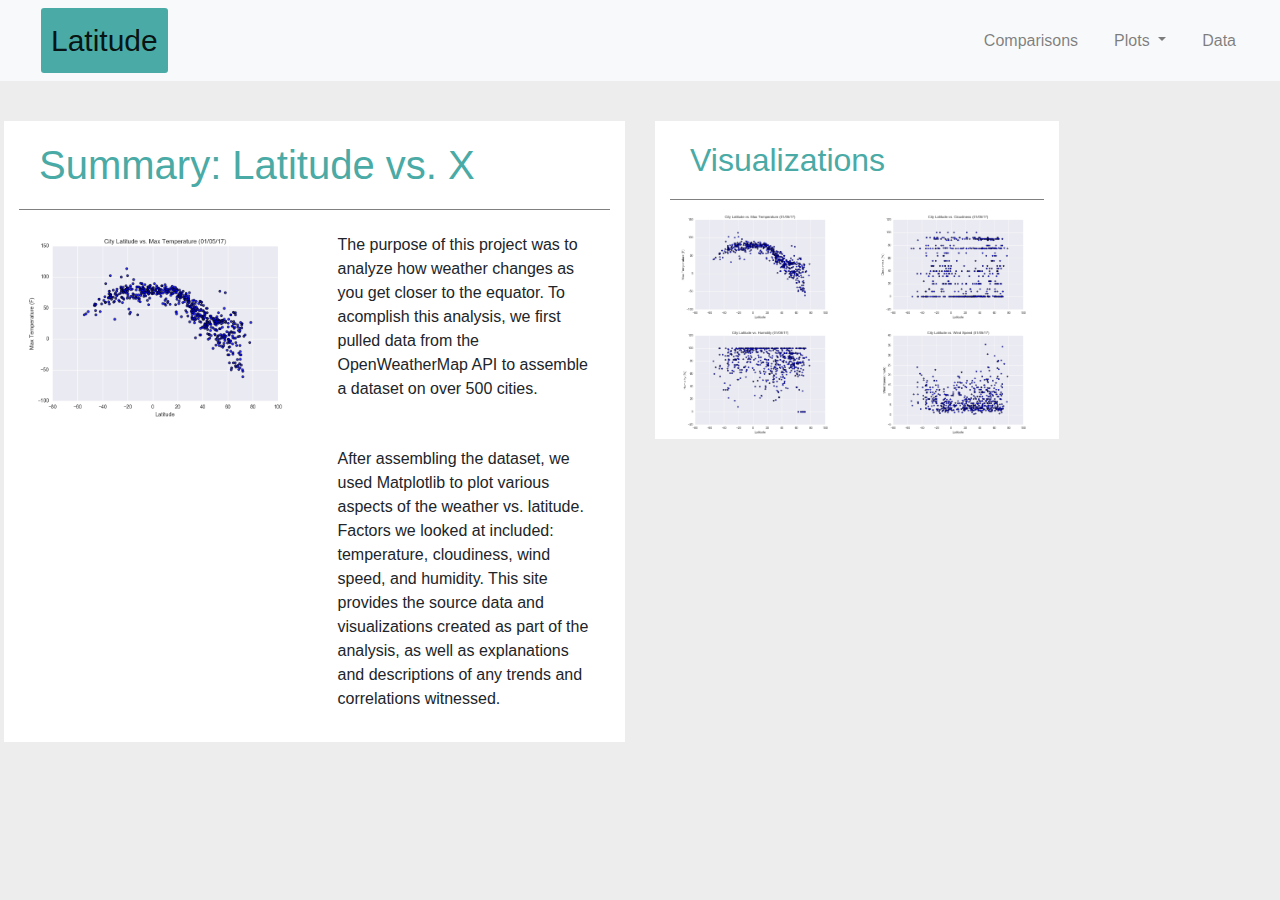
<file: Unit 10 - Web Design/index.html>
<!DOCTYPE html>
<html lang="en">

<head>
  <meta charset="UTF-8">
  <title>Home</title>
  <link rel="stylesheet" href="https://stackpath.bootstrapcdn.com/bootstrap/4.3.1/css/bootstrap.min.css" integrity="sha384-ggOyR0iXCbMQv3Xipma34MD+dH/1fQ784/j6cY/iJTQUOhcWr7x9JvoRxT2MZw1T" crossorigin="anonymous">
  <link rel="stylesheet" href="Assets/style.css">
  <script src="https://code.jquery.com/jquery-3.3.1.slim.min.js" integrity="sha384-q8i/X+965DzO0rT7abK41JStQIAqVgRVzpbzo5smXKp4YfRvH+8abtTE1Pi6jizo" crossorigin="anonymous"></script>
  <script src="https://cdnjs.cloudflare.com/ajax/libs/popper.js/1.14.7/umd/popper.min.js" integrity="sha384-UO2eT0CpHqdSJQ6hJty5KVphtPhzWj9WO1clHTMGa3JDZwrnQq4sF86dIHNDz0W1" crossorigin="anonymous"></script>
  <script src="https://stackpath.bootstrapcdn.com/bootstrap/4.3.1/js/bootstrap.min.js" integrity="sha384-JjSmVgyd0p3pXB1rRibZUAYoIIy6OrQ6VrjIEaFf/nJGzIxFDsf4x0xIM+B07jRM" crossorigin="anonymous"></script>


</head>

<body>

    <nav class="navbar navbar-expand-lg navbar-light bg-light">
        <a class="navbar-brand" href="#">Latitude</a>
        <button class="navbar-toggler" type="button" data-toggle="collapse" data-target="#navbarSupportedContent" aria-controls="navbarSupportedContent" aria-expanded="false" aria-label="Toggle navigation">
          <span class="navbar-toggler-icon"></span>
        </button>
      
        <div class="collapse navbar-collapse" id="navbarSupportedContent">
          <ul class="navbar-nav ml-auto">
            <li class="nav-item">
              <a class="nav-link" href='comparisons.html'>Comparisons</a>
            </li>
            <li class="nav-item dropdown">
              <a class="nav-link dropdown-toggle" href="#" id="navbarDropdown" role="button" data-toggle="dropdown" aria-haspopup="true" aria-expanded="false">
                Plots
              </a>
              <div class="dropdown-menu" aria-labelledby="navbarDropdown">
                <a class="dropdown-item" href="cloudiness.html">Cloudiness</a>
                <a class="dropdown-item" href="humidity.html">Humidity</a>
                <a class="dropdown-item" href="maxtemp.html">Max Temperature</a>
                <a class="dropdown-item" href="windspeed.html">Wind Speed</a>
              </div>
            </li>
            <li class="nav-item">
                <a class="nav-link" href='data.html'>Data</a>
              </li>
          </ul>
        </div>
    </nav>

<div class="container-max">
     <div class="row">
        <div class="col-lg-6">
            <div class = "container">
                <h1>Summary: Latitude vs. X</h1>
                    <div class="row">
                        <div class="column">  
                            <img src=Assets/Images/MaxTemp.png ALIGN ="left">
                        </div>
                          <div class="column">   
                            <p>The purpose of this project was to analyze how weather changes as you get closer to the equator. To acomplish this analysis, we first pulled data from the OpenWeatherMap API to assemble a dataset on over 500 cities. </p>
                            <p>After assembling the dataset, we used Matplotlib to plot various aspects of the weather vs. latitude. Factors we looked at included: temperature, cloudiness, wind speed, and humidity. This site provides the source data and visualizations created as part of the analysis, as well as explanations and descriptions of any trends and correlations witnessed. </p>
                        </div>
                    </div>    
            </div>
</div>
        <div class="col-md-4">
            <div class = "container" id="visualizations">
                <h2>Visualizations</h2>
                    <div class="row">
                        <div class="col-xs-6 col-sm-3 col-md-6">
                            <a href= "maxtemp.html">
                                <img src=Assets/Images/MaxTemp.png class="img-fluid">
                            </a>
                        </div>
                        <div class="col-xs-6 col-sm-3 col-md-6">
                            <a href="cloudiness.html">
                                <img src=Assets/Images/Cloudiness.png class="img-fluid"></a>
                        </div>
                        <div class="col-xs-6 col-sm-3 col-md-6">
                            <a href="humidity.html">
                                <img src=Assets/Images/Humidity.png class="img-fluid"></a>
                        </div>
                        <div class="col-xs-6 col-sm-3 col-md-6">
                            <a href="windspeed.html">
                                <img src=Assets/Images/WindSpeed.png class="img-fluid"></a>
                        </div>

            </div>
        </div>
    </div>
</div>

</body>
</file>
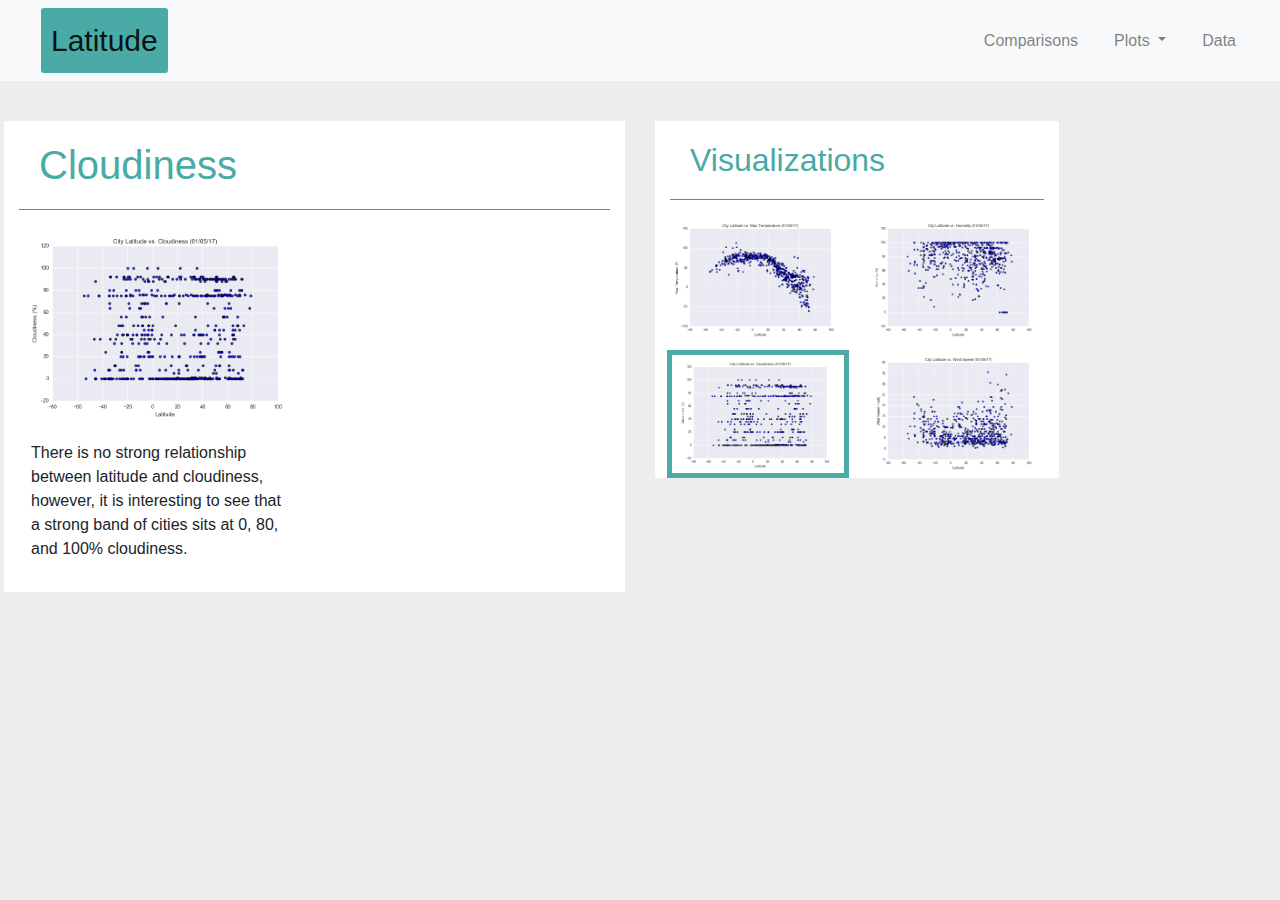
<file: Unit 10 - Web Design/cloudiness.html>
<!DOCTYPE html>
<html lang="en">

<head>
  <meta charset="UTF-8">
  <title>Cloudiness</title>
  <link rel="stylesheet" href="https://stackpath.bootstrapcdn.com/bootstrap/4.3.1/css/bootstrap.min.css" integrity="sha384-ggOyR0iXCbMQv3Xipma34MD+dH/1fQ784/j6cY/iJTQUOhcWr7x9JvoRxT2MZw1T" crossorigin="anonymous">
  <link rel="stylesheet" href="Assets/style.css">
  <script src="https://code.jquery.com/jquery-3.3.1.slim.min.js" integrity="sha384-q8i/X+965DzO0rT7abK41JStQIAqVgRVzpbzo5smXKp4YfRvH+8abtTE1Pi6jizo" crossorigin="anonymous"></script>
  <script src="https://cdnjs.cloudflare.com/ajax/libs/popper.js/1.14.7/umd/popper.min.js" integrity="sha384-UO2eT0CpHqdSJQ6hJty5KVphtPhzWj9WO1clHTMGa3JDZwrnQq4sF86dIHNDz0W1" crossorigin="anonymous"></script>
  <script src="https://stackpath.bootstrapcdn.com/bootstrap/4.3.1/js/bootstrap.min.js" integrity="sha384-JjSmVgyd0p3pXB1rRibZUAYoIIy6OrQ6VrjIEaFf/nJGzIxFDsf4x0xIM+B07jRM" crossorigin="anonymous"></script>


</head>

<body>

    <nav class="navbar navbar-expand-lg navbar-light bg-light">
        <a class="navbar-brand" href="index.html">Latitude</a>
        <button class="navbar-toggler" type="button" data-toggle="collapse" data-target="#navbarSupportedContent" aria-controls="navbarSupportedContent" aria-expanded="false" aria-label="Toggle navigation">
          <span class="navbar-toggler-icon"></span>
        </button>
      
        <div class="collapse navbar-collapse" id="navbarSupportedContent">
          <ul class="navbar-nav ml-auto">
            <li class="nav-item">
              <a class="nav-link" href='comparisons.html'>Comparisons</a>
            </li>
            <li class="nav-item dropdown">
              <a class="nav-link dropdown-toggle" href="#" id="navbarDropdown" role="button" data-toggle="dropdown" aria-haspopup="true" aria-expanded="false">
                Plots
              </a>
              <div class="dropdown-menu" aria-labelledby="navbarDropdown">
                <a class="dropdown-item" href="cloudiness.html">Cloudiness</a>
                <a class="dropdown-item" href="humidity.html">Humidity</a>
                <a class="dropdown-item" href="maxtemp.html">Max Temperature</a>
                <a class="dropdown-item" href="windspeed.html">Wind Speed</a>
              </div>
            </li>
            <li class="nav-item">
                <a class="nav-link" href='data.html'>Data</a>
              </li>
          </ul>
        </div>
    </nav>
<div class="container-max">
    <div class="row">
        <div class="col-lg-6">
            <div class="container">
                <h1>Cloudiness</h1>
                    <div class="row">
                        <div class="column">
                            <img src=Assets/Images/Cloudiness.png ALIGN="top">
                            <p>There is no strong relationship between latitude and cloudiness, however, it is interesting to see that a strong band of cities sits at 0, 80, and 100% cloudiness.</p>
                        </div>
                    </div>
            </div>
</div>
  
        <div class="col-lg-4">
            <div class = "container" id="visualizations">
                <h2>Visualizations</h2>
                    <div class="row">
                        <div class="column">
                            <a href= "maxtemp.html">
                                <img src=Assets/Images/MaxTemp.png>
                            </a>
                            <a href="cloudiness.html">
                                <img src=Assets/Images/Cloudiness.png class="selected"></a>
                        </div>
                        <div class="column">
                            <a href="humidity.html">
                                <img src=Assets/Images/Humidity.png></a>
                            <a href="windspeed.html">
                                <img src=Assets/Images/WindSpeed.png></a>
                        </div>
                    </div>
            </div>
        </div>        

</div>

</body>
</html>
</file>
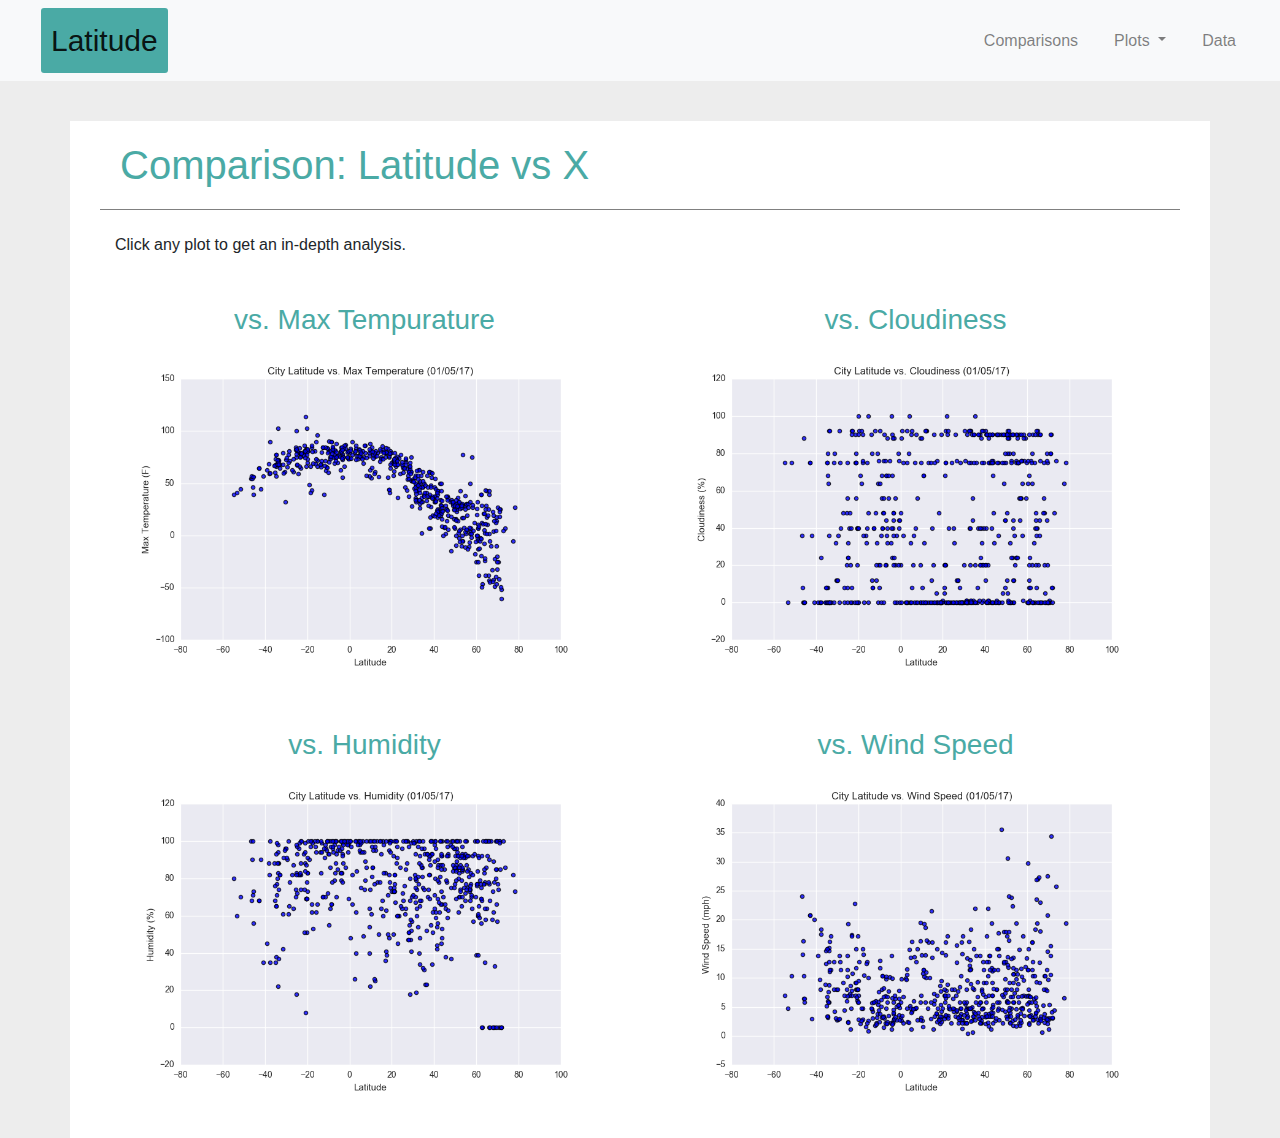
<file: Unit 10 - Web Design/comparisons.html>
<!DOCTYPE html>
<html lang="en">

<head>
  <meta charset="UTF-8">
  <title>Comparisons</title>
  <link rel="stylesheet" href="https://stackpath.bootstrapcdn.com/bootstrap/4.3.1/css/bootstrap.min.css" integrity="sha384-ggOyR0iXCbMQv3Xipma34MD+dH/1fQ784/j6cY/iJTQUOhcWr7x9JvoRxT2MZw1T" crossorigin="anonymous">
  <link rel="stylesheet" href="Assets/style.css">
  <script src="https://code.jquery.com/jquery-3.3.1.slim.min.js" integrity="sha384-q8i/X+965DzO0rT7abK41JStQIAqVgRVzpbzo5smXKp4YfRvH+8abtTE1Pi6jizo" crossorigin="anonymous"></script>
  <script src="https://cdnjs.cloudflare.com/ajax/libs/popper.js/1.14.7/umd/popper.min.js" integrity="sha384-UO2eT0CpHqdSJQ6hJty5KVphtPhzWj9WO1clHTMGa3JDZwrnQq4sF86dIHNDz0W1" crossorigin="anonymous"></script>
  <script src="https://stackpath.bootstrapcdn.com/bootstrap/4.3.1/js/bootstrap.min.js" integrity="sha384-JjSmVgyd0p3pXB1rRibZUAYoIIy6OrQ6VrjIEaFf/nJGzIxFDsf4x0xIM+B07jRM" crossorigin="anonymous"></script>
  
  


</head>

<body>

    <nav class="navbar navbar-expand-lg navbar-light bg-light">
        <a class="navbar-brand" href="index.html">Latitude</a>
        <button class="navbar-toggler" type="button" data-toggle="collapse" data-target="#navbarSupportedContent" aria-controls="navbarSupportedContent" aria-expanded="false" aria-label="Toggle navigation">
          <span class="navbar-toggler-icon"></span>
        </button>
      
        <div class="collapse navbar-collapse" id="navbarSupportedContent">
          <ul class="navbar-nav ml-auto">
            <li class="nav-item">
              <a class="nav-link" href='comparisons.html'>Comparisons</a>
            </li>
            <li class="nav-item dropdown">
              <a class="nav-link dropdown-toggle" href="#" id="navbarDropdown" role="button" data-toggle="dropdown" aria-haspopup="true" aria-expanded="false">
                Plots
              </a>
              <div class="dropdown-menu" aria-labelledby="navbarDropdown">
                <a class="dropdown-item" href="cloudiness.html">Cloudiness</a>
                <a class="dropdown-item" href="humidity.html">Humidity</a>
                <a class="dropdown-item" href="maxtemp.html">Max Temperature</a>
                <a class="dropdown-item" href="windspeed.html">Wind Speed</a>
              </div>
            </li>
            <li class="nav-item">
                <a class="nav-link" href='data.html'>Data</a>
              </li>
          </ul>
        </div>
    </nav>
    <div class="container">
        <div class="col-md-12">
            <h1>Comparison: Latitude vs X</h1>
            <p>Click any plot to get an in-depth analysis. </p>
                        <div class="row">
                            <div class="col-xs-12 col-md-6">
                                <figure>
                                    <h3>vs. Max Tempurature</h3>
                                
                                    <a href= "maxtemp.html">
                                        <img src=Assets/Images/MaxTemp.png class="img-fluid">
                                    </a>
                                </figure>
                            </div>
                            <div class="col-xs-12 col-md-6">
                                    <figure>
                                        <h3>vs. Cloudiness</h3>
                                        <a href="cloudiness.html">
                                            <img src=Assets/Images/Cloudiness.png class="img-fluid"></a>
                                    </figure>
                            </div>
                            <div class="col-xs-12 col-md-6">
                                <figure>
                                    <h3>vs. Humidity</h3>
                                    <a href="humidity.html">
                                        <img src=Assets/Images/Humidity.png class="img-fluid"></a>
                                </figure>
                            </div>
                            <div class="col-xs-12 col-md-6">
                                <figure>
                                    <h3>vs. Wind Speed</h3>
                                    <a href="windspeed.html">
                                        <img src=Assets/Images/WindSpeed.png class="img-fluid"></a>
                                </figure>
                            </div>
                        </div>
                    </div>
        </div>
    </div>            

</body>
</html>
</file>
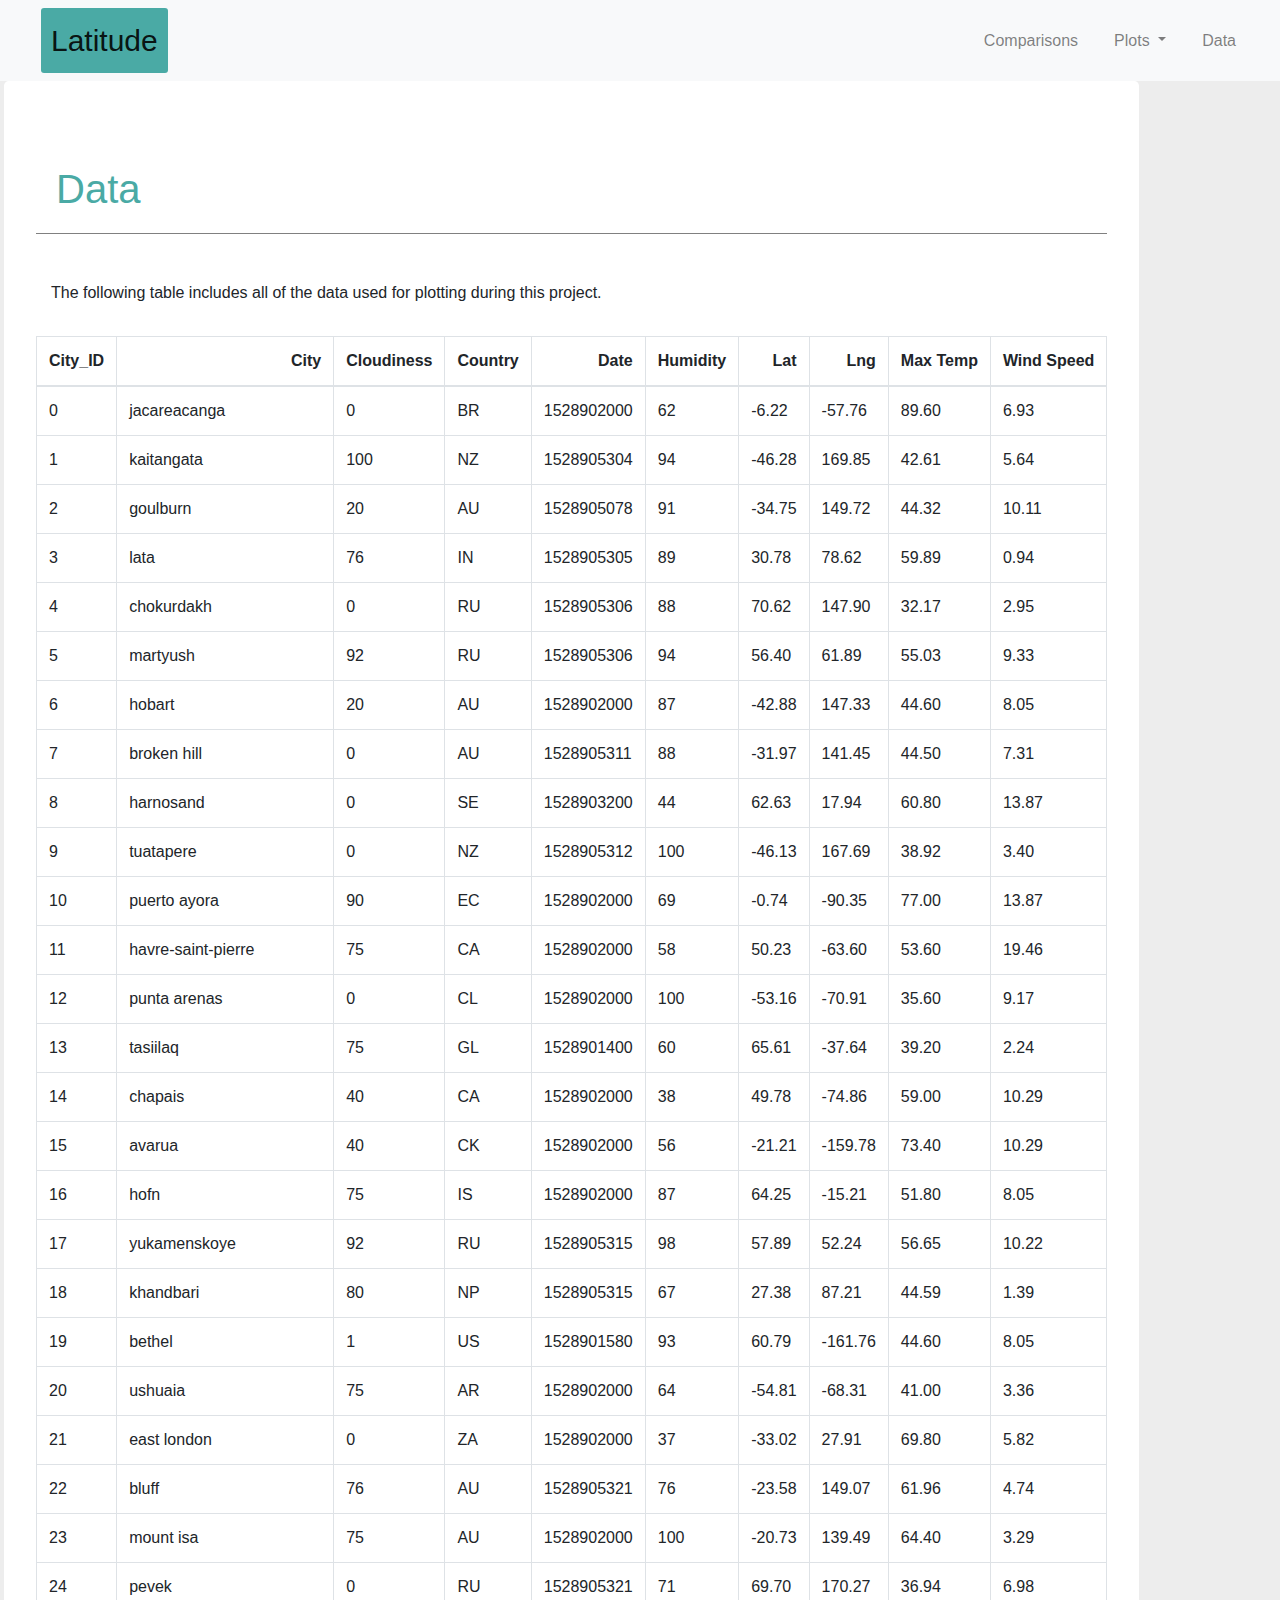
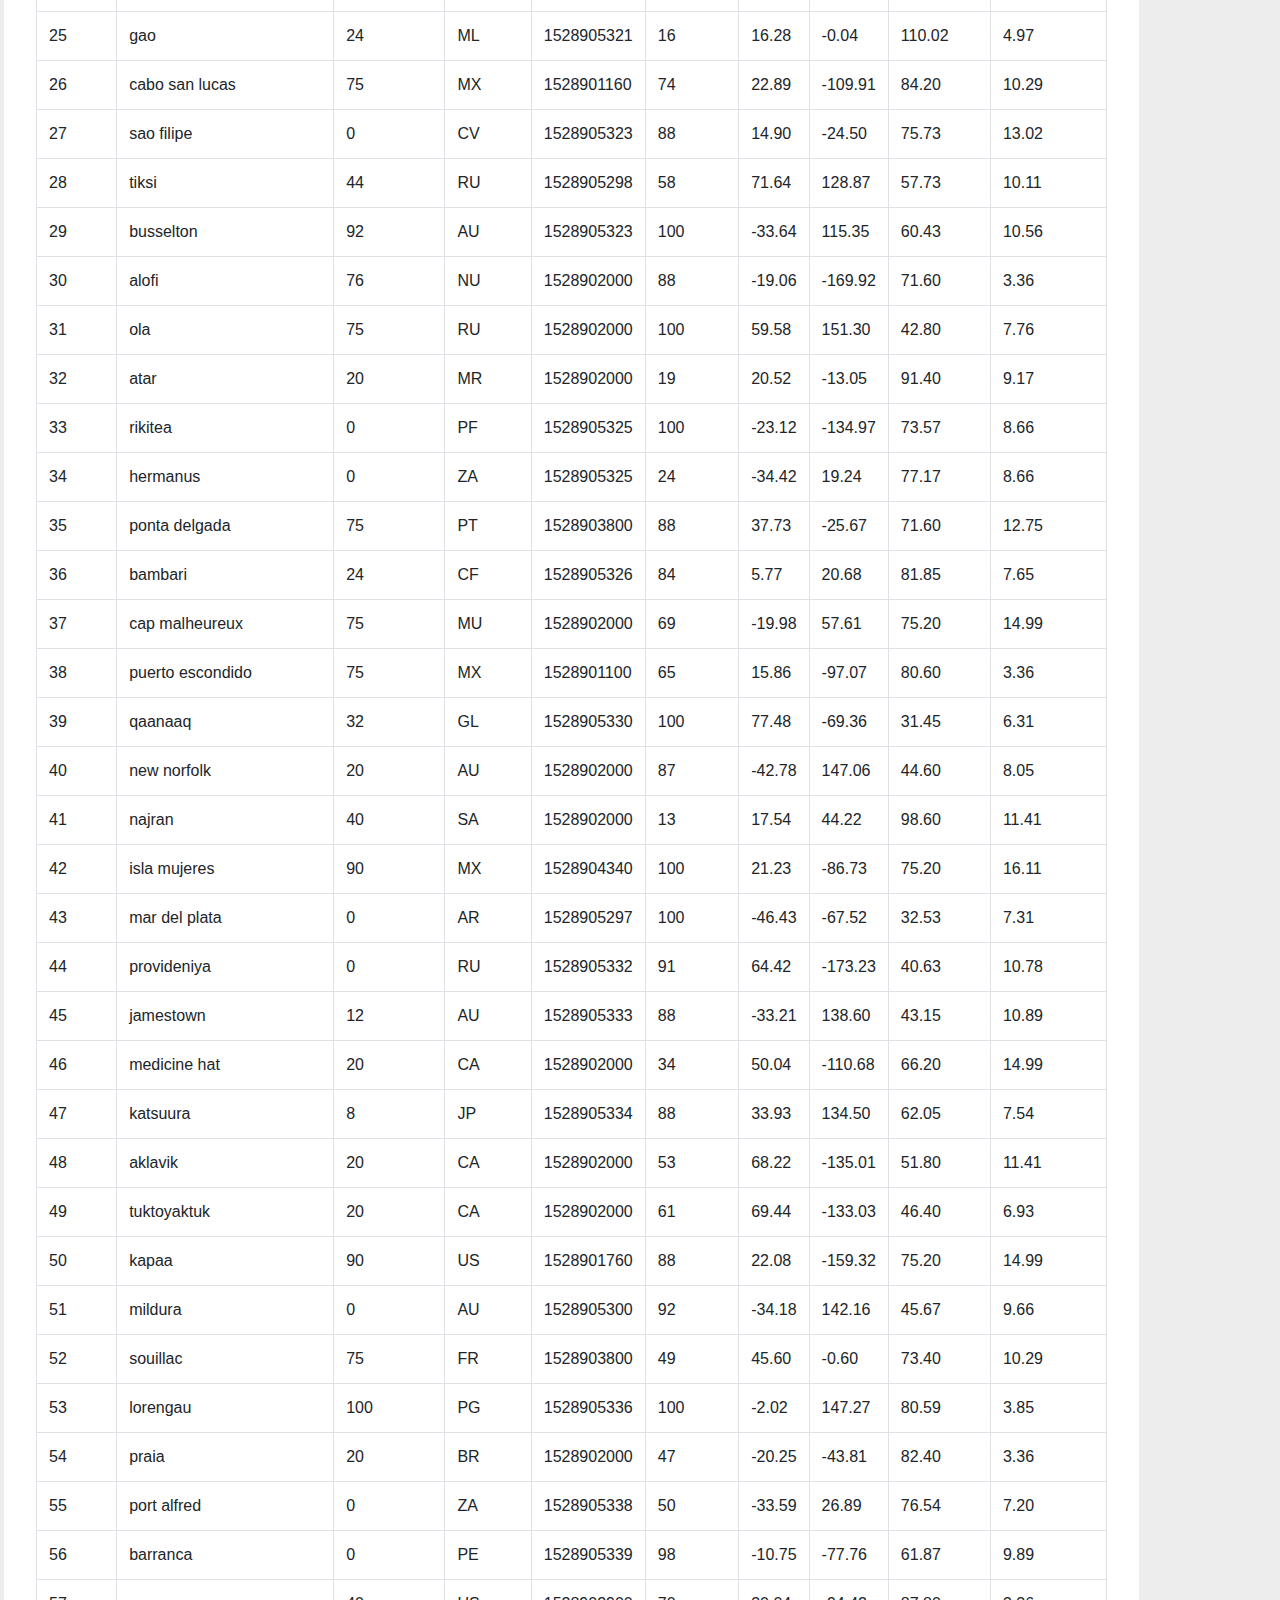
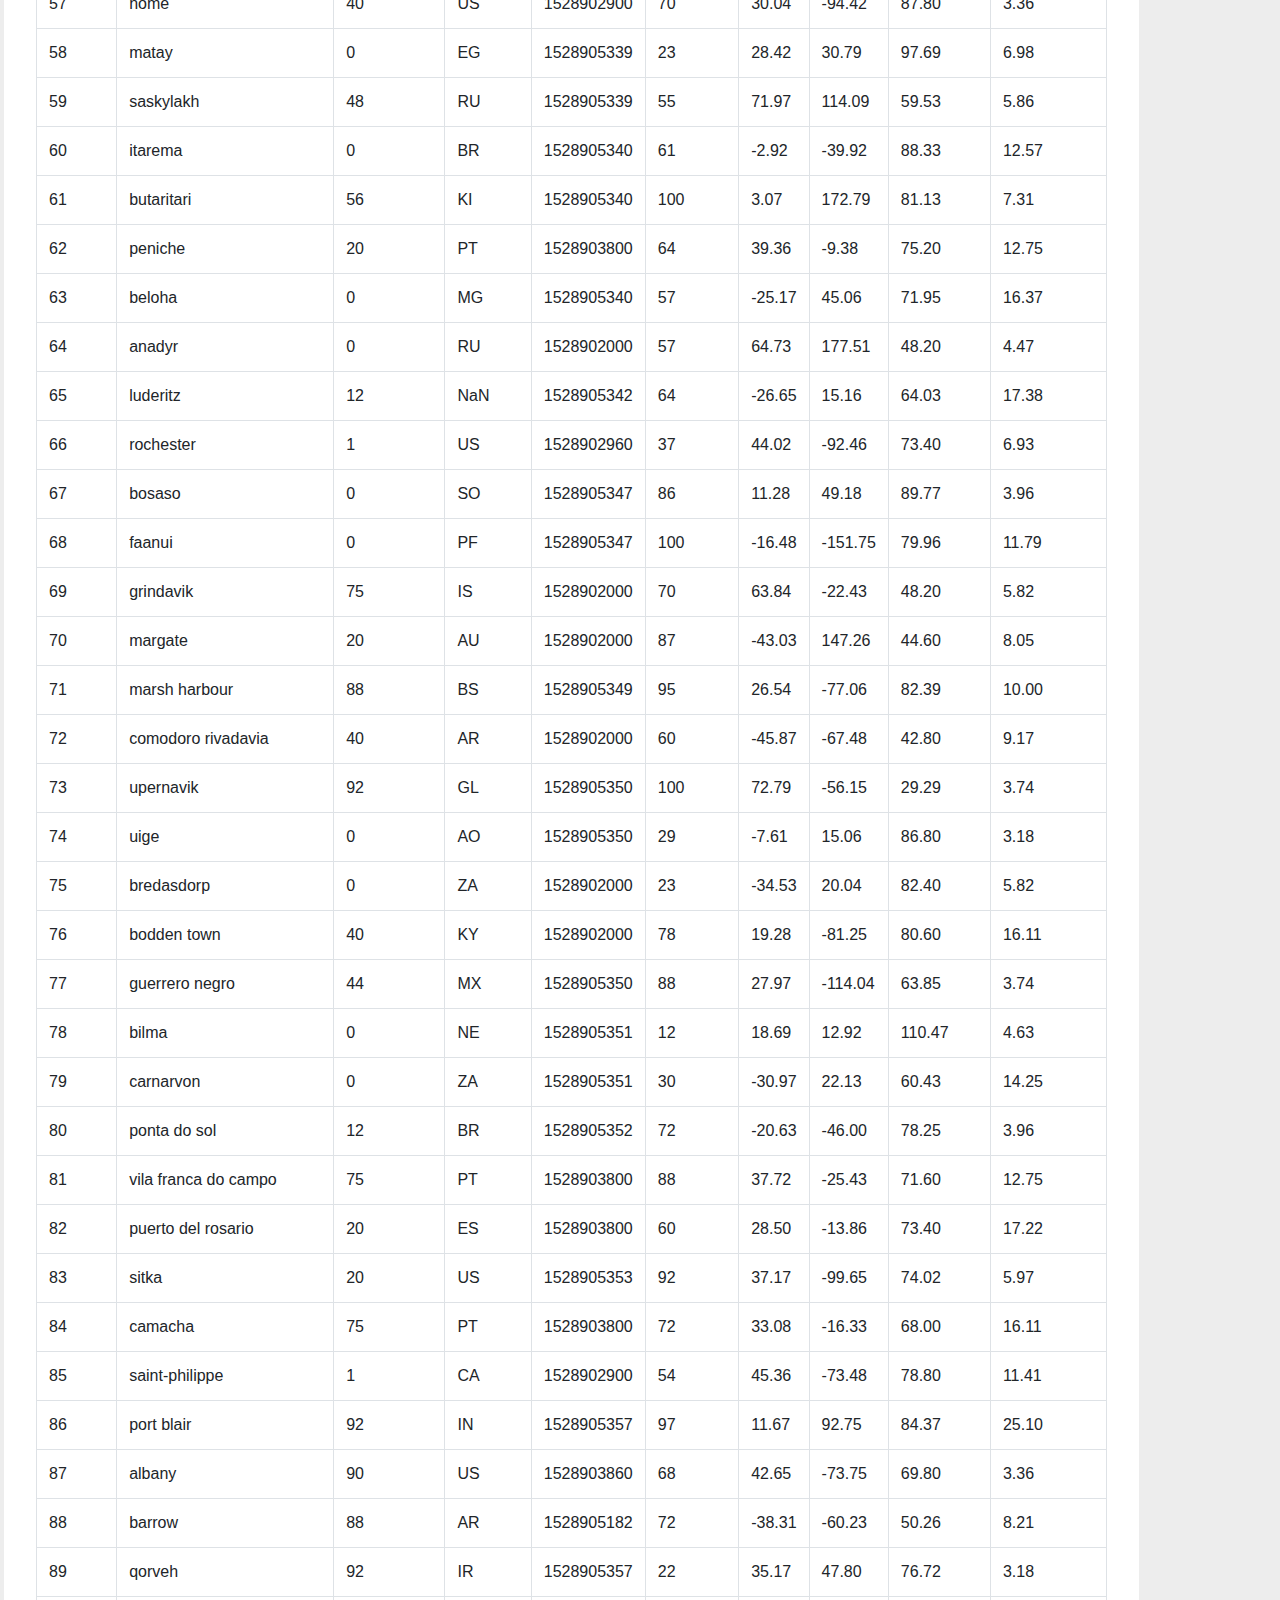
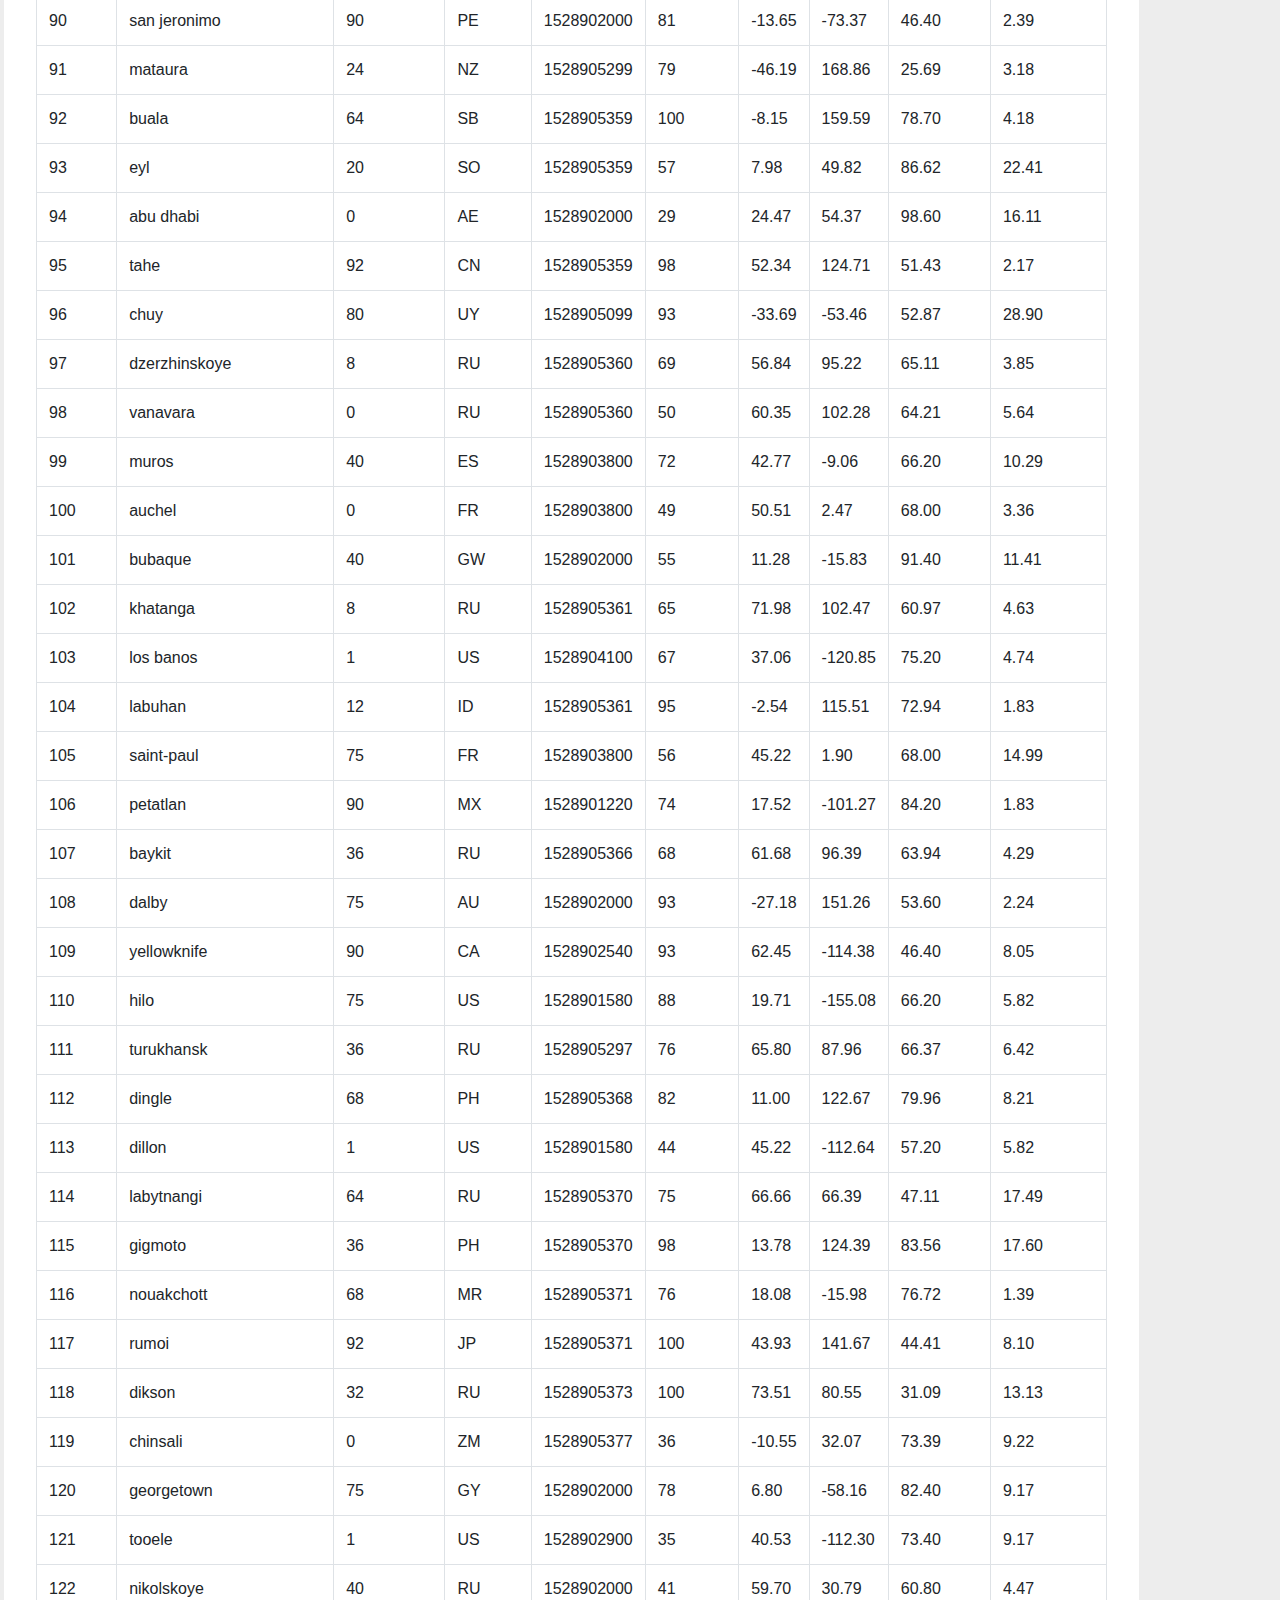
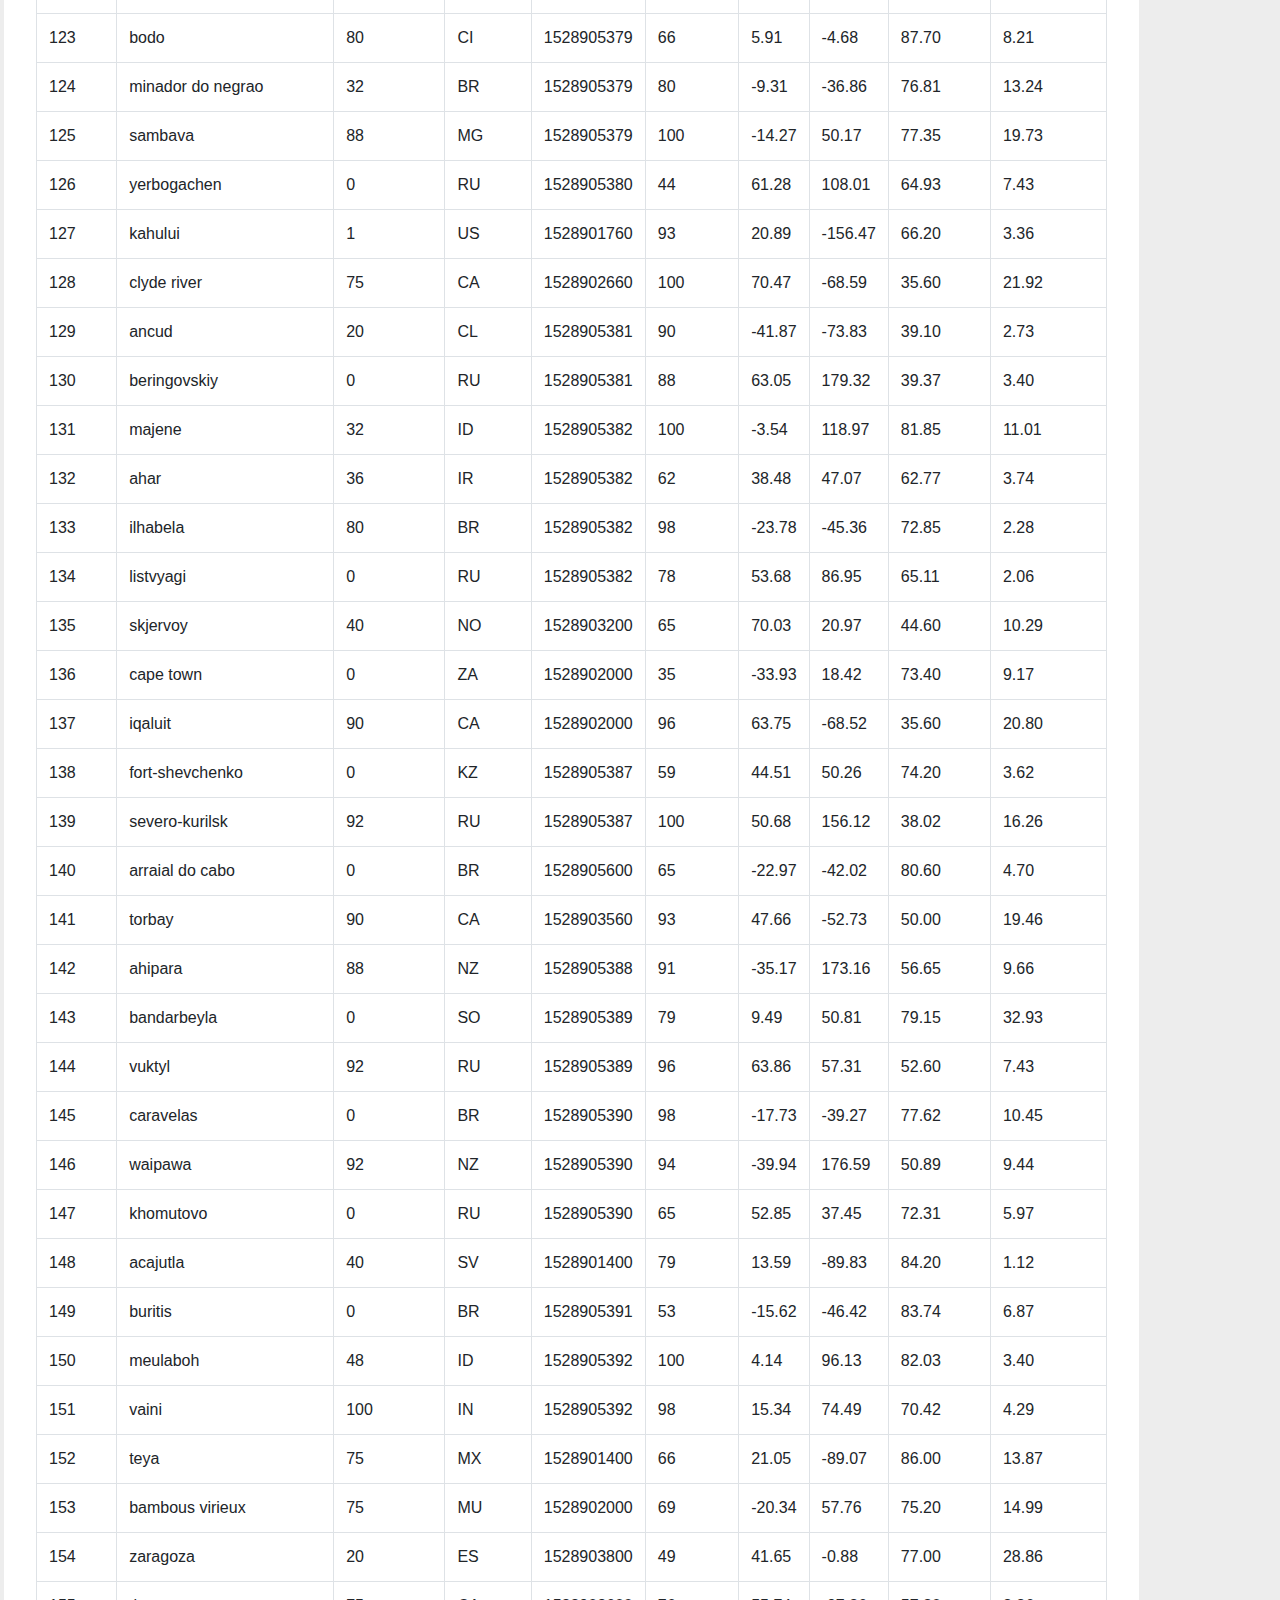
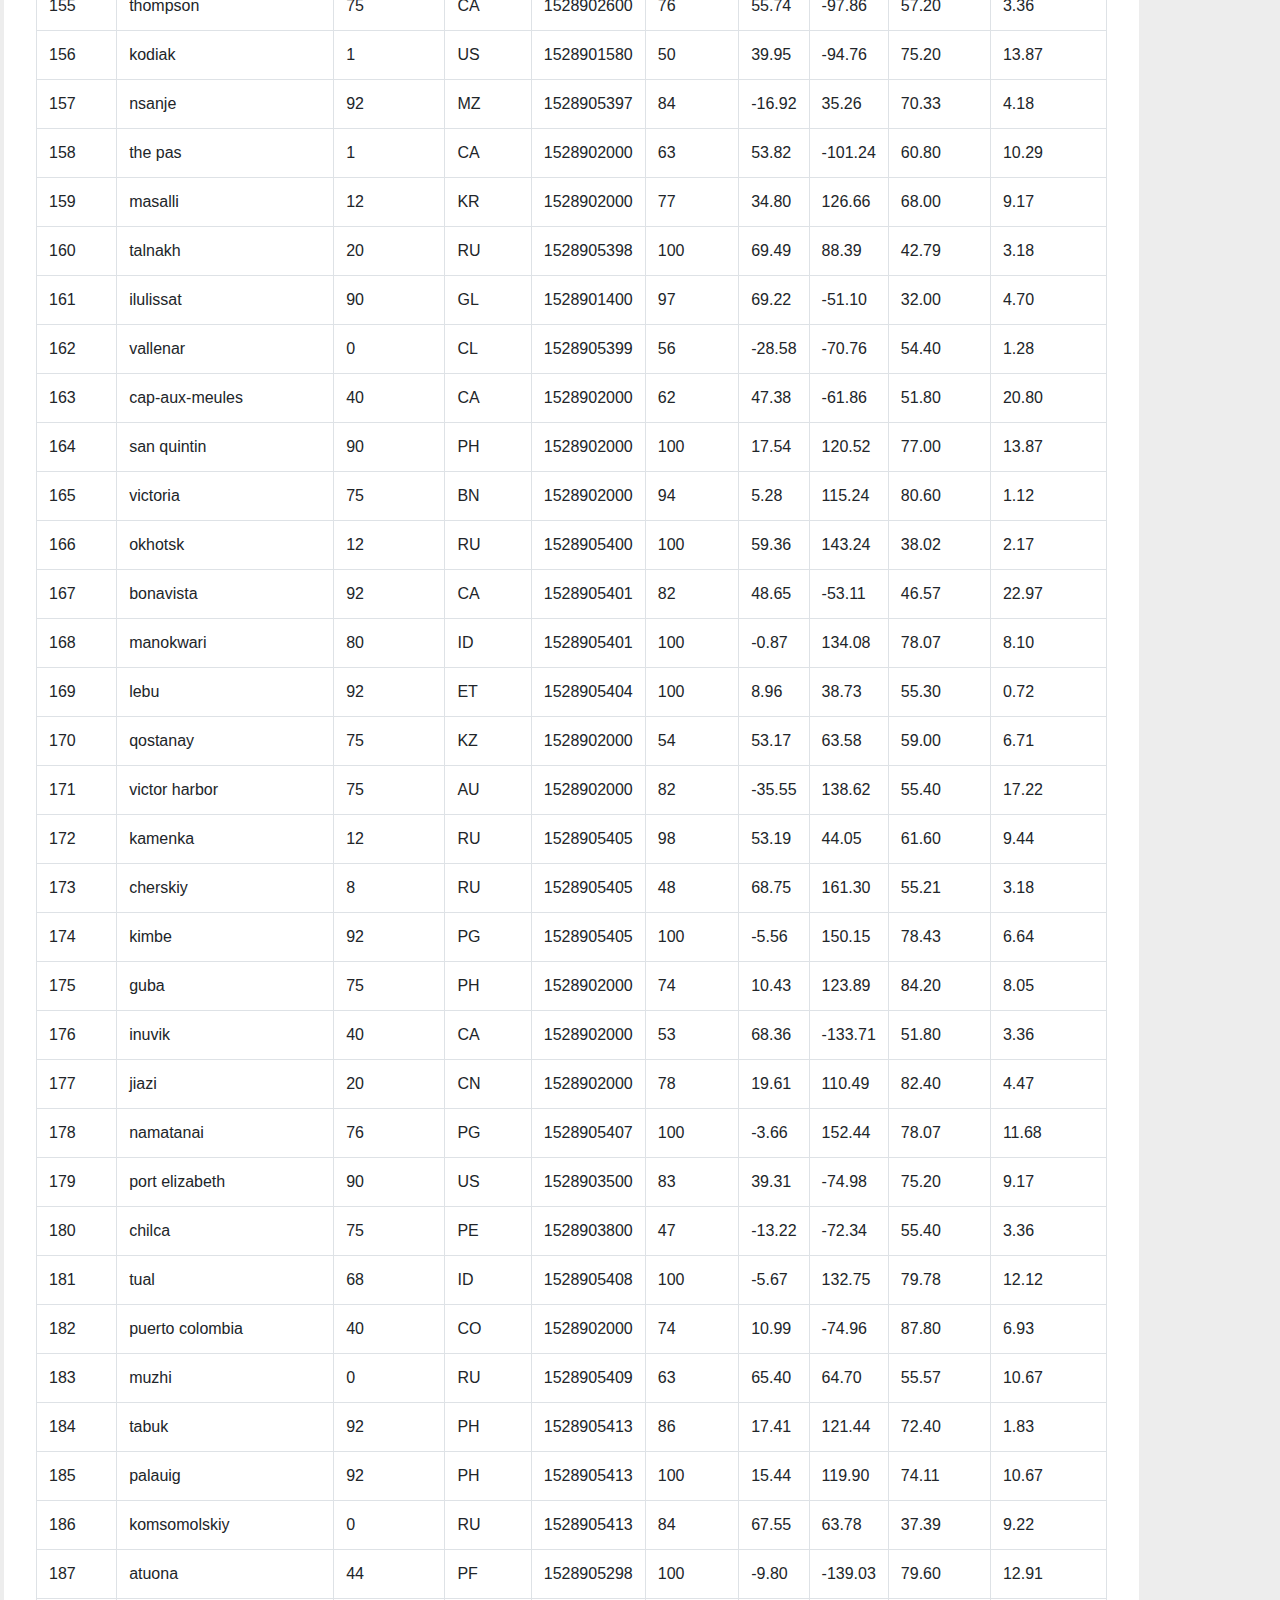
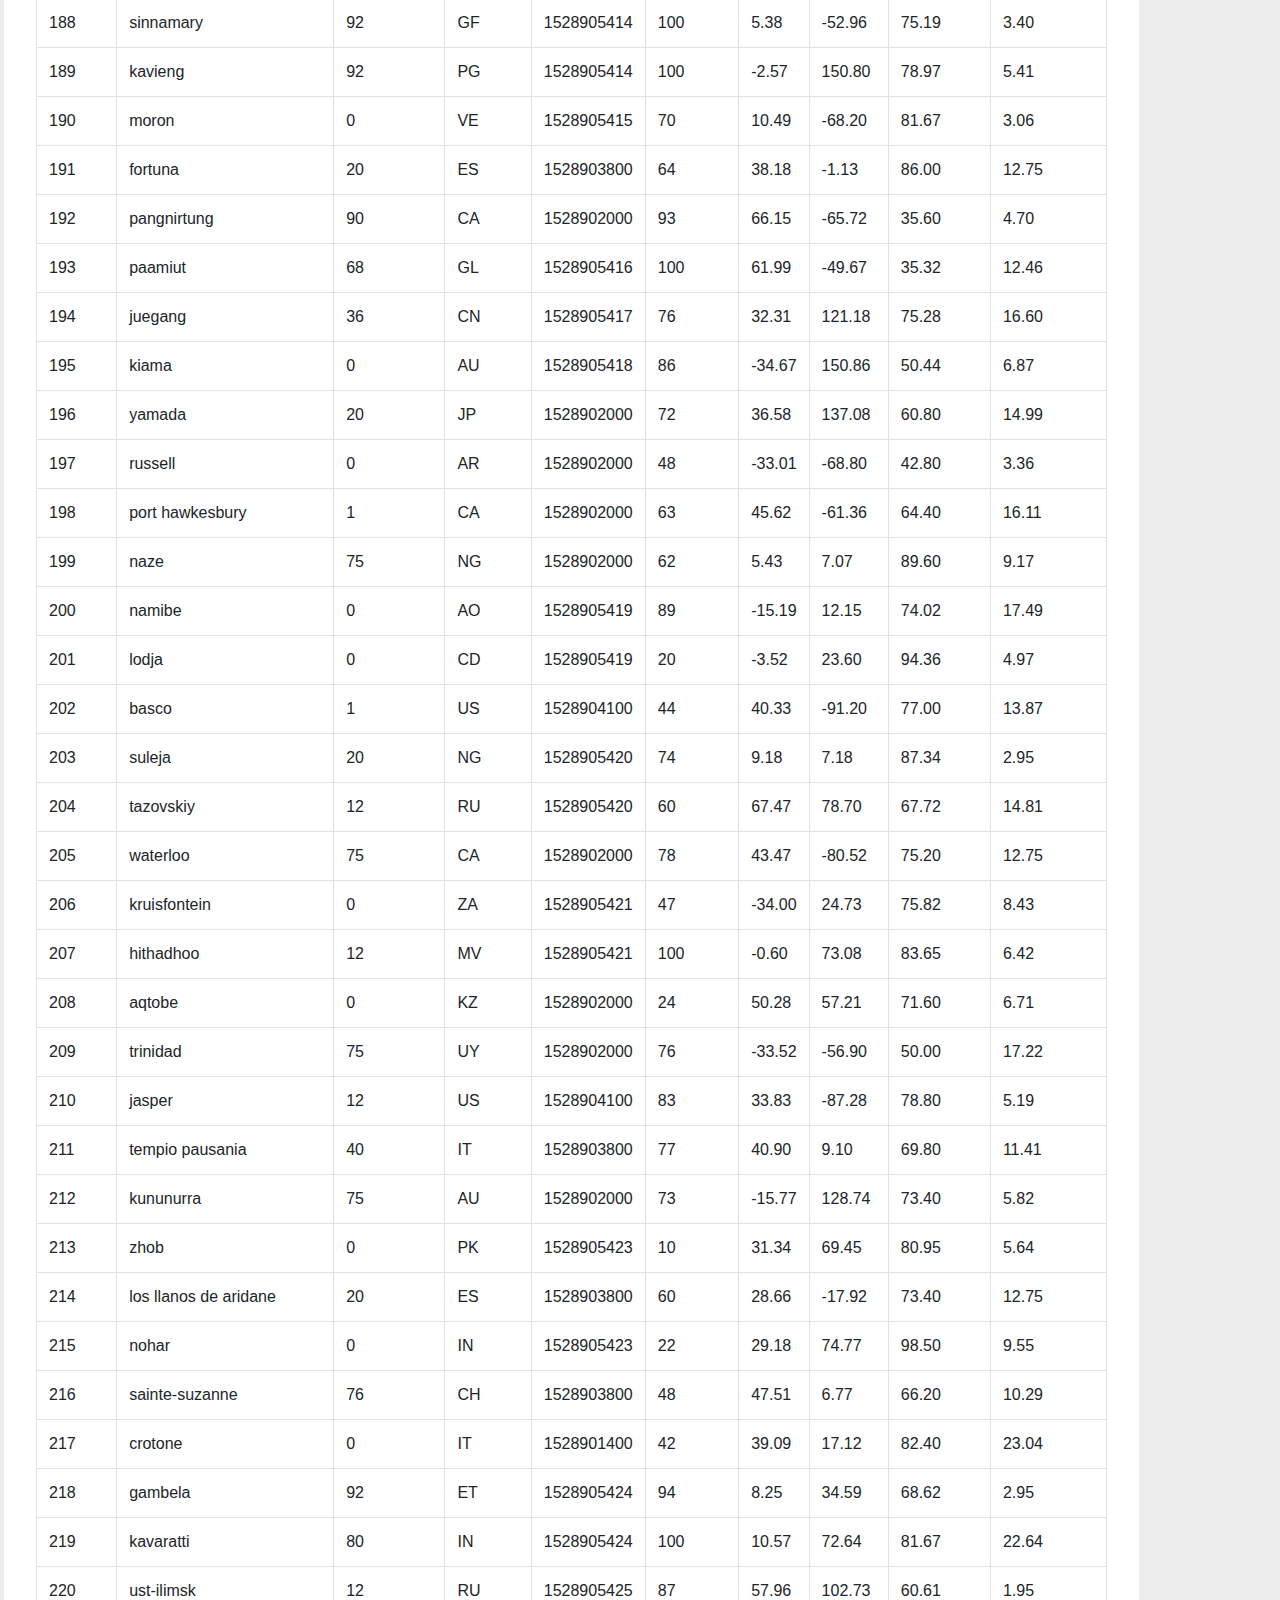
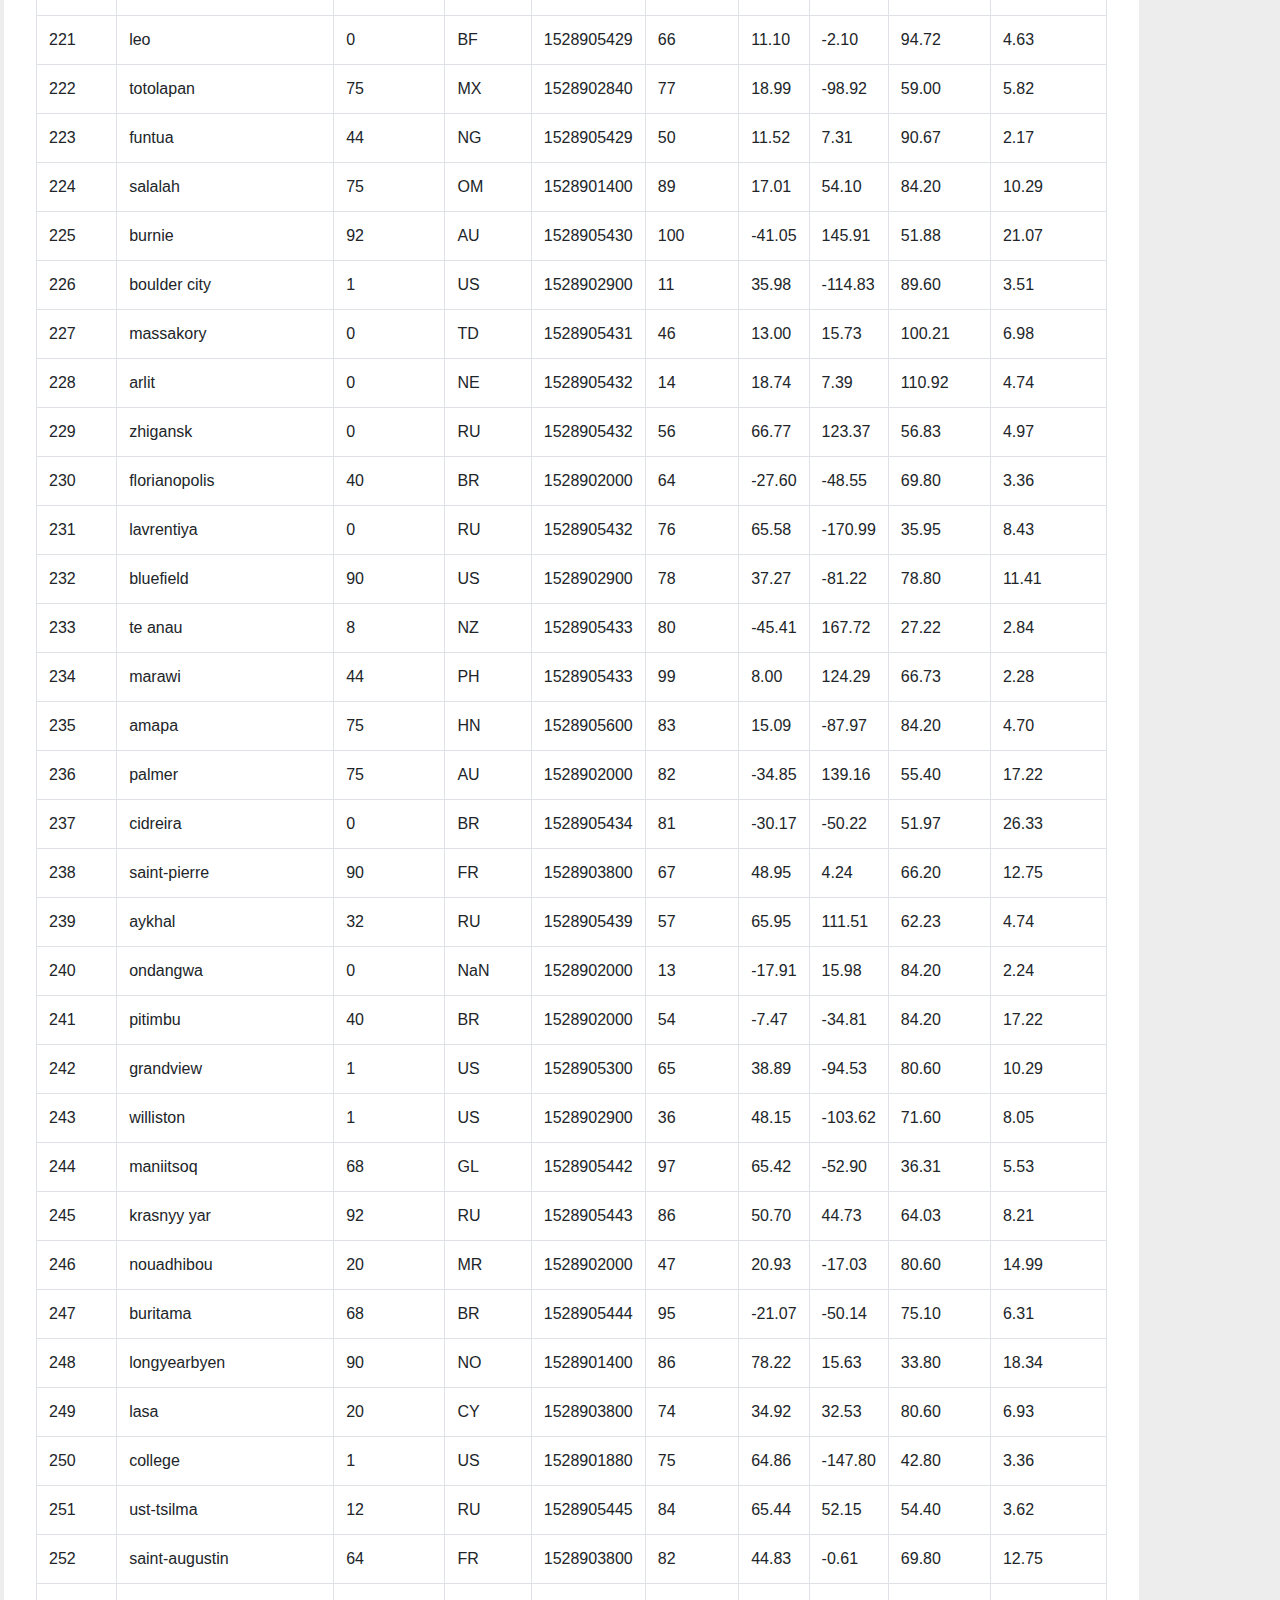
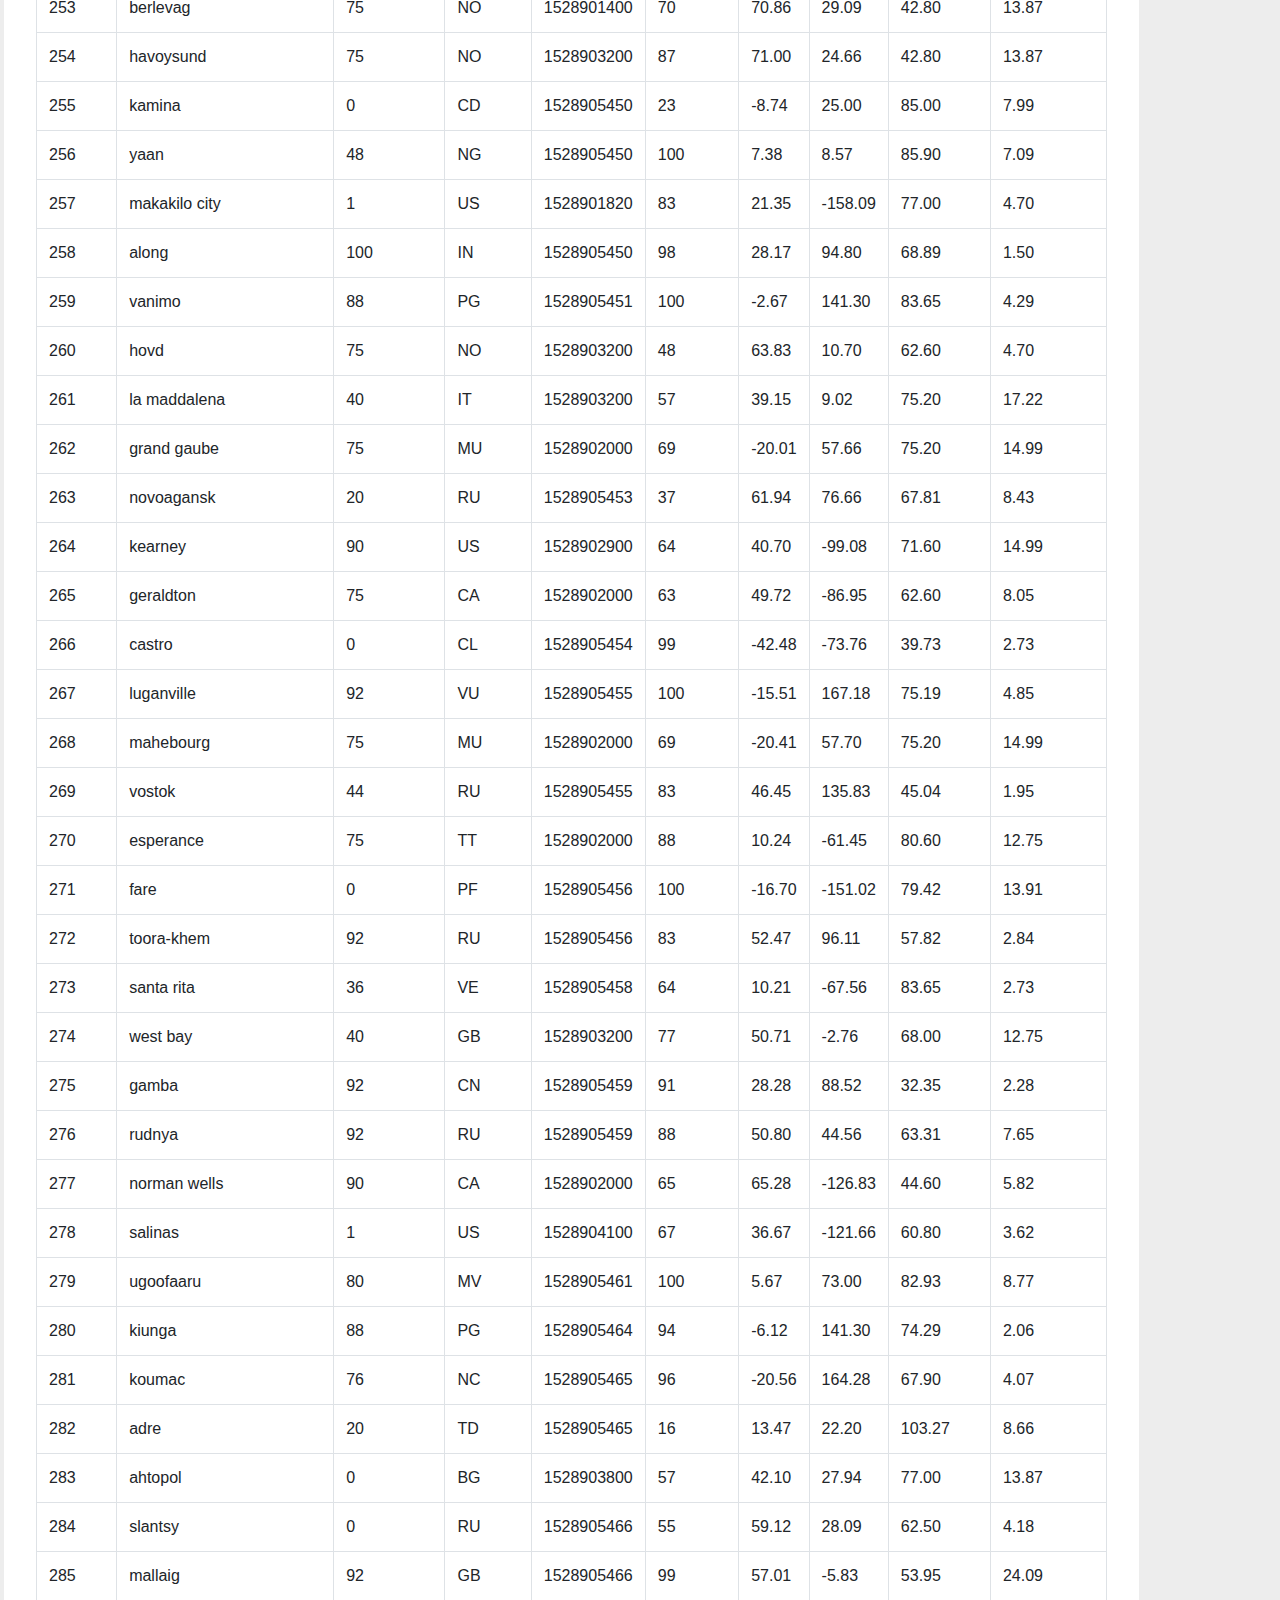
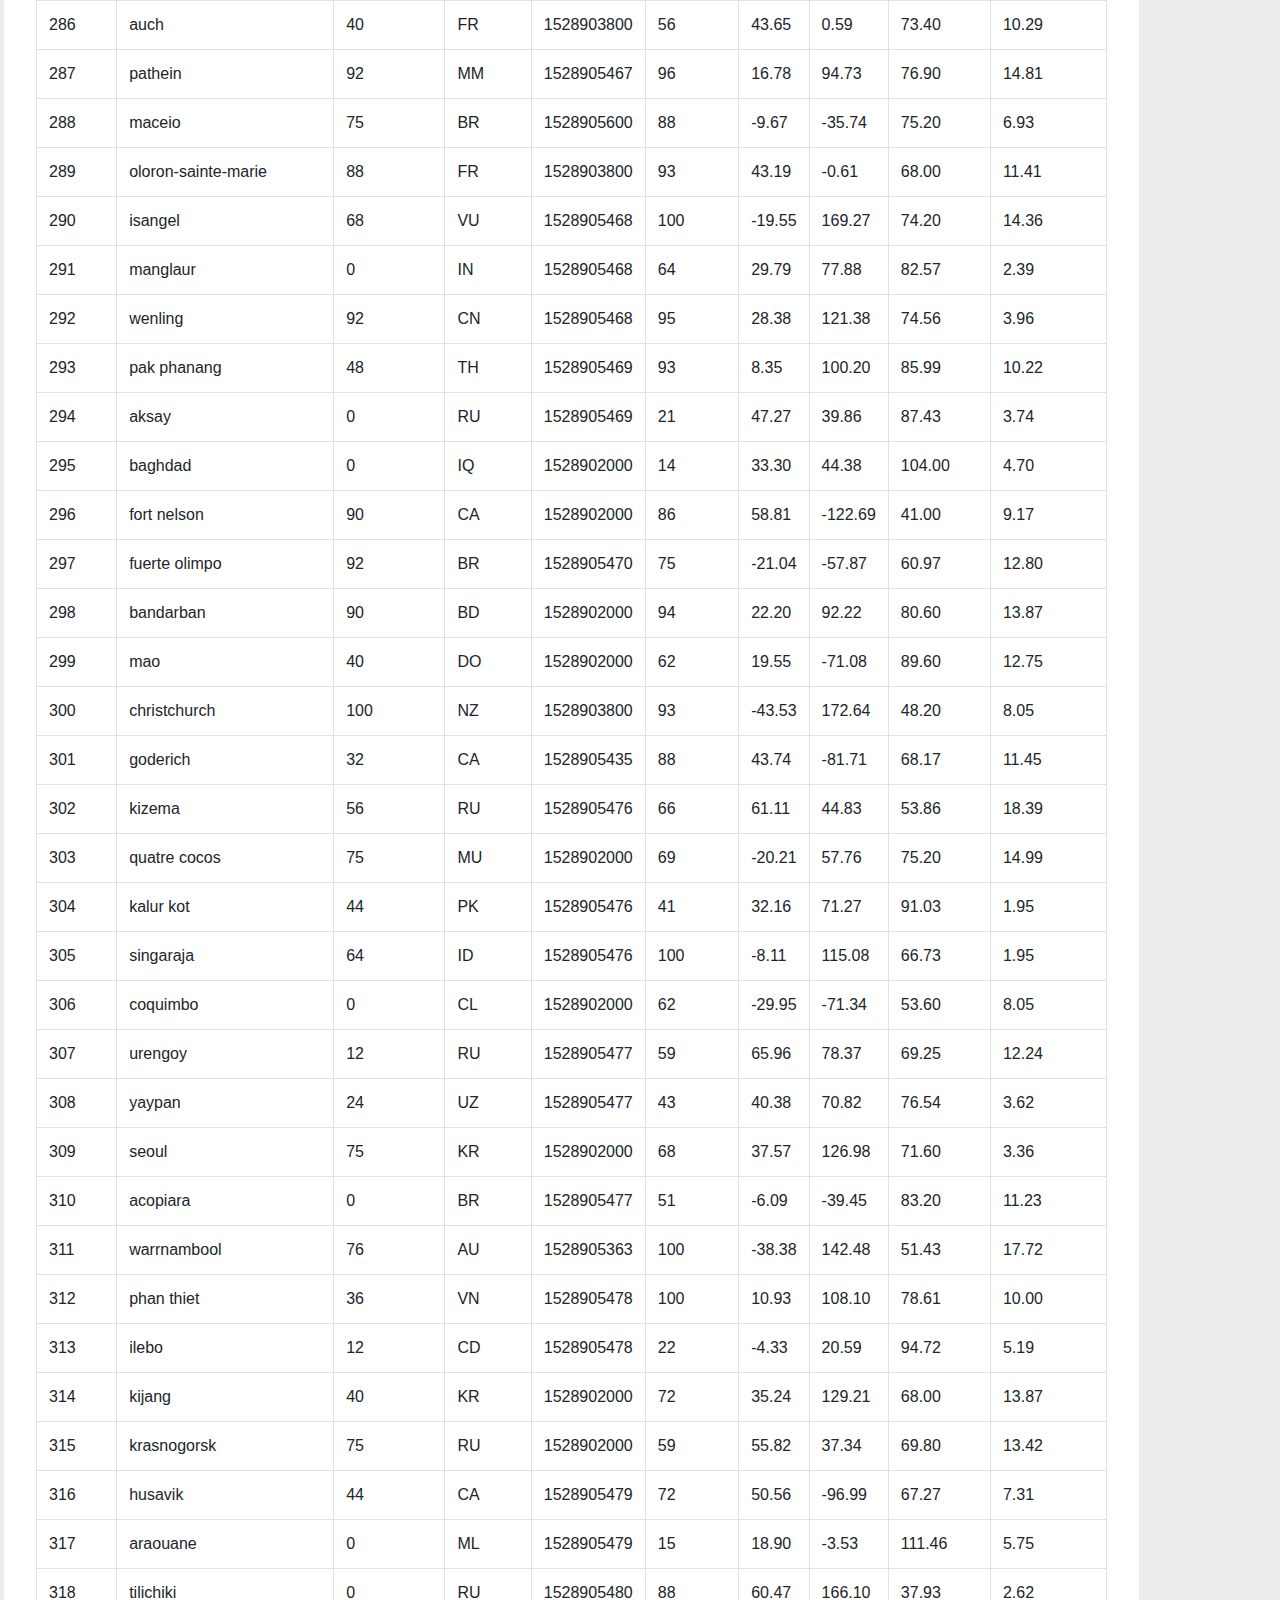
<file: Unit 10 - Web Design/data.html>
<!DOCTYPE html>
<html lang="en">

<head>
  <meta charset="UTF-8">
  <title>Data</title>
  <link rel="stylesheet" href="https://stackpath.bootstrapcdn.com/bootstrap/4.3.1/css/bootstrap.min.css" integrity="sha384-ggOyR0iXCbMQv3Xipma34MD+dH/1fQ784/j6cY/iJTQUOhcWr7x9JvoRxT2MZw1T" crossorigin="anonymous">
  <link rel="stylesheet" href="Assets/style.css">
  <script src="https://code.jquery.com/jquery-3.3.1.slim.min.js" integrity="sha384-q8i/X+965DzO0rT7abK41JStQIAqVgRVzpbzo5smXKp4YfRvH+8abtTE1Pi6jizo" crossorigin="anonymous"></script>
  <script src="https://cdnjs.cloudflare.com/ajax/libs/popper.js/1.14.7/umd/popper.min.js" integrity="sha384-UO2eT0CpHqdSJQ6hJty5KVphtPhzWj9WO1clHTMGa3JDZwrnQq4sF86dIHNDz0W1" crossorigin="anonymous"></script>
  <script src="https://stackpath.bootstrapcdn.com/bootstrap/4.3.1/js/bootstrap.min.js" integrity="sha384-JjSmVgyd0p3pXB1rRibZUAYoIIy6OrQ6VrjIEaFf/nJGzIxFDsf4x0xIM+B07jRM" crossorigin="anonymous"></script>


</head>

<body>

    <nav class="navbar navbar-expand-lg navbar-light bg-light">
        <a class="navbar-brand" href="index.html">Latitude</a>
        <button class="navbar-toggler" type="button" data-toggle="collapse" data-target="#navbarSupportedContent" aria-controls="navbarSupportedContent" aria-expanded="false" aria-label="Toggle navigation">
          <span class="navbar-toggler-icon"></span>
        </button>
      
        <div class="collapse navbar-collapse" id="navbarSupportedContent">
          <ul class="navbar-nav ml-auto">
            <li class="nav-item">
              <a class="nav-link" href='comparisons.html'>Comparisons</a>
            </li>
            <li class="nav-item dropdown">
              <a class="nav-link dropdown-toggle" href="#" id="navbarDropdown" role="button" data-toggle="dropdown" aria-haspopup="true" aria-expanded="false">
                Plots
              </a>
              <div class="dropdown-menu" aria-labelledby="navbarDropdown">
                <a class="dropdown-item" href="cloudiness.html">Cloudiness</a>
                <a class="dropdown-item" href="humidity.html">Humidity</a>
                <a class="dropdown-item" href="maxtemp.html">Max Temperature</a>
                <a class="dropdown-item" href="windspeed.html">Wind Speed</a>
              </div>
            </li>
            <li class="nav-item">
                <a class="nav-link" href='data.html'>Data</a>
              </li>
          </ul>
        </div>
    </nav>

<div class = "container-fluid">
    <div class="row">
        <div class="jumbotron">
            <h1>Data</h1>
            <br>
            <p>The following table includes all of the data used for plotting during this project.</p>
            <table class="table table-bordered table-condensed">
            <thead>
                <tr style="text-align: right;">
                <th>City_ID</th>
                <th>City</th>
                <th>Cloudiness</th>
                <th>Country</th>
                <th>Date</th>
                <th>Humidity</th>
                <th>Lat</th>
                <th>Lng</th>
                <th>Max Temp</th>
                <th>Wind Speed</th>
                </tr>
            </thead>
            <tbody>
                <tr>
                <td>0</td>
                <td>jacareacanga</td>
                <td>0</td>
                <td>BR</td>
                <td>1528902000</td>
                <td>62</td>
                <td>-6.22</td>
                <td>-57.76</td>
                <td>89.60</td>
                <td>6.93</td>
                </tr>
                <tr>
                <td>1</td>
                <td>kaitangata</td>
                <td>100</td>
                <td>NZ</td>
                <td>1528905304</td>
                <td>94</td>
                <td>-46.28</td>
                <td>169.85</td>
                <td>42.61</td>
                <td>5.64</td>
                </tr>
                <tr>
                <td>2</td>
                <td>goulburn</td>
                <td>20</td>
                <td>AU</td>
                <td>1528905078</td>
                <td>91</td>
                <td>-34.75</td>
                <td>149.72</td>
                <td>44.32</td>
                <td>10.11</td>
                </tr>
                <tr>
                <td>3</td>
                <td>lata</td>
                <td>76</td>
                <td>IN</td>
                <td>1528905305</td>
                <td>89</td>
                <td>30.78</td>
                <td>78.62</td>
                <td>59.89</td>
                <td>0.94</td>
                </tr>
                <tr>
                <td>4</td>
                <td>chokurdakh</td>
                <td>0</td>
                <td>RU</td>
                <td>1528905306</td>
                <td>88</td>
                <td>70.62</td>
                <td>147.90</td>
                <td>32.17</td>
                <td>2.95</td>
                </tr>
                <tr>
                <td>5</td>
                <td>martyush</td>
                <td>92</td>
                <td>RU</td>
                <td>1528905306</td>
                <td>94</td>
                <td>56.40</td>
                <td>61.89</td>
                <td>55.03</td>
                <td>9.33</td>
                </tr>
                <tr>
                <td>6</td>
                <td>hobart</td>
                <td>20</td>
                <td>AU</td>
                <td>1528902000</td>
                <td>87</td>
                <td>-42.88</td>
                <td>147.33</td>
                <td>44.60</td>
                <td>8.05</td>
                </tr>
                <tr>
                <td>7</td>
                <td>broken hill</td>
                <td>0</td>
                <td>AU</td>
                <td>1528905311</td>
                <td>88</td>
                <td>-31.97</td>
                <td>141.45</td>
                <td>44.50</td>
                <td>7.31</td>
                </tr>
                <tr>
                <td>8</td>
                <td>harnosand</td>
                <td>0</td>
                <td>SE</td>
                <td>1528903200</td>
                <td>44</td>
                <td>62.63</td>
                <td>17.94</td>
                <td>60.80</td>
                <td>13.87</td>
                </tr>
                <tr>
                <td>9</td>
                <td>tuatapere</td>
                <td>0</td>
                <td>NZ</td>
                <td>1528905312</td>
                <td>100</td>
                <td>-46.13</td>
                <td>167.69</td>
                <td>38.92</td>
                <td>3.40</td>
                </tr>
                <tr>
                <td>10</td>
                <td>puerto ayora</td>
                <td>90</td>
                <td>EC</td>
                <td>1528902000</td>
                <td>69</td>
                <td>-0.74</td>
                <td>-90.35</td>
                <td>77.00</td>
                <td>13.87</td>
                </tr>
                <tr>
                <td>11</td>
                <td>havre-saint-pierre</td>
                <td>75</td>
                <td>CA</td>
                <td>1528902000</td>
                <td>58</td>
                <td>50.23</td>
                <td>-63.60</td>
                <td>53.60</td>
                <td>19.46</td>
                </tr>
                <tr>
                <td>12</td>
                <td>punta arenas</td>
                <td>0</td>
                <td>CL</td>
                <td>1528902000</td>
                <td>100</td>
                <td>-53.16</td>
                <td>-70.91</td>
                <td>35.60</td>
                <td>9.17</td>
                </tr>
                <tr>
                <td>13</td>
                <td>tasiilaq</td>
                <td>75</td>
                <td>GL</td>
                <td>1528901400</td>
                <td>60</td>
                <td>65.61</td>
                <td>-37.64</td>
                <td>39.20</td>
                <td>2.24</td>
                </tr>
                <tr>
                <td>14</td>
                <td>chapais</td>
                <td>40</td>
                <td>CA</td>
                <td>1528902000</td>
                <td>38</td>
                <td>49.78</td>
                <td>-74.86</td>
                <td>59.00</td>
                <td>10.29</td>
                </tr>
                <tr>
                <td>15</td>
                <td>avarua</td>
                <td>40</td>
                <td>CK</td>
                <td>1528902000</td>
                <td>56</td>
                <td>-21.21</td>
                <td>-159.78</td>
                <td>73.40</td>
                <td>10.29</td>
                </tr>
                <tr>
                <td>16</td>
                <td>hofn</td>
                <td>75</td>
                <td>IS</td>
                <td>1528902000</td>
                <td>87</td>
                <td>64.25</td>
                <td>-15.21</td>
                <td>51.80</td>
                <td>8.05</td>
                </tr>
                <tr>
                <td>17</td>
                <td>yukamenskoye</td>
                <td>92</td>
                <td>RU</td>
                <td>1528905315</td>
                <td>98</td>
                <td>57.89</td>
                <td>52.24</td>
                <td>56.65</td>
                <td>10.22</td>
                </tr>
                <tr>
                <td>18</td>
                <td>khandbari</td>
                <td>80</td>
                <td>NP</td>
                <td>1528905315</td>
                <td>67</td>
                <td>27.38</td>
                <td>87.21</td>
                <td>44.59</td>
                <td>1.39</td>
                </tr>
                <tr>
                <td>19</td>
                <td>bethel</td>
                <td>1</td>
                <td>US</td>
                <td>1528901580</td>
                <td>93</td>
                <td>60.79</td>
                <td>-161.76</td>
                <td>44.60</td>
                <td>8.05</td>
                </tr>
                <tr>
                <td>20</td>
                <td>ushuaia</td>
                <td>75</td>
                <td>AR</td>
                <td>1528902000</td>
                <td>64</td>
                <td>-54.81</td>
                <td>-68.31</td>
                <td>41.00</td>
                <td>3.36</td>
                </tr>
                <tr>
                <td>21</td>
                <td>east london</td>
                <td>0</td>
                <td>ZA</td>
                <td>1528902000</td>
                <td>37</td>
                <td>-33.02</td>
                <td>27.91</td>
                <td>69.80</td>
                <td>5.82</td>
                </tr>
                <tr>
                <td>22</td>
                <td>bluff</td>
                <td>76</td>
                <td>AU</td>
                <td>1528905321</td>
                <td>76</td>
                <td>-23.58</td>
                <td>149.07</td>
                <td>61.96</td>
                <td>4.74</td>
                </tr>
                <tr>
                <td>23</td>
                <td>mount isa</td>
                <td>75</td>
                <td>AU</td>
                <td>1528902000</td>
                <td>100</td>
                <td>-20.73</td>
                <td>139.49</td>
                <td>64.40</td>
                <td>3.29</td>
                </tr>
                <tr>
                <td>24</td>
                <td>pevek</td>
                <td>0</td>
                <td>RU</td>
                <td>1528905321</td>
                <td>71</td>
                <td>69.70</td>
                <td>170.27</td>
                <td>36.94</td>
                <td>6.98</td>
                </tr>
                <tr>
                <td>25</td>
                <td>gao</td>
                <td>24</td>
                <td>ML</td>
                <td>1528905321</td>
                <td>16</td>
                <td>16.28</td>
                <td>-0.04</td>
                <td>110.02</td>
                <td>4.97</td>
                </tr>
                <tr>
                <td>26</td>
                <td>cabo san lucas</td>
                <td>75</td>
                <td>MX</td>
                <td>1528901160</td>
                <td>74</td>
                <td>22.89</td>
                <td>-109.91</td>
                <td>84.20</td>
                <td>10.29</td>
                </tr>
                <tr>
                <td>27</td>
                <td>sao filipe</td>
                <td>0</td>
                <td>CV</td>
                <td>1528905323</td>
                <td>88</td>
                <td>14.90</td>
                <td>-24.50</td>
                <td>75.73</td>
                <td>13.02</td>
                </tr>
                <tr>
                <td>28</td>
                <td>tiksi</td>
                <td>44</td>
                <td>RU</td>
                <td>1528905298</td>
                <td>58</td>
                <td>71.64</td>
                <td>128.87</td>
                <td>57.73</td>
                <td>10.11</td>
                </tr>
                <tr>
                <td>29</td>
                <td>busselton</td>
                <td>92</td>
                <td>AU</td>
                <td>1528905323</td>
                <td>100</td>
                <td>-33.64</td>
                <td>115.35</td>
                <td>60.43</td>
                <td>10.56</td>
                </tr>
                <tr>
                <td>30</td>
                <td>alofi</td>
                <td>76</td>
                <td>NU</td>
                <td>1528902000</td>
                <td>88</td>
                <td>-19.06</td>
                <td>-169.92</td>
                <td>71.60</td>
                <td>3.36</td>
                </tr>
                <tr>
                <td>31</td>
                <td>ola</td>
                <td>75</td>
                <td>RU</td>
                <td>1528902000</td>
                <td>100</td>
                <td>59.58</td>
                <td>151.30</td>
                <td>42.80</td>
                <td>7.76</td>
                </tr>
                <tr>
                <td>32</td>
                <td>atar</td>
                <td>20</td>
                <td>MR</td>
                <td>1528902000</td>
                <td>19</td>
                <td>20.52</td>
                <td>-13.05</td>
                <td>91.40</td>
                <td>9.17</td>
                </tr>
                <tr>
                <td>33</td>
                <td>rikitea</td>
                <td>0</td>
                <td>PF</td>
                <td>1528905325</td>
                <td>100</td>
                <td>-23.12</td>
                <td>-134.97</td>
                <td>73.57</td>
                <td>8.66</td>
                </tr>
                <tr>
                <td>34</td>
                <td>hermanus</td>
                <td>0</td>
                <td>ZA</td>
                <td>1528905325</td>
                <td>24</td>
                <td>-34.42</td>
                <td>19.24</td>
                <td>77.17</td>
                <td>8.66</td>
                </tr>
                <tr>
                <td>35</td>
                <td>ponta delgada</td>
                <td>75</td>
                <td>PT</td>
                <td>1528903800</td>
                <td>88</td>
                <td>37.73</td>
                <td>-25.67</td>
                <td>71.60</td>
                <td>12.75</td>
                </tr>
                <tr>
                <td>36</td>
                <td>bambari</td>
                <td>24</td>
                <td>CF</td>
                <td>1528905326</td>
                <td>84</td>
                <td>5.77</td>
                <td>20.68</td>
                <td>81.85</td>
                <td>7.65</td>
                </tr>
                <tr>
                <td>37</td>
                <td>cap malheureux</td>
                <td>75</td>
                <td>MU</td>
                <td>1528902000</td>
                <td>69</td>
                <td>-19.98</td>
                <td>57.61</td>
                <td>75.20</td>
                <td>14.99</td>
                </tr>
                <tr>
                <td>38</td>
                <td>puerto escondido</td>
                <td>75</td>
                <td>MX</td>
                <td>1528901100</td>
                <td>65</td>
                <td>15.86</td>
                <td>-97.07</td>
                <td>80.60</td>
                <td>3.36</td>
                </tr>
                <tr>
                <td>39</td>
                <td>qaanaaq</td>
                <td>32</td>
                <td>GL</td>
                <td>1528905330</td>
                <td>100</td>
                <td>77.48</td>
                <td>-69.36</td>
                <td>31.45</td>
                <td>6.31</td>
                </tr>
                <tr>
                <td>40</td>
                <td>new norfolk</td>
                <td>20</td>
                <td>AU</td>
                <td>1528902000</td>
                <td>87</td>
                <td>-42.78</td>
                <td>147.06</td>
                <td>44.60</td>
                <td>8.05</td>
                </tr>
                <tr>
                <td>41</td>
                <td>najran</td>
                <td>40</td>
                <td>SA</td>
                <td>1528902000</td>
                <td>13</td>
                <td>17.54</td>
                <td>44.22</td>
                <td>98.60</td>
                <td>11.41</td>
                </tr>
                <tr>
                <td>42</td>
                <td>isla mujeres</td>
                <td>90</td>
                <td>MX</td>
                <td>1528904340</td>
                <td>100</td>
                <td>21.23</td>
                <td>-86.73</td>
                <td>75.20</td>
                <td>16.11</td>
                </tr>
                <tr>
                <td>43</td>
                <td>mar del plata</td>
                <td>0</td>
                <td>AR</td>
                <td>1528905297</td>
                <td>100</td>
                <td>-46.43</td>
                <td>-67.52</td>
                <td>32.53</td>
                <td>7.31</td>
                </tr>
                <tr>
                <td>44</td>
                <td>provideniya</td>
                <td>0</td>
                <td>RU</td>
                <td>1528905332</td>
                <td>91</td>
                <td>64.42</td>
                <td>-173.23</td>
                <td>40.63</td>
                <td>10.78</td>
                </tr>
                <tr>
                <td>45</td>
                <td>jamestown</td>
                <td>12</td>
                <td>AU</td>
                <td>1528905333</td>
                <td>88</td>
                <td>-33.21</td>
                <td>138.60</td>
                <td>43.15</td>
                <td>10.89</td>
                </tr>
                <tr>
                <td>46</td>
                <td>medicine hat</td>
                <td>20</td>
                <td>CA</td>
                <td>1528902000</td>
                <td>34</td>
                <td>50.04</td>
                <td>-110.68</td>
                <td>66.20</td>
                <td>14.99</td>
                </tr>
                <tr>
                <td>47</td>
                <td>katsuura</td>
                <td>8</td>
                <td>JP</td>
                <td>1528905334</td>
                <td>88</td>
                <td>33.93</td>
                <td>134.50</td>
                <td>62.05</td>
                <td>7.54</td>
                </tr>
                <tr>
                <td>48</td>
                <td>aklavik</td>
                <td>20</td>
                <td>CA</td>
                <td>1528902000</td>
                <td>53</td>
                <td>68.22</td>
                <td>-135.01</td>
                <td>51.80</td>
                <td>11.41</td>
                </tr>
                <tr>
                <td>49</td>
                <td>tuktoyaktuk</td>
                <td>20</td>
                <td>CA</td>
                <td>1528902000</td>
                <td>61</td>
                <td>69.44</td>
                <td>-133.03</td>
                <td>46.40</td>
                <td>6.93</td>
                </tr>
                <tr>
                <td>50</td>
                <td>kapaa</td>
                <td>90</td>
                <td>US</td>
                <td>1528901760</td>
                <td>88</td>
                <td>22.08</td>
                <td>-159.32</td>
                <td>75.20</td>
                <td>14.99</td>
                </tr>
                <tr>
                <td>51</td>
                <td>mildura</td>
                <td>0</td>
                <td>AU</td>
                <td>1528905300</td>
                <td>92</td>
                <td>-34.18</td>
                <td>142.16</td>
                <td>45.67</td>
                <td>9.66</td>
                </tr>
                <tr>
                <td>52</td>
                <td>souillac</td>
                <td>75</td>
                <td>FR</td>
                <td>1528903800</td>
                <td>49</td>
                <td>45.60</td>
                <td>-0.60</td>
                <td>73.40</td>
                <td>10.29</td>
                </tr>
                <tr>
                <td>53</td>
                <td>lorengau</td>
                <td>100</td>
                <td>PG</td>
                <td>1528905336</td>
                <td>100</td>
                <td>-2.02</td>
                <td>147.27</td>
                <td>80.59</td>
                <td>3.85</td>
                </tr>
                <tr>
                <td>54</td>
                <td>praia</td>
                <td>20</td>
                <td>BR</td>
                <td>1528902000</td>
                <td>47</td>
                <td>-20.25</td>
                <td>-43.81</td>
                <td>82.40</td>
                <td>3.36</td>
                </tr>
                <tr>
                <td>55</td>
                <td>port alfred</td>
                <td>0</td>
                <td>ZA</td>
                <td>1528905338</td>
                <td>50</td>
                <td>-33.59</td>
                <td>26.89</td>
                <td>76.54</td>
                <td>7.20</td>
                </tr>
                <tr>
                <td>56</td>
                <td>barranca</td>
                <td>0</td>
                <td>PE</td>
                <td>1528905339</td>
                <td>98</td>
                <td>-10.75</td>
                <td>-77.76</td>
                <td>61.87</td>
                <td>9.89</td>
                </tr>
                <tr>
                <td>57</td>
                <td>nome</td>
                <td>40</td>
                <td>US</td>
                <td>1528902900</td>
                <td>70</td>
                <td>30.04</td>
                <td>-94.42</td>
                <td>87.80</td>
                <td>3.36</td>
                </tr>
                <tr>
                <td>58</td>
                <td>matay</td>
                <td>0</td>
                <td>EG</td>
                <td>1528905339</td>
                <td>23</td>
                <td>28.42</td>
                <td>30.79</td>
                <td>97.69</td>
                <td>6.98</td>
                </tr>
                <tr>
                <td>59</td>
                <td>saskylakh</td>
                <td>48</td>
                <td>RU</td>
                <td>1528905339</td>
                <td>55</td>
                <td>71.97</td>
                <td>114.09</td>
                <td>59.53</td>
                <td>5.86</td>
                </tr>
                <tr>
                <td>60</td>
                <td>itarema</td>
                <td>0</td>
                <td>BR</td>
                <td>1528905340</td>
                <td>61</td>
                <td>-2.92</td>
                <td>-39.92</td>
                <td>88.33</td>
                <td>12.57</td>
                </tr>
                <tr>
                <td>61</td>
                <td>butaritari</td>
                <td>56</td>
                <td>KI</td>
                <td>1528905340</td>
                <td>100</td>
                <td>3.07</td>
                <td>172.79</td>
                <td>81.13</td>
                <td>7.31</td>
                </tr>
                <tr>
                <td>62</td>
                <td>peniche</td>
                <td>20</td>
                <td>PT</td>
                <td>1528903800</td>
                <td>64</td>
                <td>39.36</td>
                <td>-9.38</td>
                <td>75.20</td>
                <td>12.75</td>
                </tr>
                <tr>
                <td>63</td>
                <td>beloha</td>
                <td>0</td>
                <td>MG</td>
                <td>1528905340</td>
                <td>57</td>
                <td>-25.17</td>
                <td>45.06</td>
                <td>71.95</td>
                <td>16.37</td>
                </tr>
                <tr>
                <td>64</td>
                <td>anadyr</td>
                <td>0</td>
                <td>RU</td>
                <td>1528902000</td>
                <td>57</td>
                <td>64.73</td>
                <td>177.51</td>
                <td>48.20</td>
                <td>4.47</td>
                </tr>
                <tr>
                <td>65</td>
                <td>luderitz</td>
                <td>12</td>
                <td>NaN</td>
                <td>1528905342</td>
                <td>64</td>
                <td>-26.65</td>
                <td>15.16</td>
                <td>64.03</td>
                <td>17.38</td>
                </tr>
                <tr>
                <td>66</td>
                <td>rochester</td>
                <td>1</td>
                <td>US</td>
                <td>1528902960</td>
                <td>37</td>
                <td>44.02</td>
                <td>-92.46</td>
                <td>73.40</td>
                <td>6.93</td>
                </tr>
                <tr>
                <td>67</td>
                <td>bosaso</td>
                <td>0</td>
                <td>SO</td>
                <td>1528905347</td>
                <td>86</td>
                <td>11.28</td>
                <td>49.18</td>
                <td>89.77</td>
                <td>3.96</td>
                </tr>
                <tr>
                <td>68</td>
                <td>faanui</td>
                <td>0</td>
                <td>PF</td>
                <td>1528905347</td>
                <td>100</td>
                <td>-16.48</td>
                <td>-151.75</td>
                <td>79.96</td>
                <td>11.79</td>
                </tr>
                <tr>
                <td>69</td>
                <td>grindavik</td>
                <td>75</td>
                <td>IS</td>
                <td>1528902000</td>
                <td>70</td>
                <td>63.84</td>
                <td>-22.43</td>
                <td>48.20</td>
                <td>5.82</td>
                </tr>
                <tr>
                <td>70</td>
                <td>margate</td>
                <td>20</td>
                <td>AU</td>
                <td>1528902000</td>
                <td>87</td>
                <td>-43.03</td>
                <td>147.26</td>
                <td>44.60</td>
                <td>8.05</td>
                </tr>
                <tr>
                <td>71</td>
                <td>marsh harbour</td>
                <td>88</td>
                <td>BS</td>
                <td>1528905349</td>
                <td>95</td>
                <td>26.54</td>
                <td>-77.06</td>
                <td>82.39</td>
                <td>10.00</td>
                </tr>
                <tr>
                <td>72</td>
                <td>comodoro rivadavia</td>
                <td>40</td>
                <td>AR</td>
                <td>1528902000</td>
                <td>60</td>
                <td>-45.87</td>
                <td>-67.48</td>
                <td>42.80</td>
                <td>9.17</td>
                </tr>
                <tr>
                <td>73</td>
                <td>upernavik</td>
                <td>92</td>
                <td>GL</td>
                <td>1528905350</td>
                <td>100</td>
                <td>72.79</td>
                <td>-56.15</td>
                <td>29.29</td>
                <td>3.74</td>
                </tr>
                <tr>
                <td>74</td>
                <td>uige</td>
                <td>0</td>
                <td>AO</td>
                <td>1528905350</td>
                <td>29</td>
                <td>-7.61</td>
                <td>15.06</td>
                <td>86.80</td>
                <td>3.18</td>
                </tr>
                <tr>
                <td>75</td>
                <td>bredasdorp</td>
                <td>0</td>
                <td>ZA</td>
                <td>1528902000</td>
                <td>23</td>
                <td>-34.53</td>
                <td>20.04</td>
                <td>82.40</td>
                <td>5.82</td>
                </tr>
                <tr>
                <td>76</td>
                <td>bodden town</td>
                <td>40</td>
                <td>KY</td>
                <td>1528902000</td>
                <td>78</td>
                <td>19.28</td>
                <td>-81.25</td>
                <td>80.60</td>
                <td>16.11</td>
                </tr>
                <tr>
                <td>77</td>
                <td>guerrero negro</td>
                <td>44</td>
                <td>MX</td>
                <td>1528905350</td>
                <td>88</td>
                <td>27.97</td>
                <td>-114.04</td>
                <td>63.85</td>
                <td>3.74</td>
                </tr>
                <tr>
                <td>78</td>
                <td>bilma</td>
                <td>0</td>
                <td>NE</td>
                <td>1528905351</td>
                <td>12</td>
                <td>18.69</td>
                <td>12.92</td>
                <td>110.47</td>
                <td>4.63</td>
                </tr>
                <tr>
                <td>79</td>
                <td>carnarvon</td>
                <td>0</td>
                <td>ZA</td>
                <td>1528905351</td>
                <td>30</td>
                <td>-30.97</td>
                <td>22.13</td>
                <td>60.43</td>
                <td>14.25</td>
                </tr>
                <tr>
                <td>80</td>
                <td>ponta do sol</td>
                <td>12</td>
                <td>BR</td>
                <td>1528905352</td>
                <td>72</td>
                <td>-20.63</td>
                <td>-46.00</td>
                <td>78.25</td>
                <td>3.96</td>
                </tr>
                <tr>
                <td>81</td>
                <td>vila franca do campo</td>
                <td>75</td>
                <td>PT</td>
                <td>1528903800</td>
                <td>88</td>
                <td>37.72</td>
                <td>-25.43</td>
                <td>71.60</td>
                <td>12.75</td>
                </tr>
                <tr>
                <td>82</td>
                <td>puerto del rosario</td>
                <td>20</td>
                <td>ES</td>
                <td>1528903800</td>
                <td>60</td>
                <td>28.50</td>
                <td>-13.86</td>
                <td>73.40</td>
                <td>17.22</td>
                </tr>
                <tr>
                <td>83</td>
                <td>sitka</td>
                <td>20</td>
                <td>US</td>
                <td>1528905353</td>
                <td>92</td>
                <td>37.17</td>
                <td>-99.65</td>
                <td>74.02</td>
                <td>5.97</td>
                </tr>
                <tr>
                <td>84</td>
                <td>camacha</td>
                <td>75</td>
                <td>PT</td>
                <td>1528903800</td>
                <td>72</td>
                <td>33.08</td>
                <td>-16.33</td>
                <td>68.00</td>
                <td>16.11</td>
                </tr>
                <tr>
                <td>85</td>
                <td>saint-philippe</td>
                <td>1</td>
                <td>CA</td>
                <td>1528902900</td>
                <td>54</td>
                <td>45.36</td>
                <td>-73.48</td>
                <td>78.80</td>
                <td>11.41</td>
                </tr>
                <tr>
                <td>86</td>
                <td>port blair</td>
                <td>92</td>
                <td>IN</td>
                <td>1528905357</td>
                <td>97</td>
                <td>11.67</td>
                <td>92.75</td>
                <td>84.37</td>
                <td>25.10</td>
                </tr>
                <tr>
                <td>87</td>
                <td>albany</td>
                <td>90</td>
                <td>US</td>
                <td>1528903860</td>
                <td>68</td>
                <td>42.65</td>
                <td>-73.75</td>
                <td>69.80</td>
                <td>3.36</td>
                </tr>
                <tr>
                <td>88</td>
                <td>barrow</td>
                <td>88</td>
                <td>AR</td>
                <td>1528905182</td>
                <td>72</td>
                <td>-38.31</td>
                <td>-60.23</td>
                <td>50.26</td>
                <td>8.21</td>
                </tr>
                <tr>
                <td>89</td>
                <td>qorveh</td>
                <td>92</td>
                <td>IR</td>
                <td>1528905357</td>
                <td>22</td>
                <td>35.17</td>
                <td>47.80</td>
                <td>76.72</td>
                <td>3.18</td>
                </tr>
                <tr>
                <td>90</td>
                <td>san jeronimo</td>
                <td>90</td>
                <td>PE</td>
                <td>1528902000</td>
                <td>81</td>
                <td>-13.65</td>
                <td>-73.37</td>
                <td>46.40</td>
                <td>2.39</td>
                </tr>
                <tr>
                <td>91</td>
                <td>mataura</td>
                <td>24</td>
                <td>NZ</td>
                <td>1528905299</td>
                <td>79</td>
                <td>-46.19</td>
                <td>168.86</td>
                <td>25.69</td>
                <td>3.18</td>
                </tr>
                <tr>
                <td>92</td>
                <td>buala</td>
                <td>64</td>
                <td>SB</td>
                <td>1528905359</td>
                <td>100</td>
                <td>-8.15</td>
                <td>159.59</td>
                <td>78.70</td>
                <td>4.18</td>
                </tr>
                <tr>
                <td>93</td>
                <td>eyl</td>
                <td>20</td>
                <td>SO</td>
                <td>1528905359</td>
                <td>57</td>
                <td>7.98</td>
                <td>49.82</td>
                <td>86.62</td>
                <td>22.41</td>
                </tr>
                <tr>
                <td>94</td>
                <td>abu dhabi</td>
                <td>0</td>
                <td>AE</td>
                <td>1528902000</td>
                <td>29</td>
                <td>24.47</td>
                <td>54.37</td>
                <td>98.60</td>
                <td>16.11</td>
                </tr>
                <tr>
                <td>95</td>
                <td>tahe</td>
                <td>92</td>
                <td>CN</td>
                <td>1528905359</td>
                <td>98</td>
                <td>52.34</td>
                <td>124.71</td>
                <td>51.43</td>
                <td>2.17</td>
                </tr>
                <tr>
                <td>96</td>
                <td>chuy</td>
                <td>80</td>
                <td>UY</td>
                <td>1528905099</td>
                <td>93</td>
                <td>-33.69</td>
                <td>-53.46</td>
                <td>52.87</td>
                <td>28.90</td>
                </tr>
                <tr>
                <td>97</td>
                <td>dzerzhinskoye</td>
                <td>8</td>
                <td>RU</td>
                <td>1528905360</td>
                <td>69</td>
                <td>56.84</td>
                <td>95.22</td>
                <td>65.11</td>
                <td>3.85</td>
                </tr>
                <tr>
                <td>98</td>
                <td>vanavara</td>
                <td>0</td>
                <td>RU</td>
                <td>1528905360</td>
                <td>50</td>
                <td>60.35</td>
                <td>102.28</td>
                <td>64.21</td>
                <td>5.64</td>
                </tr>
                <tr>
                <td>99</td>
                <td>muros</td>
                <td>40</td>
                <td>ES</td>
                <td>1528903800</td>
                <td>72</td>
                <td>42.77</td>
                <td>-9.06</td>
                <td>66.20</td>
                <td>10.29</td>
                </tr>
                <tr>
                <td>100</td>
                <td>auchel</td>
                <td>0</td>
                <td>FR</td>
                <td>1528903800</td>
                <td>49</td>
                <td>50.51</td>
                <td>2.47</td>
                <td>68.00</td>
                <td>3.36</td>
                </tr>
                <tr>
                <td>101</td>
                <td>bubaque</td>
                <td>40</td>
                <td>GW</td>
                <td>1528902000</td>
                <td>55</td>
                <td>11.28</td>
                <td>-15.83</td>
                <td>91.40</td>
                <td>11.41</td>
                </tr>
                <tr>
                <td>102</td>
                <td>khatanga</td>
                <td>8</td>
                <td>RU</td>
                <td>1528905361</td>
                <td>65</td>
                <td>71.98</td>
                <td>102.47</td>
                <td>60.97</td>
                <td>4.63</td>
                </tr>
                <tr>
                <td>103</td>
                <td>los banos</td>
                <td>1</td>
                <td>US</td>
                <td>1528904100</td>
                <td>67</td>
                <td>37.06</td>
                <td>-120.85</td>
                <td>75.20</td>
                <td>4.74</td>
                </tr>
                <tr>
                <td>104</td>
                <td>labuhan</td>
                <td>12</td>
                <td>ID</td>
                <td>1528905361</td>
                <td>95</td>
                <td>-2.54</td>
                <td>115.51</td>
                <td>72.94</td>
                <td>1.83</td>
                </tr>
                <tr>
                <td>105</td>
                <td>saint-paul</td>
                <td>75</td>
                <td>FR</td>
                <td>1528903800</td>
                <td>56</td>
                <td>45.22</td>
                <td>1.90</td>
                <td>68.00</td>
                <td>14.99</td>
                </tr>
                <tr>
                <td>106</td>
                <td>petatlan</td>
                <td>90</td>
                <td>MX</td>
                <td>1528901220</td>
                <td>74</td>
                <td>17.52</td>
                <td>-101.27</td>
                <td>84.20</td>
                <td>1.83</td>
                </tr>
                <tr>
                <td>107</td>
                <td>baykit</td>
                <td>36</td>
                <td>RU</td>
                <td>1528905366</td>
                <td>68</td>
                <td>61.68</td>
                <td>96.39</td>
                <td>63.94</td>
                <td>4.29</td>
                </tr>
                <tr>
                <td>108</td>
                <td>dalby</td>
                <td>75</td>
                <td>AU</td>
                <td>1528902000</td>
                <td>93</td>
                <td>-27.18</td>
                <td>151.26</td>
                <td>53.60</td>
                <td>2.24</td>
                </tr>
                <tr>
                <td>109</td>
                <td>yellowknife</td>
                <td>90</td>
                <td>CA</td>
                <td>1528902540</td>
                <td>93</td>
                <td>62.45</td>
                <td>-114.38</td>
                <td>46.40</td>
                <td>8.05</td>
                </tr>
                <tr>
                <td>110</td>
                <td>hilo</td>
                <td>75</td>
                <td>US</td>
                <td>1528901580</td>
                <td>88</td>
                <td>19.71</td>
                <td>-155.08</td>
                <td>66.20</td>
                <td>5.82</td>
                </tr>
                <tr>
                <td>111</td>
                <td>turukhansk</td>
                <td>36</td>
                <td>RU</td>
                <td>1528905297</td>
                <td>76</td>
                <td>65.80</td>
                <td>87.96</td>
                <td>66.37</td>
                <td>6.42</td>
                </tr>
                <tr>
                <td>112</td>
                <td>dingle</td>
                <td>68</td>
                <td>PH</td>
                <td>1528905368</td>
                <td>82</td>
                <td>11.00</td>
                <td>122.67</td>
                <td>79.96</td>
                <td>8.21</td>
                </tr>
                <tr>
                <td>113</td>
                <td>dillon</td>
                <td>1</td>
                <td>US</td>
                <td>1528901580</td>
                <td>44</td>
                <td>45.22</td>
                <td>-112.64</td>
                <td>57.20</td>
                <td>5.82</td>
                </tr>
                <tr>
                <td>114</td>
                <td>labytnangi</td>
                <td>64</td>
                <td>RU</td>
                <td>1528905370</td>
                <td>75</td>
                <td>66.66</td>
                <td>66.39</td>
                <td>47.11</td>
                <td>17.49</td>
                </tr>
                <tr>
                <td>115</td>
                <td>gigmoto</td>
                <td>36</td>
                <td>PH</td>
                <td>1528905370</td>
                <td>98</td>
                <td>13.78</td>
                <td>124.39</td>
                <td>83.56</td>
                <td>17.60</td>
                </tr>
                <tr>
                <td>116</td>
                <td>nouakchott</td>
                <td>68</td>
                <td>MR</td>
                <td>1528905371</td>
                <td>76</td>
                <td>18.08</td>
                <td>-15.98</td>
                <td>76.72</td>
                <td>1.39</td>
                </tr>
                <tr>
                <td>117</td>
                <td>rumoi</td>
                <td>92</td>
                <td>JP</td>
                <td>1528905371</td>
                <td>100</td>
                <td>43.93</td>
                <td>141.67</td>
                <td>44.41</td>
                <td>8.10</td>
                </tr>
                <tr>
                <td>118</td>
                <td>dikson</td>
                <td>32</td>
                <td>RU</td>
                <td>1528905373</td>
                <td>100</td>
                <td>73.51</td>
                <td>80.55</td>
                <td>31.09</td>
                <td>13.13</td>
                </tr>
                <tr>
                <td>119</td>
                <td>chinsali</td>
                <td>0</td>
                <td>ZM</td>
                <td>1528905377</td>
                <td>36</td>
                <td>-10.55</td>
                <td>32.07</td>
                <td>73.39</td>
                <td>9.22</td>
                </tr>
                <tr>
                <td>120</td>
                <td>georgetown</td>
                <td>75</td>
                <td>GY</td>
                <td>1528902000</td>
                <td>78</td>
                <td>6.80</td>
                <td>-58.16</td>
                <td>82.40</td>
                <td>9.17</td>
                </tr>
                <tr>
                <td>121</td>
                <td>tooele</td>
                <td>1</td>
                <td>US</td>
                <td>1528902900</td>
                <td>35</td>
                <td>40.53</td>
                <td>-112.30</td>
                <td>73.40</td>
                <td>9.17</td>
                </tr>
                <tr>
                <td>122</td>
                <td>nikolskoye</td>
                <td>40</td>
                <td>RU</td>
                <td>1528902000</td>
                <td>41</td>
                <td>59.70</td>
                <td>30.79</td>
                <td>60.80</td>
                <td>4.47</td>
                </tr>
                <tr>
                <td>123</td>
                <td>bodo</td>
                <td>80</td>
                <td>CI</td>
                <td>1528905379</td>
                <td>66</td>
                <td>5.91</td>
                <td>-4.68</td>
                <td>87.70</td>
                <td>8.21</td>
                </tr>
                <tr>
                <td>124</td>
                <td>minador do negrao</td>
                <td>32</td>
                <td>BR</td>
                <td>1528905379</td>
                <td>80</td>
                <td>-9.31</td>
                <td>-36.86</td>
                <td>76.81</td>
                <td>13.24</td>
                </tr>
                <tr>
                <td>125</td>
                <td>sambava</td>
                <td>88</td>
                <td>MG</td>
                <td>1528905379</td>
                <td>100</td>
                <td>-14.27</td>
                <td>50.17</td>
                <td>77.35</td>
                <td>19.73</td>
                </tr>
                <tr>
                <td>126</td>
                <td>yerbogachen</td>
                <td>0</td>
                <td>RU</td>
                <td>1528905380</td>
                <td>44</td>
                <td>61.28</td>
                <td>108.01</td>
                <td>64.93</td>
                <td>7.43</td>
                </tr>
                <tr>
                <td>127</td>
                <td>kahului</td>
                <td>1</td>
                <td>US</td>
                <td>1528901760</td>
                <td>93</td>
                <td>20.89</td>
                <td>-156.47</td>
                <td>66.20</td>
                <td>3.36</td>
                </tr>
                <tr>
                <td>128</td>
                <td>clyde river</td>
                <td>75</td>
                <td>CA</td>
                <td>1528902660</td>
                <td>100</td>
                <td>70.47</td>
                <td>-68.59</td>
                <td>35.60</td>
                <td>21.92</td>
                </tr>
                <tr>
                <td>129</td>
                <td>ancud</td>
                <td>20</td>
                <td>CL</td>
                <td>1528905381</td>
                <td>90</td>
                <td>-41.87</td>
                <td>-73.83</td>
                <td>39.10</td>
                <td>2.73</td>
                </tr>
                <tr>
                <td>130</td>
                <td>beringovskiy</td>
                <td>0</td>
                <td>RU</td>
                <td>1528905381</td>
                <td>88</td>
                <td>63.05</td>
                <td>179.32</td>
                <td>39.37</td>
                <td>3.40</td>
                </tr>
                <tr>
                <td>131</td>
                <td>majene</td>
                <td>32</td>
                <td>ID</td>
                <td>1528905382</td>
                <td>100</td>
                <td>-3.54</td>
                <td>118.97</td>
                <td>81.85</td>
                <td>11.01</td>
                </tr>
                <tr>
                <td>132</td>
                <td>ahar</td>
                <td>36</td>
                <td>IR</td>
                <td>1528905382</td>
                <td>62</td>
                <td>38.48</td>
                <td>47.07</td>
                <td>62.77</td>
                <td>3.74</td>
                </tr>
                <tr>
                <td>133</td>
                <td>ilhabela</td>
                <td>80</td>
                <td>BR</td>
                <td>1528905382</td>
                <td>98</td>
                <td>-23.78</td>
                <td>-45.36</td>
                <td>72.85</td>
                <td>2.28</td>
                </tr>
                <tr>
                <td>134</td>
                <td>listvyagi</td>
                <td>0</td>
                <td>RU</td>
                <td>1528905382</td>
                <td>78</td>
                <td>53.68</td>
                <td>86.95</td>
                <td>65.11</td>
                <td>2.06</td>
                </tr>
                <tr>
                <td>135</td>
                <td>skjervoy</td>
                <td>40</td>
                <td>NO</td>
                <td>1528903200</td>
                <td>65</td>
                <td>70.03</td>
                <td>20.97</td>
                <td>44.60</td>
                <td>10.29</td>
                </tr>
                <tr>
                <td>136</td>
                <td>cape town</td>
                <td>0</td>
                <td>ZA</td>
                <td>1528902000</td>
                <td>35</td>
                <td>-33.93</td>
                <td>18.42</td>
                <td>73.40</td>
                <td>9.17</td>
                </tr>
                <tr>
                <td>137</td>
                <td>iqaluit</td>
                <td>90</td>
                <td>CA</td>
                <td>1528902000</td>
                <td>96</td>
                <td>63.75</td>
                <td>-68.52</td>
                <td>35.60</td>
                <td>20.80</td>
                </tr>
                <tr>
                <td>138</td>
                <td>fort-shevchenko</td>
                <td>0</td>
                <td>KZ</td>
                <td>1528905387</td>
                <td>59</td>
                <td>44.51</td>
                <td>50.26</td>
                <td>74.20</td>
                <td>3.62</td>
                </tr>
                <tr>
                <td>139</td>
                <td>severo-kurilsk</td>
                <td>92</td>
                <td>RU</td>
                <td>1528905387</td>
                <td>100</td>
                <td>50.68</td>
                <td>156.12</td>
                <td>38.02</td>
                <td>16.26</td>
                </tr>
                <tr>
                <td>140</td>
                <td>arraial do cabo</td>
                <td>0</td>
                <td>BR</td>
                <td>1528905600</td>
                <td>65</td>
                <td>-22.97</td>
                <td>-42.02</td>
                <td>80.60</td>
                <td>4.70</td>
                </tr>
                <tr>
                <td>141</td>
                <td>torbay</td>
                <td>90</td>
                <td>CA</td>
                <td>1528903560</td>
                <td>93</td>
                <td>47.66</td>
                <td>-52.73</td>
                <td>50.00</td>
                <td>19.46</td>
                </tr>
                <tr>
                <td>142</td>
                <td>ahipara</td>
                <td>88</td>
                <td>NZ</td>
                <td>1528905388</td>
                <td>91</td>
                <td>-35.17</td>
                <td>173.16</td>
                <td>56.65</td>
                <td>9.66</td>
                </tr>
                <tr>
                <td>143</td>
                <td>bandarbeyla</td>
                <td>0</td>
                <td>SO</td>
                <td>1528905389</td>
                <td>79</td>
                <td>9.49</td>
                <td>50.81</td>
                <td>79.15</td>
                <td>32.93</td>
                </tr>
                <tr>
                <td>144</td>
                <td>vuktyl</td>
                <td>92</td>
                <td>RU</td>
                <td>1528905389</td>
                <td>96</td>
                <td>63.86</td>
                <td>57.31</td>
                <td>52.60</td>
                <td>7.43</td>
                </tr>
                <tr>
                <td>145</td>
                <td>caravelas</td>
                <td>0</td>
                <td>BR</td>
                <td>1528905390</td>
                <td>98</td>
                <td>-17.73</td>
                <td>-39.27</td>
                <td>77.62</td>
                <td>10.45</td>
                </tr>
                <tr>
                <td>146</td>
                <td>waipawa</td>
                <td>92</td>
                <td>NZ</td>
                <td>1528905390</td>
                <td>94</td>
                <td>-39.94</td>
                <td>176.59</td>
                <td>50.89</td>
                <td>9.44</td>
                </tr>
                <tr>
                <td>147</td>
                <td>khomutovo</td>
                <td>0</td>
                <td>RU</td>
                <td>1528905390</td>
                <td>65</td>
                <td>52.85</td>
                <td>37.45</td>
                <td>72.31</td>
                <td>5.97</td>
                </tr>
                <tr>
                <td>148</td>
                <td>acajutla</td>
                <td>40</td>
                <td>SV</td>
                <td>1528901400</td>
                <td>79</td>
                <td>13.59</td>
                <td>-89.83</td>
                <td>84.20</td>
                <td>1.12</td>
                </tr>
                <tr>
                <td>149</td>
                <td>buritis</td>
                <td>0</td>
                <td>BR</td>
                <td>1528905391</td>
                <td>53</td>
                <td>-15.62</td>
                <td>-46.42</td>
                <td>83.74</td>
                <td>6.87</td>
                </tr>
                <tr>
                <td>150</td>
                <td>meulaboh</td>
                <td>48</td>
                <td>ID</td>
                <td>1528905392</td>
                <td>100</td>
                <td>4.14</td>
                <td>96.13</td>
                <td>82.03</td>
                <td>3.40</td>
                </tr>
                <tr>
                <td>151</td>
                <td>vaini</td>
                <td>100</td>
                <td>IN</td>
                <td>1528905392</td>
                <td>98</td>
                <td>15.34</td>
                <td>74.49</td>
                <td>70.42</td>
                <td>4.29</td>
                </tr>
                <tr>
                <td>152</td>
                <td>teya</td>
                <td>75</td>
                <td>MX</td>
                <td>1528901400</td>
                <td>66</td>
                <td>21.05</td>
                <td>-89.07</td>
                <td>86.00</td>
                <td>13.87</td>
                </tr>
                <tr>
                <td>153</td>
                <td>bambous virieux</td>
                <td>75</td>
                <td>MU</td>
                <td>1528902000</td>
                <td>69</td>
                <td>-20.34</td>
                <td>57.76</td>
                <td>75.20</td>
                <td>14.99</td>
                </tr>
                <tr>
                <td>154</td>
                <td>zaragoza</td>
                <td>20</td>
                <td>ES</td>
                <td>1528903800</td>
                <td>49</td>
                <td>41.65</td>
                <td>-0.88</td>
                <td>77.00</td>
                <td>28.86</td>
                </tr>
                <tr>
                <td>155</td>
                <td>thompson</td>
                <td>75</td>
                <td>CA</td>
                <td>1528902600</td>
                <td>76</td>
                <td>55.74</td>
                <td>-97.86</td>
                <td>57.20</td>
                <td>3.36</td>
                </tr>
                <tr>
                <td>156</td>
                <td>kodiak</td>
                <td>1</td>
                <td>US</td>
                <td>1528901580</td>
                <td>50</td>
                <td>39.95</td>
                <td>-94.76</td>
                <td>75.20</td>
                <td>13.87</td>
                </tr>
                <tr>
                <td>157</td>
                <td>nsanje</td>
                <td>92</td>
                <td>MZ</td>
                <td>1528905397</td>
                <td>84</td>
                <td>-16.92</td>
                <td>35.26</td>
                <td>70.33</td>
                <td>4.18</td>
                </tr>
                <tr>
                <td>158</td>
                <td>the pas</td>
                <td>1</td>
                <td>CA</td>
                <td>1528902000</td>
                <td>63</td>
                <td>53.82</td>
                <td>-101.24</td>
                <td>60.80</td>
                <td>10.29</td>
                </tr>
                <tr>
                <td>159</td>
                <td>masalli</td>
                <td>12</td>
                <td>KR</td>
                <td>1528902000</td>
                <td>77</td>
                <td>34.80</td>
                <td>126.66</td>
                <td>68.00</td>
                <td>9.17</td>
                </tr>
                <tr>
                <td>160</td>
                <td>talnakh</td>
                <td>20</td>
                <td>RU</td>
                <td>1528905398</td>
                <td>100</td>
                <td>69.49</td>
                <td>88.39</td>
                <td>42.79</td>
                <td>3.18</td>
                </tr>
                <tr>
                <td>161</td>
                <td>ilulissat</td>
                <td>90</td>
                <td>GL</td>
                <td>1528901400</td>
                <td>97</td>
                <td>69.22</td>
                <td>-51.10</td>
                <td>32.00</td>
                <td>4.70</td>
                </tr>
                <tr>
                <td>162</td>
                <td>vallenar</td>
                <td>0</td>
                <td>CL</td>
                <td>1528905399</td>
                <td>56</td>
                <td>-28.58</td>
                <td>-70.76</td>
                <td>54.40</td>
                <td>1.28</td>
                </tr>
                <tr>
                <td>163</td>
                <td>cap-aux-meules</td>
                <td>40</td>
                <td>CA</td>
                <td>1528902000</td>
                <td>62</td>
                <td>47.38</td>
                <td>-61.86</td>
                <td>51.80</td>
                <td>20.80</td>
                </tr>
                <tr>
                <td>164</td>
                <td>san quintin</td>
                <td>90</td>
                <td>PH</td>
                <td>1528902000</td>
                <td>100</td>
                <td>17.54</td>
                <td>120.52</td>
                <td>77.00</td>
                <td>13.87</td>
                </tr>
                <tr>
                <td>165</td>
                <td>victoria</td>
                <td>75</td>
                <td>BN</td>
                <td>1528902000</td>
                <td>94</td>
                <td>5.28</td>
                <td>115.24</td>
                <td>80.60</td>
                <td>1.12</td>
                </tr>
                <tr>
                <td>166</td>
                <td>okhotsk</td>
                <td>12</td>
                <td>RU</td>
                <td>1528905400</td>
                <td>100</td>
                <td>59.36</td>
                <td>143.24</td>
                <td>38.02</td>
                <td>2.17</td>
                </tr>
                <tr>
                <td>167</td>
                <td>bonavista</td>
                <td>92</td>
                <td>CA</td>
                <td>1528905401</td>
                <td>82</td>
                <td>48.65</td>
                <td>-53.11</td>
                <td>46.57</td>
                <td>22.97</td>
                </tr>
                <tr>
                <td>168</td>
                <td>manokwari</td>
                <td>80</td>
                <td>ID</td>
                <td>1528905401</td>
                <td>100</td>
                <td>-0.87</td>
                <td>134.08</td>
                <td>78.07</td>
                <td>8.10</td>
                </tr>
                <tr>
                <td>169</td>
                <td>lebu</td>
                <td>92</td>
                <td>ET</td>
                <td>1528905404</td>
                <td>100</td>
                <td>8.96</td>
                <td>38.73</td>
                <td>55.30</td>
                <td>0.72</td>
                </tr>
                <tr>
                <td>170</td>
                <td>qostanay</td>
                <td>75</td>
                <td>KZ</td>
                <td>1528902000</td>
                <td>54</td>
                <td>53.17</td>
                <td>63.58</td>
                <td>59.00</td>
                <td>6.71</td>
                </tr>
                <tr>
                <td>171</td>
                <td>victor harbor</td>
                <td>75</td>
                <td>AU</td>
                <td>1528902000</td>
                <td>82</td>
                <td>-35.55</td>
                <td>138.62</td>
                <td>55.40</td>
                <td>17.22</td>
                </tr>
                <tr>
                <td>172</td>
                <td>kamenka</td>
                <td>12</td>
                <td>RU</td>
                <td>1528905405</td>
                <td>98</td>
                <td>53.19</td>
                <td>44.05</td>
                <td>61.60</td>
                <td>9.44</td>
                </tr>
                <tr>
                <td>173</td>
                <td>cherskiy</td>
                <td>8</td>
                <td>RU</td>
                <td>1528905405</td>
                <td>48</td>
                <td>68.75</td>
                <td>161.30</td>
                <td>55.21</td>
                <td>3.18</td>
                </tr>
                <tr>
                <td>174</td>
                <td>kimbe</td>
                <td>92</td>
                <td>PG</td>
                <td>1528905405</td>
                <td>100</td>
                <td>-5.56</td>
                <td>150.15</td>
                <td>78.43</td>
                <td>6.64</td>
                </tr>
                <tr>
                <td>175</td>
                <td>guba</td>
                <td>75</td>
                <td>PH</td>
                <td>1528902000</td>
                <td>74</td>
                <td>10.43</td>
                <td>123.89</td>
                <td>84.20</td>
                <td>8.05</td>
                </tr>
                <tr>
                <td>176</td>
                <td>inuvik</td>
                <td>40</td>
                <td>CA</td>
                <td>1528902000</td>
                <td>53</td>
                <td>68.36</td>
                <td>-133.71</td>
                <td>51.80</td>
                <td>3.36</td>
                </tr>
                <tr>
                <td>177</td>
                <td>jiazi</td>
                <td>20</td>
                <td>CN</td>
                <td>1528902000</td>
                <td>78</td>
                <td>19.61</td>
                <td>110.49</td>
                <td>82.40</td>
                <td>4.47</td>
                </tr>
                <tr>
                <td>178</td>
                <td>namatanai</td>
                <td>76</td>
                <td>PG</td>
                <td>1528905407</td>
                <td>100</td>
                <td>-3.66</td>
                <td>152.44</td>
                <td>78.07</td>
                <td>11.68</td>
                </tr>
                <tr>
                <td>179</td>
                <td>port elizabeth</td>
                <td>90</td>
                <td>US</td>
                <td>1528903500</td>
                <td>83</td>
                <td>39.31</td>
                <td>-74.98</td>
                <td>75.20</td>
                <td>9.17</td>
                </tr>
                <tr>
                <td>180</td>
                <td>chilca</td>
                <td>75</td>
                <td>PE</td>
                <td>1528903800</td>
                <td>47</td>
                <td>-13.22</td>
                <td>-72.34</td>
                <td>55.40</td>
                <td>3.36</td>
                </tr>
                <tr>
                <td>181</td>
                <td>tual</td>
                <td>68</td>
                <td>ID</td>
                <td>1528905408</td>
                <td>100</td>
                <td>-5.67</td>
                <td>132.75</td>
                <td>79.78</td>
                <td>12.12</td>
                </tr>
                <tr>
                <td>182</td>
                <td>puerto colombia</td>
                <td>40</td>
                <td>CO</td>
                <td>1528902000</td>
                <td>74</td>
                <td>10.99</td>
                <td>-74.96</td>
                <td>87.80</td>
                <td>6.93</td>
                </tr>
                <tr>
                <td>183</td>
                <td>muzhi</td>
                <td>0</td>
                <td>RU</td>
                <td>1528905409</td>
                <td>63</td>
                <td>65.40</td>
                <td>64.70</td>
                <td>55.57</td>
                <td>10.67</td>
                </tr>
                <tr>
                <td>184</td>
                <td>tabuk</td>
                <td>92</td>
                <td>PH</td>
                <td>1528905413</td>
                <td>86</td>
                <td>17.41</td>
                <td>121.44</td>
                <td>72.40</td>
                <td>1.83</td>
                </tr>
                <tr>
                <td>185</td>
                <td>palauig</td>
                <td>92</td>
                <td>PH</td>
                <td>1528905413</td>
                <td>100</td>
                <td>15.44</td>
                <td>119.90</td>
                <td>74.11</td>
                <td>10.67</td>
                </tr>
                <tr>
                <td>186</td>
                <td>komsomolskiy</td>
                <td>0</td>
                <td>RU</td>
                <td>1528905413</td>
                <td>84</td>
                <td>67.55</td>
                <td>63.78</td>
                <td>37.39</td>
                <td>9.22</td>
                </tr>
                <tr>
                <td>187</td>
                <td>atuona</td>
                <td>44</td>
                <td>PF</td>
                <td>1528905298</td>
                <td>100</td>
                <td>-9.80</td>
                <td>-139.03</td>
                <td>79.60</td>
                <td>12.91</td>
                </tr>
                <tr>
                <td>188</td>
                <td>sinnamary</td>
                <td>92</td>
                <td>GF</td>
                <td>1528905414</td>
                <td>100</td>
                <td>5.38</td>
                <td>-52.96</td>
                <td>75.19</td>
                <td>3.40</td>
                </tr>
                <tr>
                <td>189</td>
                <td>kavieng</td>
                <td>92</td>
                <td>PG</td>
                <td>1528905414</td>
                <td>100</td>
                <td>-2.57</td>
                <td>150.80</td>
                <td>78.97</td>
                <td>5.41</td>
                </tr>
                <tr>
                <td>190</td>
                <td>moron</td>
                <td>0</td>
                <td>VE</td>
                <td>1528905415</td>
                <td>70</td>
                <td>10.49</td>
                <td>-68.20</td>
                <td>81.67</td>
                <td>3.06</td>
                </tr>
                <tr>
                <td>191</td>
                <td>fortuna</td>
                <td>20</td>
                <td>ES</td>
                <td>1528903800</td>
                <td>64</td>
                <td>38.18</td>
                <td>-1.13</td>
                <td>86.00</td>
                <td>12.75</td>
                </tr>
                <tr>
                <td>192</td>
                <td>pangnirtung</td>
                <td>90</td>
                <td>CA</td>
                <td>1528902000</td>
                <td>93</td>
                <td>66.15</td>
                <td>-65.72</td>
                <td>35.60</td>
                <td>4.70</td>
                </tr>
                <tr>
                <td>193</td>
                <td>paamiut</td>
                <td>68</td>
                <td>GL</td>
                <td>1528905416</td>
                <td>100</td>
                <td>61.99</td>
                <td>-49.67</td>
                <td>35.32</td>
                <td>12.46</td>
                </tr>
                <tr>
                <td>194</td>
                <td>juegang</td>
                <td>36</td>
                <td>CN</td>
                <td>1528905417</td>
                <td>76</td>
                <td>32.31</td>
                <td>121.18</td>
                <td>75.28</td>
                <td>16.60</td>
                </tr>
                <tr>
                <td>195</td>
                <td>kiama</td>
                <td>0</td>
                <td>AU</td>
                <td>1528905418</td>
                <td>86</td>
                <td>-34.67</td>
                <td>150.86</td>
                <td>50.44</td>
                <td>6.87</td>
                </tr>
                <tr>
                <td>196</td>
                <td>yamada</td>
                <td>20</td>
                <td>JP</td>
                <td>1528902000</td>
                <td>72</td>
                <td>36.58</td>
                <td>137.08</td>
                <td>60.80</td>
                <td>14.99</td>
                </tr>
                <tr>
                <td>197</td>
                <td>russell</td>
                <td>0</td>
                <td>AR</td>
                <td>1528902000</td>
                <td>48</td>
                <td>-33.01</td>
                <td>-68.80</td>
                <td>42.80</td>
                <td>3.36</td>
                </tr>
                <tr>
                <td>198</td>
                <td>port hawkesbury</td>
                <td>1</td>
                <td>CA</td>
                <td>1528902000</td>
                <td>63</td>
                <td>45.62</td>
                <td>-61.36</td>
                <td>64.40</td>
                <td>16.11</td>
                </tr>
                <tr>
                <td>199</td>
                <td>naze</td>
                <td>75</td>
                <td>NG</td>
                <td>1528902000</td>
                <td>62</td>
                <td>5.43</td>
                <td>7.07</td>
                <td>89.60</td>
                <td>9.17</td>
                </tr>
                <tr>
                <td>200</td>
                <td>namibe</td>
                <td>0</td>
                <td>AO</td>
                <td>1528905419</td>
                <td>89</td>
                <td>-15.19</td>
                <td>12.15</td>
                <td>74.02</td>
                <td>17.49</td>
                </tr>
                <tr>
                <td>201</td>
                <td>lodja</td>
                <td>0</td>
                <td>CD</td>
                <td>1528905419</td>
                <td>20</td>
                <td>-3.52</td>
                <td>23.60</td>
                <td>94.36</td>
                <td>4.97</td>
                </tr>
                <tr>
                <td>202</td>
                <td>basco</td>
                <td>1</td>
                <td>US</td>
                <td>1528904100</td>
                <td>44</td>
                <td>40.33</td>
                <td>-91.20</td>
                <td>77.00</td>
                <td>13.87</td>
                </tr>
                <tr>
                <td>203</td>
                <td>suleja</td>
                <td>20</td>
                <td>NG</td>
                <td>1528905420</td>
                <td>74</td>
                <td>9.18</td>
                <td>7.18</td>
                <td>87.34</td>
                <td>2.95</td>
                </tr>
                <tr>
                <td>204</td>
                <td>tazovskiy</td>
                <td>12</td>
                <td>RU</td>
                <td>1528905420</td>
                <td>60</td>
                <td>67.47</td>
                <td>78.70</td>
                <td>67.72</td>
                <td>14.81</td>
                </tr>
                <tr>
                <td>205</td>
                <td>waterloo</td>
                <td>75</td>
                <td>CA</td>
                <td>1528902000</td>
                <td>78</td>
                <td>43.47</td>
                <td>-80.52</td>
                <td>75.20</td>
                <td>12.75</td>
                </tr>
                <tr>
                <td>206</td>
                <td>kruisfontein</td>
                <td>0</td>
                <td>ZA</td>
                <td>1528905421</td>
                <td>47</td>
                <td>-34.00</td>
                <td>24.73</td>
                <td>75.82</td>
                <td>8.43</td>
                </tr>
                <tr>
                <td>207</td>
                <td>hithadhoo</td>
                <td>12</td>
                <td>MV</td>
                <td>1528905421</td>
                <td>100</td>
                <td>-0.60</td>
                <td>73.08</td>
                <td>83.65</td>
                <td>6.42</td>
                </tr>
                <tr>
                <td>208</td>
                <td>aqtobe</td>
                <td>0</td>
                <td>KZ</td>
                <td>1528902000</td>
                <td>24</td>
                <td>50.28</td>
                <td>57.21</td>
                <td>71.60</td>
                <td>6.71</td>
                </tr>
                <tr>
                <td>209</td>
                <td>trinidad</td>
                <td>75</td>
                <td>UY</td>
                <td>1528902000</td>
                <td>76</td>
                <td>-33.52</td>
                <td>-56.90</td>
                <td>50.00</td>
                <td>17.22</td>
                </tr>
                <tr>
                <td>210</td>
                <td>jasper</td>
                <td>12</td>
                <td>US</td>
                <td>1528904100</td>
                <td>83</td>
                <td>33.83</td>
                <td>-87.28</td>
                <td>78.80</td>
                <td>5.19</td>
                </tr>
                <tr>
                <td>211</td>
                <td>tempio pausania</td>
                <td>40</td>
                <td>IT</td>
                <td>1528903800</td>
                <td>77</td>
                <td>40.90</td>
                <td>9.10</td>
                <td>69.80</td>
                <td>11.41</td>
                </tr>
                <tr>
                <td>212</td>
                <td>kununurra</td>
                <td>75</td>
                <td>AU</td>
                <td>1528902000</td>
                <td>73</td>
                <td>-15.77</td>
                <td>128.74</td>
                <td>73.40</td>
                <td>5.82</td>
                </tr>
                <tr>
                <td>213</td>
                <td>zhob</td>
                <td>0</td>
                <td>PK</td>
                <td>1528905423</td>
                <td>10</td>
                <td>31.34</td>
                <td>69.45</td>
                <td>80.95</td>
                <td>5.64</td>
                </tr>
                <tr>
                <td>214</td>
                <td>los llanos de aridane</td>
                <td>20</td>
                <td>ES</td>
                <td>1528903800</td>
                <td>60</td>
                <td>28.66</td>
                <td>-17.92</td>
                <td>73.40</td>
                <td>12.75</td>
                </tr>
                <tr>
                <td>215</td>
                <td>nohar</td>
                <td>0</td>
                <td>IN</td>
                <td>1528905423</td>
                <td>22</td>
                <td>29.18</td>
                <td>74.77</td>
                <td>98.50</td>
                <td>9.55</td>
                </tr>
                <tr>
                <td>216</td>
                <td>sainte-suzanne</td>
                <td>76</td>
                <td>CH</td>
                <td>1528903800</td>
                <td>48</td>
                <td>47.51</td>
                <td>6.77</td>
                <td>66.20</td>
                <td>10.29</td>
                </tr>
                <tr>
                <td>217</td>
                <td>crotone</td>
                <td>0</td>
                <td>IT</td>
                <td>1528901400</td>
                <td>42</td>
                <td>39.09</td>
                <td>17.12</td>
                <td>82.40</td>
                <td>23.04</td>
                </tr>
                <tr>
                <td>218</td>
                <td>gambela</td>
                <td>92</td>
                <td>ET</td>
                <td>1528905424</td>
                <td>94</td>
                <td>8.25</td>
                <td>34.59</td>
                <td>68.62</td>
                <td>2.95</td>
                </tr>
                <tr>
                <td>219</td>
                <td>kavaratti</td>
                <td>80</td>
                <td>IN</td>
                <td>1528905424</td>
                <td>100</td>
                <td>10.57</td>
                <td>72.64</td>
                <td>81.67</td>
                <td>22.64</td>
                </tr>
                <tr>
                <td>220</td>
                <td>ust-ilimsk</td>
                <td>12</td>
                <td>RU</td>
                <td>1528905425</td>
                <td>87</td>
                <td>57.96</td>
                <td>102.73</td>
                <td>60.61</td>
                <td>1.95</td>
                </tr>
                <tr>
                <td>221</td>
                <td>leo</td>
                <td>0</td>
                <td>BF</td>
                <td>1528905429</td>
                <td>66</td>
                <td>11.10</td>
                <td>-2.10</td>
                <td>94.72</td>
                <td>4.63</td>
                </tr>
                <tr>
                <td>222</td>
                <td>totolapan</td>
                <td>75</td>
                <td>MX</td>
                <td>1528902840</td>
                <td>77</td>
                <td>18.99</td>
                <td>-98.92</td>
                <td>59.00</td>
                <td>5.82</td>
                </tr>
                <tr>
                <td>223</td>
                <td>funtua</td>
                <td>44</td>
                <td>NG</td>
                <td>1528905429</td>
                <td>50</td>
                <td>11.52</td>
                <td>7.31</td>
                <td>90.67</td>
                <td>2.17</td>
                </tr>
                <tr>
                <td>224</td>
                <td>salalah</td>
                <td>75</td>
                <td>OM</td>
                <td>1528901400</td>
                <td>89</td>
                <td>17.01</td>
                <td>54.10</td>
                <td>84.20</td>
                <td>10.29</td>
                </tr>
                <tr>
                <td>225</td>
                <td>burnie</td>
                <td>92</td>
                <td>AU</td>
                <td>1528905430</td>
                <td>100</td>
                <td>-41.05</td>
                <td>145.91</td>
                <td>51.88</td>
                <td>21.07</td>
                </tr>
                <tr>
                <td>226</td>
                <td>boulder city</td>
                <td>1</td>
                <td>US</td>
                <td>1528902900</td>
                <td>11</td>
                <td>35.98</td>
                <td>-114.83</td>
                <td>89.60</td>
                <td>3.51</td>
                </tr>
                <tr>
                <td>227</td>
                <td>massakory</td>
                <td>0</td>
                <td>TD</td>
                <td>1528905431</td>
                <td>46</td>
                <td>13.00</td>
                <td>15.73</td>
                <td>100.21</td>
                <td>6.98</td>
                </tr>
                <tr>
                <td>228</td>
                <td>arlit</td>
                <td>0</td>
                <td>NE</td>
                <td>1528905432</td>
                <td>14</td>
                <td>18.74</td>
                <td>7.39</td>
                <td>110.92</td>
                <td>4.74</td>
                </tr>
                <tr>
                <td>229</td>
                <td>zhigansk</td>
                <td>0</td>
                <td>RU</td>
                <td>1528905432</td>
                <td>56</td>
                <td>66.77</td>
                <td>123.37</td>
                <td>56.83</td>
                <td>4.97</td>
                </tr>
                <tr>
                <td>230</td>
                <td>florianopolis</td>
                <td>40</td>
                <td>BR</td>
                <td>1528902000</td>
                <td>64</td>
                <td>-27.60</td>
                <td>-48.55</td>
                <td>69.80</td>
                <td>3.36</td>
                </tr>
                <tr>
                <td>231</td>
                <td>lavrentiya</td>
                <td>0</td>
                <td>RU</td>
                <td>1528905432</td>
                <td>76</td>
                <td>65.58</td>
                <td>-170.99</td>
                <td>35.95</td>
                <td>8.43</td>
                </tr>
                <tr>
                <td>232</td>
                <td>bluefield</td>
                <td>90</td>
                <td>US</td>
                <td>1528902900</td>
                <td>78</td>
                <td>37.27</td>
                <td>-81.22</td>
                <td>78.80</td>
                <td>11.41</td>
                </tr>
                <tr>
                <td>233</td>
                <td>te anau</td>
                <td>8</td>
                <td>NZ</td>
                <td>1528905433</td>
                <td>80</td>
                <td>-45.41</td>
                <td>167.72</td>
                <td>27.22</td>
                <td>2.84</td>
                </tr>
                <tr>
                <td>234</td>
                <td>marawi</td>
                <td>44</td>
                <td>PH</td>
                <td>1528905433</td>
                <td>99</td>
                <td>8.00</td>
                <td>124.29</td>
                <td>66.73</td>
                <td>2.28</td>
                </tr>
                <tr>
                <td>235</td>
                <td>amapa</td>
                <td>75</td>
                <td>HN</td>
                <td>1528905600</td>
                <td>83</td>
                <td>15.09</td>
                <td>-87.97</td>
                <td>84.20</td>
                <td>4.70</td>
                </tr>
                <tr>
                <td>236</td>
                <td>palmer</td>
                <td>75</td>
                <td>AU</td>
                <td>1528902000</td>
                <td>82</td>
                <td>-34.85</td>
                <td>139.16</td>
                <td>55.40</td>
                <td>17.22</td>
                </tr>
                <tr>
                <td>237</td>
                <td>cidreira</td>
                <td>0</td>
                <td>BR</td>
                <td>1528905434</td>
                <td>81</td>
                <td>-30.17</td>
                <td>-50.22</td>
                <td>51.97</td>
                <td>26.33</td>
                </tr>
                <tr>
                <td>238</td>
                <td>saint-pierre</td>
                <td>90</td>
                <td>FR</td>
                <td>1528903800</td>
                <td>67</td>
                <td>48.95</td>
                <td>4.24</td>
                <td>66.20</td>
                <td>12.75</td>
                </tr>
                <tr>
                <td>239</td>
                <td>aykhal</td>
                <td>32</td>
                <td>RU</td>
                <td>1528905439</td>
                <td>57</td>
                <td>65.95</td>
                <td>111.51</td>
                <td>62.23</td>
                <td>4.74</td>
                </tr>
                <tr>
                <td>240</td>
                <td>ondangwa</td>
                <td>0</td>
                <td>NaN</td>
                <td>1528902000</td>
                <td>13</td>
                <td>-17.91</td>
                <td>15.98</td>
                <td>84.20</td>
                <td>2.24</td>
                </tr>
                <tr>
                <td>241</td>
                <td>pitimbu</td>
                <td>40</td>
                <td>BR</td>
                <td>1528902000</td>
                <td>54</td>
                <td>-7.47</td>
                <td>-34.81</td>
                <td>84.20</td>
                <td>17.22</td>
                </tr>
                <tr>
                <td>242</td>
                <td>grandview</td>
                <td>1</td>
                <td>US</td>
                <td>1528905300</td>
                <td>65</td>
                <td>38.89</td>
                <td>-94.53</td>
                <td>80.60</td>
                <td>10.29</td>
                </tr>
                <tr>
                <td>243</td>
                <td>williston</td>
                <td>1</td>
                <td>US</td>
                <td>1528902900</td>
                <td>36</td>
                <td>48.15</td>
                <td>-103.62</td>
                <td>71.60</td>
                <td>8.05</td>
                </tr>
                <tr>
                <td>244</td>
                <td>maniitsoq</td>
                <td>68</td>
                <td>GL</td>
                <td>1528905442</td>
                <td>97</td>
                <td>65.42</td>
                <td>-52.90</td>
                <td>36.31</td>
                <td>5.53</td>
                </tr>
                <tr>
                <td>245</td>
                <td>krasnyy yar</td>
                <td>92</td>
                <td>RU</td>
                <td>1528905443</td>
                <td>86</td>
                <td>50.70</td>
                <td>44.73</td>
                <td>64.03</td>
                <td>8.21</td>
                </tr>
                <tr>
                <td>246</td>
                <td>nouadhibou</td>
                <td>20</td>
                <td>MR</td>
                <td>1528902000</td>
                <td>47</td>
                <td>20.93</td>
                <td>-17.03</td>
                <td>80.60</td>
                <td>14.99</td>
                </tr>
                <tr>
                <td>247</td>
                <td>buritama</td>
                <td>68</td>
                <td>BR</td>
                <td>1528905444</td>
                <td>95</td>
                <td>-21.07</td>
                <td>-50.14</td>
                <td>75.10</td>
                <td>6.31</td>
                </tr>
                <tr>
                <td>248</td>
                <td>longyearbyen</td>
                <td>90</td>
                <td>NO</td>
                <td>1528901400</td>
                <td>86</td>
                <td>78.22</td>
                <td>15.63</td>
                <td>33.80</td>
                <td>18.34</td>
                </tr>
                <tr>
                <td>249</td>
                <td>lasa</td>
                <td>20</td>
                <td>CY</td>
                <td>1528903800</td>
                <td>74</td>
                <td>34.92</td>
                <td>32.53</td>
                <td>80.60</td>
                <td>6.93</td>
                </tr>
                <tr>
                <td>250</td>
                <td>college</td>
                <td>1</td>
                <td>US</td>
                <td>1528901880</td>
                <td>75</td>
                <td>64.86</td>
                <td>-147.80</td>
                <td>42.80</td>
                <td>3.36</td>
                </tr>
                <tr>
                <td>251</td>
                <td>ust-tsilma</td>
                <td>12</td>
                <td>RU</td>
                <td>1528905445</td>
                <td>84</td>
                <td>65.44</td>
                <td>52.15</td>
                <td>54.40</td>
                <td>3.62</td>
                </tr>
                <tr>
                <td>252</td>
                <td>saint-augustin</td>
                <td>64</td>
                <td>FR</td>
                <td>1528903800</td>
                <td>82</td>
                <td>44.83</td>
                <td>-0.61</td>
                <td>69.80</td>
                <td>12.75</td>
                </tr>
                <tr>
                <td>253</td>
                <td>berlevag</td>
                <td>75</td>
                <td>NO</td>
                <td>1528901400</td>
                <td>70</td>
                <td>70.86</td>
                <td>29.09</td>
                <td>42.80</td>
                <td>13.87</td>
                </tr>
                <tr>
                <td>254</td>
                <td>havoysund</td>
                <td>75</td>
                <td>NO</td>
                <td>1528903200</td>
                <td>87</td>
                <td>71.00</td>
                <td>24.66</td>
                <td>42.80</td>
                <td>13.87</td>
                </tr>
                <tr>
                <td>255</td>
                <td>kamina</td>
                <td>0</td>
                <td>CD</td>
                <td>1528905450</td>
                <td>23</td>
                <td>-8.74</td>
                <td>25.00</td>
                <td>85.00</td>
                <td>7.99</td>
                </tr>
                <tr>
                <td>256</td>
                <td>yaan</td>
                <td>48</td>
                <td>NG</td>
                <td>1528905450</td>
                <td>100</td>
                <td>7.38</td>
                <td>8.57</td>
                <td>85.90</td>
                <td>7.09</td>
                </tr>
                <tr>
                <td>257</td>
                <td>makakilo city</td>
                <td>1</td>
                <td>US</td>
                <td>1528901820</td>
                <td>83</td>
                <td>21.35</td>
                <td>-158.09</td>
                <td>77.00</td>
                <td>4.70</td>
                </tr>
                <tr>
                <td>258</td>
                <td>along</td>
                <td>100</td>
                <td>IN</td>
                <td>1528905450</td>
                <td>98</td>
                <td>28.17</td>
                <td>94.80</td>
                <td>68.89</td>
                <td>1.50</td>
                </tr>
                <tr>
                <td>259</td>
                <td>vanimo</td>
                <td>88</td>
                <td>PG</td>
                <td>1528905451</td>
                <td>100</td>
                <td>-2.67</td>
                <td>141.30</td>
                <td>83.65</td>
                <td>4.29</td>
                </tr>
                <tr>
                <td>260</td>
                <td>hovd</td>
                <td>75</td>
                <td>NO</td>
                <td>1528903200</td>
                <td>48</td>
                <td>63.83</td>
                <td>10.70</td>
                <td>62.60</td>
                <td>4.70</td>
                </tr>
                <tr>
                <td>261</td>
                <td>la maddalena</td>
                <td>40</td>
                <td>IT</td>
                <td>1528903200</td>
                <td>57</td>
                <td>39.15</td>
                <td>9.02</td>
                <td>75.20</td>
                <td>17.22</td>
                </tr>
                <tr>
                <td>262</td>
                <td>grand gaube</td>
                <td>75</td>
                <td>MU</td>
                <td>1528902000</td>
                <td>69</td>
                <td>-20.01</td>
                <td>57.66</td>
                <td>75.20</td>
                <td>14.99</td>
                </tr>
                <tr>
                <td>263</td>
                <td>novoagansk</td>
                <td>20</td>
                <td>RU</td>
                <td>1528905453</td>
                <td>37</td>
                <td>61.94</td>
                <td>76.66</td>
                <td>67.81</td>
                <td>8.43</td>
                </tr>
                <tr>
                <td>264</td>
                <td>kearney</td>
                <td>90</td>
                <td>US</td>
                <td>1528902900</td>
                <td>64</td>
                <td>40.70</td>
                <td>-99.08</td>
                <td>71.60</td>
                <td>14.99</td>
                </tr>
                <tr>
                <td>265</td>
                <td>geraldton</td>
                <td>75</td>
                <td>CA</td>
                <td>1528902000</td>
                <td>63</td>
                <td>49.72</td>
                <td>-86.95</td>
                <td>62.60</td>
                <td>8.05</td>
                </tr>
                <tr>
                <td>266</td>
                <td>castro</td>
                <td>0</td>
                <td>CL</td>
                <td>1528905454</td>
                <td>99</td>
                <td>-42.48</td>
                <td>-73.76</td>
                <td>39.73</td>
                <td>2.73</td>
                </tr>
                <tr>
                <td>267</td>
                <td>luganville</td>
                <td>92</td>
                <td>VU</td>
                <td>1528905455</td>
                <td>100</td>
                <td>-15.51</td>
                <td>167.18</td>
                <td>75.19</td>
                <td>4.85</td>
                </tr>
                <tr>
                <td>268</td>
                <td>mahebourg</td>
                <td>75</td>
                <td>MU</td>
                <td>1528902000</td>
                <td>69</td>
                <td>-20.41</td>
                <td>57.70</td>
                <td>75.20</td>
                <td>14.99</td>
                </tr>
                <tr>
                <td>269</td>
                <td>vostok</td>
                <td>44</td>
                <td>RU</td>
                <td>1528905455</td>
                <td>83</td>
                <td>46.45</td>
                <td>135.83</td>
                <td>45.04</td>
                <td>1.95</td>
                </tr>
                <tr>
                <td>270</td>
                <td>esperance</td>
                <td>75</td>
                <td>TT</td>
                <td>1528902000</td>
                <td>88</td>
                <td>10.24</td>
                <td>-61.45</td>
                <td>80.60</td>
                <td>12.75</td>
                </tr>
                <tr>
                <td>271</td>
                <td>fare</td>
                <td>0</td>
                <td>PF</td>
                <td>1528905456</td>
                <td>100</td>
                <td>-16.70</td>
                <td>-151.02</td>
                <td>79.42</td>
                <td>13.91</td>
                </tr>
                <tr>
                <td>272</td>
                <td>toora-khem</td>
                <td>92</td>
                <td>RU</td>
                <td>1528905456</td>
                <td>83</td>
                <td>52.47</td>
                <td>96.11</td>
                <td>57.82</td>
                <td>2.84</td>
                </tr>
                <tr>
                <td>273</td>
                <td>santa rita</td>
                <td>36</td>
                <td>VE</td>
                <td>1528905458</td>
                <td>64</td>
                <td>10.21</td>
                <td>-67.56</td>
                <td>83.65</td>
                <td>2.73</td>
                </tr>
                <tr>
                <td>274</td>
                <td>west bay</td>
                <td>40</td>
                <td>GB</td>
                <td>1528903200</td>
                <td>77</td>
                <td>50.71</td>
                <td>-2.76</td>
                <td>68.00</td>
                <td>12.75</td>
                </tr>
                <tr>
                <td>275</td>
                <td>gamba</td>
                <td>92</td>
                <td>CN</td>
                <td>1528905459</td>
                <td>91</td>
                <td>28.28</td>
                <td>88.52</td>
                <td>32.35</td>
                <td>2.28</td>
                </tr>
                <tr>
                <td>276</td>
                <td>rudnya</td>
                <td>92</td>
                <td>RU</td>
                <td>1528905459</td>
                <td>88</td>
                <td>50.80</td>
                <td>44.56</td>
                <td>63.31</td>
                <td>7.65</td>
                </tr>
                <tr>
                <td>277</td>
                <td>norman wells</td>
                <td>90</td>
                <td>CA</td>
                <td>1528902000</td>
                <td>65</td>
                <td>65.28</td>
                <td>-126.83</td>
                <td>44.60</td>
                <td>5.82</td>
                </tr>
                <tr>
                <td>278</td>
                <td>salinas</td>
                <td>1</td>
                <td>US</td>
                <td>1528904100</td>
                <td>67</td>
                <td>36.67</td>
                <td>-121.66</td>
                <td>60.80</td>
                <td>3.62</td>
                </tr>
                <tr>
                <td>279</td>
                <td>ugoofaaru</td>
                <td>80</td>
                <td>MV</td>
                <td>1528905461</td>
                <td>100</td>
                <td>5.67</td>
                <td>73.00</td>
                <td>82.93</td>
                <td>8.77</td>
                </tr>
                <tr>
                <td>280</td>
                <td>kiunga</td>
                <td>88</td>
                <td>PG</td>
                <td>1528905464</td>
                <td>94</td>
                <td>-6.12</td>
                <td>141.30</td>
                <td>74.29</td>
                <td>2.06</td>
                </tr>
                <tr>
                <td>281</td>
                <td>koumac</td>
                <td>76</td>
                <td>NC</td>
                <td>1528905465</td>
                <td>96</td>
                <td>-20.56</td>
                <td>164.28</td>
                <td>67.90</td>
                <td>4.07</td>
                </tr>
                <tr>
                <td>282</td>
                <td>adre</td>
                <td>20</td>
                <td>TD</td>
                <td>1528905465</td>
                <td>16</td>
                <td>13.47</td>
                <td>22.20</td>
                <td>103.27</td>
                <td>8.66</td>
                </tr>
                <tr>
                <td>283</td>
                <td>ahtopol</td>
                <td>0</td>
                <td>BG</td>
                <td>1528903800</td>
                <td>57</td>
                <td>42.10</td>
                <td>27.94</td>
                <td>77.00</td>
                <td>13.87</td>
                </tr>
                <tr>
                <td>284</td>
                <td>slantsy</td>
                <td>0</td>
                <td>RU</td>
                <td>1528905466</td>
                <td>55</td>
                <td>59.12</td>
                <td>28.09</td>
                <td>62.50</td>
                <td>4.18</td>
                </tr>
                <tr>
                <td>285</td>
                <td>mallaig</td>
                <td>92</td>
                <td>GB</td>
                <td>1528905466</td>
                <td>99</td>
                <td>57.01</td>
                <td>-5.83</td>
                <td>53.95</td>
                <td>24.09</td>
                </tr>
                <tr>
                <td>286</td>
                <td>auch</td>
                <td>40</td>
                <td>FR</td>
                <td>1528903800</td>
                <td>56</td>
                <td>43.65</td>
                <td>0.59</td>
                <td>73.40</td>
                <td>10.29</td>
                </tr>
                <tr>
                <td>287</td>
                <td>pathein</td>
                <td>92</td>
                <td>MM</td>
                <td>1528905467</td>
                <td>96</td>
                <td>16.78</td>
                <td>94.73</td>
                <td>76.90</td>
                <td>14.81</td>
                </tr>
                <tr>
                <td>288</td>
                <td>maceio</td>
                <td>75</td>
                <td>BR</td>
                <td>1528905600</td>
                <td>88</td>
                <td>-9.67</td>
                <td>-35.74</td>
                <td>75.20</td>
                <td>6.93</td>
                </tr>
                <tr>
                <td>289</td>
                <td>oloron-sainte-marie</td>
                <td>88</td>
                <td>FR</td>
                <td>1528903800</td>
                <td>93</td>
                <td>43.19</td>
                <td>-0.61</td>
                <td>68.00</td>
                <td>11.41</td>
                </tr>
                <tr>
                <td>290</td>
                <td>isangel</td>
                <td>68</td>
                <td>VU</td>
                <td>1528905468</td>
                <td>100</td>
                <td>-19.55</td>
                <td>169.27</td>
                <td>74.20</td>
                <td>14.36</td>
                </tr>
                <tr>
                <td>291</td>
                <td>manglaur</td>
                <td>0</td>
                <td>IN</td>
                <td>1528905468</td>
                <td>64</td>
                <td>29.79</td>
                <td>77.88</td>
                <td>82.57</td>
                <td>2.39</td>
                </tr>
                <tr>
                <td>292</td>
                <td>wenling</td>
                <td>92</td>
                <td>CN</td>
                <td>1528905468</td>
                <td>95</td>
                <td>28.38</td>
                <td>121.38</td>
                <td>74.56</td>
                <td>3.96</td>
                </tr>
                <tr>
                <td>293</td>
                <td>pak phanang</td>
                <td>48</td>
                <td>TH</td>
                <td>1528905469</td>
                <td>93</td>
                <td>8.35</td>
                <td>100.20</td>
                <td>85.99</td>
                <td>10.22</td>
                </tr>
                <tr>
                <td>294</td>
                <td>aksay</td>
                <td>0</td>
                <td>RU</td>
                <td>1528905469</td>
                <td>21</td>
                <td>47.27</td>
                <td>39.86</td>
                <td>87.43</td>
                <td>3.74</td>
                </tr>
                <tr>
                <td>295</td>
                <td>baghdad</td>
                <td>0</td>
                <td>IQ</td>
                <td>1528902000</td>
                <td>14</td>
                <td>33.30</td>
                <td>44.38</td>
                <td>104.00</td>
                <td>4.70</td>
                </tr>
                <tr>
                <td>296</td>
                <td>fort nelson</td>
                <td>90</td>
                <td>CA</td>
                <td>1528902000</td>
                <td>86</td>
                <td>58.81</td>
                <td>-122.69</td>
                <td>41.00</td>
                <td>9.17</td>
                </tr>
                <tr>
                <td>297</td>
                <td>fuerte olimpo</td>
                <td>92</td>
                <td>BR</td>
                <td>1528905470</td>
                <td>75</td>
                <td>-21.04</td>
                <td>-57.87</td>
                <td>60.97</td>
                <td>12.80</td>
                </tr>
                <tr>
                <td>298</td>
                <td>bandarban</td>
                <td>90</td>
                <td>BD</td>
                <td>1528902000</td>
                <td>94</td>
                <td>22.20</td>
                <td>92.22</td>
                <td>80.60</td>
                <td>13.87</td>
                </tr>
                <tr>
                <td>299</td>
                <td>mao</td>
                <td>40</td>
                <td>DO</td>
                <td>1528902000</td>
                <td>62</td>
                <td>19.55</td>
                <td>-71.08</td>
                <td>89.60</td>
                <td>12.75</td>
                </tr>
                <tr>
                <td>300</td>
                <td>christchurch</td>
                <td>100</td>
                <td>NZ</td>
                <td>1528903800</td>
                <td>93</td>
                <td>-43.53</td>
                <td>172.64</td>
                <td>48.20</td>
                <td>8.05</td>
                </tr>
                <tr>
                <td>301</td>
                <td>goderich</td>
                <td>32</td>
                <td>CA</td>
                <td>1528905435</td>
                <td>88</td>
                <td>43.74</td>
                <td>-81.71</td>
                <td>68.17</td>
                <td>11.45</td>
                </tr>
                <tr>
                <td>302</td>
                <td>kizema</td>
                <td>56</td>
                <td>RU</td>
                <td>1528905476</td>
                <td>66</td>
                <td>61.11</td>
                <td>44.83</td>
                <td>53.86</td>
                <td>18.39</td>
                </tr>
                <tr>
                <td>303</td>
                <td>quatre cocos</td>
                <td>75</td>
                <td>MU</td>
                <td>1528902000</td>
                <td>69</td>
                <td>-20.21</td>
                <td>57.76</td>
                <td>75.20</td>
                <td>14.99</td>
                </tr>
                <tr>
                <td>304</td>
                <td>kalur kot</td>
                <td>44</td>
                <td>PK</td>
                <td>1528905476</td>
                <td>41</td>
                <td>32.16</td>
                <td>71.27</td>
                <td>91.03</td>
                <td>1.95</td>
                </tr>
                <tr>
                <td>305</td>
                <td>singaraja</td>
                <td>64</td>
                <td>ID</td>
                <td>1528905476</td>
                <td>100</td>
                <td>-8.11</td>
                <td>115.08</td>
                <td>66.73</td>
                <td>1.95</td>
                </tr>
                <tr>
                <td>306</td>
                <td>coquimbo</td>
                <td>0</td>
                <td>CL</td>
                <td>1528902000</td>
                <td>62</td>
                <td>-29.95</td>
                <td>-71.34</td>
                <td>53.60</td>
                <td>8.05</td>
                </tr>
                <tr>
                <td>307</td>
                <td>urengoy</td>
                <td>12</td>
                <td>RU</td>
                <td>1528905477</td>
                <td>59</td>
                <td>65.96</td>
                <td>78.37</td>
                <td>69.25</td>
                <td>12.24</td>
                </tr>
                <tr>
                <td>308</td>
                <td>yaypan</td>
                <td>24</td>
                <td>UZ</td>
                <td>1528905477</td>
                <td>43</td>
                <td>40.38</td>
                <td>70.82</td>
                <td>76.54</td>
                <td>3.62</td>
                </tr>
                <tr>
                <td>309</td>
                <td>seoul</td>
                <td>75</td>
                <td>KR</td>
                <td>1528902000</td>
                <td>68</td>
                <td>37.57</td>
                <td>126.98</td>
                <td>71.60</td>
                <td>3.36</td>
                </tr>
                <tr>
                <td>310</td>
                <td>acopiara</td>
                <td>0</td>
                <td>BR</td>
                <td>1528905477</td>
                <td>51</td>
                <td>-6.09</td>
                <td>-39.45</td>
                <td>83.20</td>
                <td>11.23</td>
                </tr>
                <tr>
                <td>311</td>
                <td>warrnambool</td>
                <td>76</td>
                <td>AU</td>
                <td>1528905363</td>
                <td>100</td>
                <td>-38.38</td>
                <td>142.48</td>
                <td>51.43</td>
                <td>17.72</td>
                </tr>
                <tr>
                <td>312</td>
                <td>phan thiet</td>
                <td>36</td>
                <td>VN</td>
                <td>1528905478</td>
                <td>100</td>
                <td>10.93</td>
                <td>108.10</td>
                <td>78.61</td>
                <td>10.00</td>
                </tr>
                <tr>
                <td>313</td>
                <td>ilebo</td>
                <td>12</td>
                <td>CD</td>
                <td>1528905478</td>
                <td>22</td>
                <td>-4.33</td>
                <td>20.59</td>
                <td>94.72</td>
                <td>5.19</td>
                </tr>
                <tr>
                <td>314</td>
                <td>kijang</td>
                <td>40</td>
                <td>KR</td>
                <td>1528902000</td>
                <td>72</td>
                <td>35.24</td>
                <td>129.21</td>
                <td>68.00</td>
                <td>13.87</td>
                </tr>
                <tr>
                <td>315</td>
                <td>krasnogorsk</td>
                <td>75</td>
                <td>RU</td>
                <td>1528902000</td>
                <td>59</td>
                <td>55.82</td>
                <td>37.34</td>
                <td>69.80</td>
                <td>13.42</td>
                </tr>
                <tr>
                <td>316</td>
                <td>husavik</td>
                <td>44</td>
                <td>CA</td>
                <td>1528905479</td>
                <td>72</td>
                <td>50.56</td>
                <td>-96.99</td>
                <td>67.27</td>
                <td>7.31</td>
                </tr>
                <tr>
                <td>317</td>
                <td>araouane</td>
                <td>0</td>
                <td>ML</td>
                <td>1528905479</td>
                <td>15</td>
                <td>18.90</td>
                <td>-3.53</td>
                <td>111.46</td>
                <td>5.75</td>
                </tr>
                <tr>
                <td>318</td>
                <td>tilichiki</td>
                <td>0</td>
                <td>RU</td>
                <td>1528905480</td>
                <td>88</td>
                <td>60.47</td>
                <td>166.10</td>
                <td>37.93</td>
                <td>2.62</td>
                </tr>
                <tr>
                <td>319</td>
                <td>bosobolo</td>
                <td>20</td>
                <td>CD</td>
                <td>1528905481</td>
                <td>70</td>
                <td>4.19</td>
                <td>19.88</td>
                <td>84.19</td>
                <td>6.42</td>
                </tr>
                <tr>
                <td>320</td>
                <td>villarrobledo</td>
                <td>0</td>
                <td>ES</td>
                <td>1528905482</td>
                <td>28</td>
                <td>39.27</td>
                <td>-2.60</td>
                <td>76.99</td>
                <td>12.01</td>
                </tr>
                <tr>
                <td>321</td>
                <td>ribeira grande</td>
                <td>40</td>
                <td>PT</td>
                <td>1528903800</td>
                <td>83</td>
                <td>38.52</td>
                <td>-28.70</td>
                <td>75.20</td>
                <td>11.41</td>
                </tr>
                <tr>
                <td>322</td>
                <td>shakawe</td>
                <td>0</td>
                <td>BW</td>
                <td>1528905485</td>
                <td>23</td>
                <td>-18.36</td>
                <td>21.84</td>
                <td>73.93</td>
                <td>5.19</td>
                </tr>
                <tr>
                <td>323</td>
                <td>nemuro</td>
                <td>80</td>
                <td>JP</td>
                <td>1528905486</td>
                <td>100</td>
                <td>43.32</td>
                <td>145.57</td>
                <td>48.64</td>
                <td>17.83</td>
                </tr>
                <tr>
                <td>324</td>
                <td>miramar</td>
                <td>0</td>
                <td>CR</td>
                <td>1528902000</td>
                <td>61</td>
                <td>10.09</td>
                <td>-84.73</td>
                <td>80.60</td>
                <td>3.36</td>
                </tr>
                <tr>
                <td>325</td>
                <td>kerman</td>
                <td>20</td>
                <td>IR</td>
                <td>1528902000</td>
                <td>5</td>
                <td>30.29</td>
                <td>57.06</td>
                <td>91.40</td>
                <td>13.87</td>
                </tr>
                <tr>
                <td>326</td>
                <td>davidson</td>
                <td>40</td>
                <td>US</td>
                <td>1528905600</td>
                <td>65</td>
                <td>35.50</td>
                <td>-80.85</td>
                <td>78.80</td>
                <td>4.70</td>
                </tr>
                <tr>
                <td>327</td>
                <td>oksfjord</td>
                <td>40</td>
                <td>NO</td>
                <td>1528903200</td>
                <td>65</td>
                <td>70.24</td>
                <td>22.35</td>
                <td>46.40</td>
                <td>10.29</td>
                </tr>
                <tr>
                <td>328</td>
                <td>wattegama</td>
                <td>92</td>
                <td>LK</td>
                <td>1528905487</td>
                <td>97</td>
                <td>7.35</td>
                <td>80.68</td>
                <td>71.41</td>
                <td>5.75</td>
                </tr>
                <tr>
                <td>329</td>
                <td>inyonga</td>
                <td>0</td>
                <td>TZ</td>
                <td>1528905487</td>
                <td>32</td>
                <td>-6.72</td>
                <td>32.06</td>
                <td>79.42</td>
                <td>3.18</td>
                </tr>
                <tr>
                <td>330</td>
                <td>saint george</td>
                <td>40</td>
                <td>GR</td>
                <td>1528903200</td>
                <td>54</td>
                <td>39.45</td>
                <td>22.34</td>
                <td>80.60</td>
                <td>8.05</td>
                </tr>
                <tr>
                <td>331</td>
                <td>jabinyanah</td>
                <td>0</td>
                <td>TN</td>
                <td>1528902000</td>
                <td>47</td>
                <td>35.03</td>
                <td>10.91</td>
                <td>80.60</td>
                <td>13.87</td>
                </tr>
                <tr>
                <td>332</td>
                <td>siddipet</td>
                <td>56</td>
                <td>IN</td>
                <td>1528905488</td>
                <td>58</td>
                <td>18.10</td>
                <td>78.85</td>
                <td>84.10</td>
                <td>11.68</td>
                </tr>
                <tr>
                <td>333</td>
                <td>praia da vitoria</td>
                <td>40</td>
                <td>PT</td>
                <td>1528902000</td>
                <td>78</td>
                <td>38.73</td>
                <td>-27.07</td>
                <td>75.20</td>
                <td>10.22</td>
                </tr>
                <tr>
                <td>334</td>
                <td>duluth</td>
                <td>1</td>
                <td>US</td>
                <td>1528904100</td>
                <td>46</td>
                <td>46.77</td>
                <td>-92.13</td>
                <td>73.40</td>
                <td>8.05</td>
                </tr>
                <tr>
                <td>335</td>
                <td>oistins</td>
                <td>20</td>
                <td>BB</td>
                <td>1528902000</td>
                <td>66</td>
                <td>13.07</td>
                <td>-59.53</td>
                <td>86.00</td>
                <td>25.28</td>
                </tr>
                <tr>
                <td>336</td>
                <td>san onofre</td>
                <td>0</td>
                <td>CO</td>
                <td>1528905495</td>
                <td>93</td>
                <td>9.74</td>
                <td>-75.52</td>
                <td>86.44</td>
                <td>5.30</td>
                </tr>
                <tr>
                <td>337</td>
                <td>avera</td>
                <td>90</td>
                <td>US</td>
                <td>1528904100</td>
                <td>83</td>
                <td>33.19</td>
                <td>-82.53</td>
                <td>78.80</td>
                <td>3.74</td>
                </tr>
                <tr>
                <td>338</td>
                <td>alizai</td>
                <td>0</td>
                <td>PK</td>
                <td>1528905496</td>
                <td>30</td>
                <td>33.94</td>
                <td>71.55</td>
                <td>89.77</td>
                <td>3.29</td>
                </tr>
                <tr>
                <td>339</td>
                <td>bela</td>
                <td>36</td>
                <td>PK</td>
                <td>1528905496</td>
                <td>29</td>
                <td>26.23</td>
                <td>66.31</td>
                <td>93.37</td>
                <td>10.33</td>
                </tr>
                <tr>
                <td>340</td>
                <td>kalas</td>
                <td>0</td>
                <td>PK</td>
                <td>1528903800</td>
                <td>25</td>
                <td>33.49</td>
                <td>72.96</td>
                <td>98.60</td>
                <td>4.97</td>
                </tr>
                <tr>
                <td>341</td>
                <td>gisborne</td>
                <td>12</td>
                <td>NZ</td>
                <td>1528905498</td>
                <td>86</td>
                <td>-38.66</td>
                <td>178.02</td>
                <td>52.60</td>
                <td>10.67</td>
                </tr>
                <tr>
                <td>342</td>
                <td>yuryevets</td>
                <td>24</td>
                <td>RU</td>
                <td>1528905498</td>
                <td>69</td>
                <td>57.32</td>
                <td>43.11</td>
                <td>60.70</td>
                <td>15.03</td>
                </tr>
                <tr>
                <td>343</td>
                <td>bundaberg</td>
                <td>88</td>
                <td>AU</td>
                <td>1528905498</td>
                <td>100</td>
                <td>-24.87</td>
                <td>152.35</td>
                <td>64.66</td>
                <td>12.01</td>
                </tr>
                <tr>
                <td>344</td>
                <td>griffith</td>
                <td>80</td>
                <td>AU</td>
                <td>1528905499</td>
                <td>90</td>
                <td>-34.29</td>
                <td>146.06</td>
                <td>50.62</td>
                <td>8.88</td>
                </tr>
                <tr>
                <td>345</td>
                <td>raudeberg</td>
                <td>75</td>
                <td>NO</td>
                <td>1528903200</td>
                <td>71</td>
                <td>61.99</td>
                <td>5.14</td>
                <td>60.80</td>
                <td>11.41</td>
                </tr>
                <tr>
                <td>346</td>
                <td>rio gallegos</td>
                <td>20</td>
                <td>AR</td>
                <td>1528902000</td>
                <td>86</td>
                <td>-51.62</td>
                <td>-69.22</td>
                <td>33.80</td>
                <td>5.82</td>
                </tr>
                <tr>
                <td>347</td>
                <td>antalaha</td>
                <td>88</td>
                <td>MG</td>
                <td>1528905500</td>
                <td>85</td>
                <td>-14.90</td>
                <td>50.28</td>
                <td>75.01</td>
                <td>14.14</td>
                </tr>
                <tr>
                <td>348</td>
                <td>houma</td>
                <td>0</td>
                <td>CN</td>
                <td>1528905500</td>
                <td>58</td>
                <td>35.63</td>
                <td>111.36</td>
                <td>62.32</td>
                <td>2.51</td>
                </tr>
                <tr>
                <td>349</td>
                <td>verkhoyansk</td>
                <td>0</td>
                <td>RU</td>
                <td>1528905500</td>
                <td>63</td>
                <td>67.55</td>
                <td>133.39</td>
                <td>56.29</td>
                <td>2.62</td>
                </tr>
                <tr>
                <td>350</td>
                <td>donskoye</td>
                <td>0</td>
                <td>RU</td>
                <td>1528902000</td>
                <td>30</td>
                <td>45.45</td>
                <td>41.98</td>
                <td>80.60</td>
                <td>6.71</td>
                </tr>
                <tr>
                <td>351</td>
                <td>mogadishu</td>
                <td>64</td>
                <td>SO</td>
                <td>1528905402</td>
                <td>100</td>
                <td>2.04</td>
                <td>45.34</td>
                <td>78.25</td>
                <td>22.08</td>
                </tr>
                <tr>
                <td>352</td>
                <td>lewistown</td>
                <td>1</td>
                <td>US</td>
                <td>1528904100</td>
                <td>53</td>
                <td>40.39</td>
                <td>-90.15</td>
                <td>78.80</td>
                <td>12.75</td>
                </tr>
                <tr>
                <td>353</td>
                <td>leningradskiy</td>
                <td>0</td>
                <td>RU</td>
                <td>1528905501</td>
                <td>88</td>
                <td>69.38</td>
                <td>178.42</td>
                <td>33.79</td>
                <td>21.74</td>
                </tr>
                <tr>
                <td>354</td>
                <td>airai</td>
                <td>76</td>
                <td>TL</td>
                <td>1528905503</td>
                <td>93</td>
                <td>-8.93</td>
                <td>125.41</td>
                <td>68.98</td>
                <td>1.72</td>
                </tr>
                <tr>
                <td>355</td>
                <td>nantucket</td>
                <td>90</td>
                <td>US</td>
                <td>1528904100</td>
                <td>77</td>
                <td>41.28</td>
                <td>-70.10</td>
                <td>69.80</td>
                <td>17.22</td>
                </tr>
                <tr>
                <td>356</td>
                <td>mount gambier</td>
                <td>92</td>
                <td>AU</td>
                <td>1528905506</td>
                <td>81</td>
                <td>-37.83</td>
                <td>140.78</td>
                <td>49.72</td>
                <td>6.87</td>
                </tr>
                <tr>
                <td>357</td>
                <td>katobu</td>
                <td>24</td>
                <td>ID</td>
                <td>1528905506</td>
                <td>100</td>
                <td>-4.94</td>
                <td>122.53</td>
                <td>77.98</td>
                <td>2.62</td>
                </tr>
                <tr>
                <td>358</td>
                <td>baiyin</td>
                <td>0</td>
                <td>CN</td>
                <td>1528902000</td>
                <td>31</td>
                <td>36.55</td>
                <td>104.13</td>
                <td>60.80</td>
                <td>4.47</td>
                </tr>
                <tr>
                <td>359</td>
                <td>jumla</td>
                <td>88</td>
                <td>NP</td>
                <td>1528905507</td>
                <td>95</td>
                <td>29.28</td>
                <td>82.18</td>
                <td>37.75</td>
                <td>2.51</td>
                </tr>
                <tr>
                <td>360</td>
                <td>voh</td>
                <td>8</td>
                <td>NC</td>
                <td>1528905507</td>
                <td>100</td>
                <td>-20.95</td>
                <td>164.69</td>
                <td>71.59</td>
                <td>14.81</td>
                </tr>
                <tr>
                <td>361</td>
                <td>kamaishi</td>
                <td>0</td>
                <td>JP</td>
                <td>1528905507</td>
                <td>78</td>
                <td>39.28</td>
                <td>141.86</td>
                <td>53.95</td>
                <td>12.80</td>
                </tr>
                <tr>
                <td>362</td>
                <td>jurm</td>
                <td>56</td>
                <td>AF</td>
                <td>1528905508</td>
                <td>100</td>
                <td>36.86</td>
                <td>70.83</td>
                <td>40.09</td>
                <td>1.61</td>
                </tr>
                <tr>
                <td>363</td>
                <td>la ronge</td>
                <td>75</td>
                <td>CA</td>
                <td>1528902000</td>
                <td>76</td>
                <td>55.10</td>
                <td>-105.30</td>
                <td>53.60</td>
                <td>8.05</td>
                </tr>
                <tr>
                <td>364</td>
                <td>paragominas</td>
                <td>20</td>
                <td>BR</td>
                <td>1528905508</td>
                <td>56</td>
                <td>-3.00</td>
                <td>-47.35</td>
                <td>91.93</td>
                <td>5.41</td>
                </tr>
                <tr>
                <td>365</td>
                <td>fairbanks</td>
                <td>1</td>
                <td>US</td>
                <td>1528901880</td>
                <td>75</td>
                <td>64.84</td>
                <td>-147.72</td>
                <td>42.80</td>
                <td>3.36</td>
                </tr>
                <tr>
                <td>366</td>
                <td>poum</td>
                <td>40</td>
                <td>MK</td>
                <td>1528903800</td>
                <td>47</td>
                <td>41.28</td>
                <td>20.71</td>
                <td>78.80</td>
                <td>8.05</td>
                </tr>
                <tr>
                <td>367</td>
                <td>boyle</td>
                <td>75</td>
                <td>IE</td>
                <td>1528902000</td>
                <td>100</td>
                <td>53.97</td>
                <td>-8.30</td>
                <td>55.40</td>
                <td>18.34</td>
                </tr>
                <tr>
                <td>368</td>
                <td>klaksvik</td>
                <td>92</td>
                <td>FO</td>
                <td>1528903200</td>
                <td>93</td>
                <td>62.23</td>
                <td>-6.59</td>
                <td>48.20</td>
                <td>19.46</td>
                </tr>
                <tr>
                <td>369</td>
                <td>aleksandro-nevskiy</td>
                <td>0</td>
                <td>RU</td>
                <td>1528905510</td>
                <td>49</td>
                <td>53.48</td>
                <td>40.21</td>
                <td>74.20</td>
                <td>9.78</td>
                </tr>
                <tr>
                <td>370</td>
                <td>graham</td>
                <td>75</td>
                <td>US</td>
                <td>1528905240</td>
                <td>78</td>
                <td>36.07</td>
                <td>-79.40</td>
                <td>75.20</td>
                <td>9.17</td>
                </tr>
                <tr>
                <td>371</td>
                <td>paraiso</td>
                <td>75</td>
                <td>MX</td>
                <td>1528901040</td>
                <td>68</td>
                <td>24.01</td>
                <td>-104.61</td>
                <td>66.20</td>
                <td>3.36</td>
                </tr>
                <tr>
                <td>372</td>
                <td>nishihara</td>
                <td>75</td>
                <td>JP</td>
                <td>1528902000</td>
                <td>68</td>
                <td>35.74</td>
                <td>139.53</td>
                <td>69.80</td>
                <td>3.36</td>
                </tr>
                <tr>
                <td>373</td>
                <td>charyshskoye</td>
                <td>8</td>
                <td>RU</td>
                <td>1528905511</td>
                <td>37</td>
                <td>51.40</td>
                <td>83.56</td>
                <td>69.70</td>
                <td>3.40</td>
                </tr>
                <tr>
                <td>374</td>
                <td>struer</td>
                <td>8</td>
                <td>DK</td>
                <td>1528903200</td>
                <td>63</td>
                <td>56.48</td>
                <td>8.60</td>
                <td>60.80</td>
                <td>17.22</td>
                </tr>
                <tr>
                <td>375</td>
                <td>hualmay</td>
                <td>12</td>
                <td>PE</td>
                <td>1528905511</td>
                <td>77</td>
                <td>-11.10</td>
                <td>-77.61</td>
                <td>65.02</td>
                <td>3.62</td>
                </tr>
                <tr>
                <td>376</td>
                <td>ystad</td>
                <td>75</td>
                <td>SE</td>
                <td>1528903200</td>
                <td>60</td>
                <td>55.43</td>
                <td>13.82</td>
                <td>68.00</td>
                <td>13.87</td>
                </tr>
                <tr>
                <td>377</td>
                <td>buin</td>
                <td>0</td>
                <td>CL</td>
                <td>1528905600</td>
                <td>65</td>
                <td>-33.73</td>
                <td>-70.74</td>
                <td>46.40</td>
                <td>3.36</td>
                </tr>
                <tr>
                <td>378</td>
                <td>gamboma</td>
                <td>0</td>
                <td>CG</td>
                <td>1528905516</td>
                <td>64</td>
                <td>-1.87</td>
                <td>15.88</td>
                <td>87.34</td>
                <td>6.53</td>
                </tr>
                <tr>
                <td>379</td>
                <td>bristol</td>
                <td>75</td>
                <td>GB</td>
                <td>1528903200</td>
                <td>77</td>
                <td>51.45</td>
                <td>-2.60</td>
                <td>68.00</td>
                <td>10.29</td>
                </tr>
                <tr>
                <td>380</td>
                <td>imbituba</td>
                <td>40</td>
                <td>BR</td>
                <td>1528902000</td>
                <td>64</td>
                <td>-28.24</td>
                <td>-48.67</td>
                <td>69.80</td>
                <td>3.36</td>
                </tr>
                <tr>
                <td>381</td>
                <td>comrie</td>
                <td>40</td>
                <td>GB</td>
                <td>1528903200</td>
                <td>72</td>
                <td>56.09</td>
                <td>-3.58</td>
                <td>60.80</td>
                <td>14.99</td>
                </tr>
                <tr>
                <td>382</td>
                <td>esil</td>
                <td>0</td>
                <td>KZ</td>
                <td>1528905517</td>
                <td>50</td>
                <td>51.96</td>
                <td>66.41</td>
                <td>60.25</td>
                <td>7.65</td>
                </tr>
                <tr>
                <td>383</td>
                <td>lompoc</td>
                <td>1</td>
                <td>US</td>
                <td>1528904100</td>
                <td>63</td>
                <td>34.64</td>
                <td>-120.46</td>
                <td>62.60</td>
                <td>2.51</td>
                </tr>
                <tr>
                <td>384</td>
                <td>coihaique</td>
                <td>80</td>
                <td>CL</td>
                <td>1528902000</td>
                <td>85</td>
                <td>-45.58</td>
                <td>-72.07</td>
                <td>33.80</td>
                <td>2.24</td>
                </tr>
                <tr>
                <td>385</td>
                <td>hamilton</td>
                <td>40</td>
                <td>BM</td>
                <td>1528901700</td>
                <td>73</td>
                <td>32.30</td>
                <td>-64.78</td>
                <td>77.00</td>
                <td>10.29</td>
                </tr>
                <tr>
                <td>386</td>
                <td>hasaki</td>
                <td>75</td>
                <td>JP</td>
                <td>1528902000</td>
                <td>93</td>
                <td>35.73</td>
                <td>140.83</td>
                <td>64.40</td>
                <td>3.36</td>
                </tr>
                <tr>
                <td>387</td>
                <td>kajaani</td>
                <td>0</td>
                <td>FI</td>
                <td>1528903200</td>
                <td>52</td>
                <td>64.22</td>
                <td>27.73</td>
                <td>53.60</td>
                <td>4.70</td>
                </tr>
                <tr>
                <td>388</td>
                <td>tupik</td>
                <td>0</td>
                <td>RU</td>
                <td>1528905520</td>
                <td>63</td>
                <td>54.43</td>
                <td>119.94</td>
                <td>51.25</td>
                <td>4.63</td>
                </tr>
                <tr>
                <td>389</td>
                <td>kloulklubed</td>
                <td>90</td>
                <td>PW</td>
                <td>1528901700</td>
                <td>83</td>
                <td>7.04</td>
                <td>134.26</td>
                <td>82.40</td>
                <td>9.17</td>
                </tr>
                <tr>
                <td>390</td>
                <td>kieta</td>
                <td>32</td>
                <td>PG</td>
                <td>1528905520</td>
                <td>100</td>
                <td>-6.22</td>
                <td>155.63</td>
                <td>76.81</td>
                <td>2.73</td>
                </tr>
                <tr>
                <td>391</td>
                <td>maldonado</td>
                <td>75</td>
                <td>UY</td>
                <td>1528902000</td>
                <td>76</td>
                <td>-34.91</td>
                <td>-54.96</td>
                <td>51.80</td>
                <td>19.46</td>
                </tr>
                <tr>
                <td>392</td>
                <td>smithers</td>
                <td>75</td>
                <td>CA</td>
                <td>1528902000</td>
                <td>81</td>
                <td>54.78</td>
                <td>-127.17</td>
                <td>48.20</td>
                <td>2.62</td>
                </tr>
                <tr>
                <td>393</td>
                <td>mareeba</td>
                <td>0</td>
                <td>AU</td>
                <td>1528902000</td>
                <td>93</td>
                <td>-16.99</td>
                <td>145.42</td>
                <td>60.80</td>
                <td>3.40</td>
                </tr>
                <tr>
                <td>394</td>
                <td>kaputa</td>
                <td>0</td>
                <td>ZM</td>
                <td>1528905521</td>
                <td>29</td>
                <td>-8.47</td>
                <td>29.66</td>
                <td>78.88</td>
                <td>3.62</td>
                </tr>
                <tr>
                <td>395</td>
                <td>lira</td>
                <td>68</td>
                <td>UG</td>
                <td>1528905521</td>
                <td>45</td>
                <td>2.25</td>
                <td>32.90</td>
                <td>82.39</td>
                <td>8.21</td>
                </tr>
                <tr>
                <td>396</td>
                <td>constitucion</td>
                <td>75</td>
                <td>MX</td>
                <td>1528901040</td>
                <td>68</td>
                <td>23.99</td>
                <td>-104.67</td>
                <td>66.20</td>
                <td>3.36</td>
                </tr>
                <tr>
                <td>397</td>
                <td>ternate</td>
                <td>90</td>
                <td>PH</td>
                <td>1528902000</td>
                <td>100</td>
                <td>14.29</td>
                <td>120.72</td>
                <td>77.00</td>
                <td>10.29</td>
                </tr>
                <tr>
                <td>398</td>
                <td>haines junction</td>
                <td>68</td>
                <td>CA</td>
                <td>1528905526</td>
                <td>52</td>
                <td>60.75</td>
                <td>-137.51</td>
                <td>42.79</td>
                <td>2.62</td>
                </tr>
                <tr>
                <td>399</td>
                <td>zagora</td>
                <td>75</td>
                <td>HR</td>
                <td>1528903800</td>
                <td>73</td>
                <td>46.19</td>
                <td>15.87</td>
                <td>71.60</td>
                <td>2.24</td>
                </tr>
                <tr>
                <td>400</td>
                <td>zhongxing</td>
                <td>8</td>
                <td>CN</td>
                <td>1528905527</td>
                <td>69</td>
                <td>32.02</td>
                <td>116.14</td>
                <td>74.29</td>
                <td>7.99</td>
                </tr>
                <tr>
                <td>401</td>
                <td>snezhnogorsk</td>
                <td>75</td>
                <td>RU</td>
                <td>1528903800</td>
                <td>70</td>
                <td>69.19</td>
                <td>33.23</td>
                <td>42.80</td>
                <td>2.24</td>
                </tr>
                <tr>
                <td>402</td>
                <td>sola</td>
                <td>75</td>
                <td>FI</td>
                <td>1528903200</td>
                <td>76</td>
                <td>62.78</td>
                <td>29.36</td>
                <td>50.00</td>
                <td>10.29</td>
                </tr>
                <tr>
                <td>403</td>
                <td>sioux lookout</td>
                <td>20</td>
                <td>CA</td>
                <td>1528902000</td>
                <td>59</td>
                <td>50.10</td>
                <td>-91.92</td>
                <td>66.20</td>
                <td>4.70</td>
                </tr>
                <tr>
                <td>404</td>
                <td>sur</td>
                <td>0</td>
                <td>OM</td>
                <td>1528905530</td>
                <td>82</td>
                <td>22.57</td>
                <td>59.53</td>
                <td>89.32</td>
                <td>4.85</td>
                </tr>
                <tr>
                <td>405</td>
                <td>utete</td>
                <td>12</td>
                <td>TZ</td>
                <td>1528905531</td>
                <td>51</td>
                <td>-7.99</td>
                <td>38.76</td>
                <td>81.76</td>
                <td>6.08</td>
                </tr>
                <tr>
                <td>406</td>
                <td>saint-joseph</td>
                <td>75</td>
                <td>FR</td>
                <td>1528903800</td>
                <td>60</td>
                <td>43.56</td>
                <td>6.97</td>
                <td>71.60</td>
                <td>4.70</td>
                </tr>
                <tr>
                <td>407</td>
                <td>sadao</td>
                <td>75</td>
                <td>TH</td>
                <td>1528902000</td>
                <td>83</td>
                <td>6.63</td>
                <td>100.42</td>
                <td>82.40</td>
                <td>2.24</td>
                </tr>
                <tr>
                <td>408</td>
                <td>petropavlovsk-kamchatskiy</td>
                <td>90</td>
                <td>RU</td>
                <td>1528902000</td>
                <td>86</td>
                <td>53.05</td>
                <td>158.65</td>
                <td>41.00</td>
                <td>2.24</td>
                </tr>
                <tr>
                <td>409</td>
                <td>vestmanna</td>
                <td>92</td>
                <td>FO</td>
                <td>1528903200</td>
                <td>93</td>
                <td>62.16</td>
                <td>-7.17</td>
                <td>48.20</td>
                <td>19.46</td>
                </tr>
                <tr>
                <td>410</td>
                <td>chifeng</td>
                <td>8</td>
                <td>CN</td>
                <td>1528905536</td>
                <td>90</td>
                <td>42.27</td>
                <td>118.96</td>
                <td>52.42</td>
                <td>0.72</td>
                </tr>
                <tr>
                <td>411</td>
                <td>grants pass</td>
                <td>90</td>
                <td>US</td>
                <td>1528901760</td>
                <td>50</td>
                <td>42.44</td>
                <td>-123.33</td>
                <td>59.00</td>
                <td>2.62</td>
                </tr>
                <tr>
                <td>412</td>
                <td>lampazos de naranjo</td>
                <td>0</td>
                <td>MX</td>
                <td>1528905536</td>
                <td>57</td>
                <td>27.02</td>
                <td>-100.51</td>
                <td>82.93</td>
                <td>6.76</td>
                </tr>
                <tr>
                <td>413</td>
                <td>salym</td>
                <td>48</td>
                <td>RU</td>
                <td>1528905536</td>
                <td>51</td>
                <td>60.06</td>
                <td>71.48</td>
                <td>60.61</td>
                <td>5.08</td>
                </tr>
                <tr>
                <td>414</td>
                <td>verkh-chebula</td>
                <td>0</td>
                <td>RU</td>
                <td>1528905536</td>
                <td>75</td>
                <td>56.03</td>
                <td>87.61</td>
                <td>67.36</td>
                <td>2.73</td>
                </tr>
                <tr>
                <td>415</td>
                <td>tsiroanomandidy</td>
                <td>64</td>
                <td>MG</td>
                <td>1528905537</td>
                <td>36</td>
                <td>-18.77</td>
                <td>46.05</td>
                <td>71.86</td>
                <td>4.97</td>
                </tr>
                <tr>
                <td>416</td>
                <td>lagoa</td>
                <td>20</td>
                <td>PT</td>
                <td>1528903800</td>
                <td>56</td>
                <td>37.14</td>
                <td>-8.45</td>
                <td>71.60</td>
                <td>10.29</td>
                </tr>
                <tr>
                <td>417</td>
                <td>les cayes</td>
                <td>88</td>
                <td>HT</td>
                <td>1528905538</td>
                <td>92</td>
                <td>18.19</td>
                <td>-73.75</td>
                <td>82.93</td>
                <td>22.41</td>
                </tr>
                <tr>
                <td>418</td>
                <td>mackay</td>
                <td>75</td>
                <td>CA</td>
                <td>1528902000</td>
                <td>81</td>
                <td>53.65</td>
                <td>-115.58</td>
                <td>50.00</td>
                <td>3.36</td>
                </tr>
                <tr>
                <td>419</td>
                <td>treuchtlingen</td>
                <td>75</td>
                <td>DE</td>
                <td>1528903200</td>
                <td>67</td>
                <td>48.96</td>
                <td>10.91</td>
                <td>60.80</td>
                <td>8.05</td>
                </tr>
                <tr>
                <td>420</td>
                <td>witney</td>
                <td>40</td>
                <td>GB</td>
                <td>1528903200</td>
                <td>56</td>
                <td>51.78</td>
                <td>-1.49</td>
                <td>69.80</td>
                <td>16.11</td>
                </tr>
                <tr>
                <td>421</td>
                <td>tabou</td>
                <td>0</td>
                <td>CI</td>
                <td>1528905538</td>
                <td>100</td>
                <td>4.42</td>
                <td>-7.36</td>
                <td>80.86</td>
                <td>9.78</td>
                </tr>
                <tr>
                <td>422</td>
                <td>koson</td>
                <td>0</td>
                <td>UZ</td>
                <td>1528902000</td>
                <td>19</td>
                <td>39.04</td>
                <td>65.59</td>
                <td>89.60</td>
                <td>9.17</td>
                </tr>
                <tr>
                <td>423</td>
                <td>burewala</td>
                <td>0</td>
                <td>PK</td>
                <td>1528905539</td>
                <td>34</td>
                <td>30.16</td>
                <td>72.68</td>
                <td>95.62</td>
                <td>7.20</td>
                </tr>
                <tr>
                <td>424</td>
                <td>aksum</td>
                <td>80</td>
                <td>ET</td>
                <td>1528905539</td>
                <td>94</td>
                <td>14.12</td>
                <td>38.72</td>
                <td>61.15</td>
                <td>3.40</td>
                </tr>
                <tr>
                <td>425</td>
                <td>iquitos</td>
                <td>20</td>
                <td>PE</td>
                <td>1528902000</td>
                <td>74</td>
                <td>-3.75</td>
                <td>-73.25</td>
                <td>84.20</td>
                <td>4.70</td>
                </tr>
                <tr>
                <td>426</td>
                <td>bealanana</td>
                <td>20</td>
                <td>MG</td>
                <td>1528905541</td>
                <td>53</td>
                <td>-14.54</td>
                <td>48.75</td>
                <td>69.07</td>
                <td>6.98</td>
                </tr>
                <tr>
                <td>427</td>
                <td>linqiong</td>
                <td>92</td>
                <td>CN</td>
                <td>1528902000</td>
                <td>83</td>
                <td>30.42</td>
                <td>103.46</td>
                <td>75.20</td>
                <td>6.71</td>
                </tr>
                <tr>
                <td>428</td>
                <td>bonaventure</td>
                <td>75</td>
                <td>CA</td>
                <td>1528902000</td>
                <td>32</td>
                <td>48.04</td>
                <td>-65.49</td>
                <td>66.20</td>
                <td>8.05</td>
                </tr>
                <tr>
                <td>429</td>
                <td>ostrovnoy</td>
                <td>92</td>
                <td>RU</td>
                <td>1528905546</td>
                <td>82</td>
                <td>68.05</td>
                <td>39.51</td>
                <td>36.58</td>
                <td>18.28</td>
                </tr>
                <tr>
                <td>430</td>
                <td>narsaq</td>
                <td>40</td>
                <td>GL</td>
                <td>1528905000</td>
                <td>43</td>
                <td>60.91</td>
                <td>-46.05</td>
                <td>55.40</td>
                <td>9.17</td>
                </tr>
                <tr>
                <td>431</td>
                <td>richards bay</td>
                <td>0</td>
                <td>ZA</td>
                <td>1528905547</td>
                <td>75</td>
                <td>-28.77</td>
                <td>32.06</td>
                <td>68.53</td>
                <td>1.72</td>
                </tr>
                <tr>
                <td>432</td>
                <td>antofagasta</td>
                <td>40</td>
                <td>CL</td>
                <td>1528902000</td>
                <td>67</td>
                <td>-23.65</td>
                <td>-70.40</td>
                <td>57.20</td>
                <td>8.05</td>
                </tr>
                <tr>
                <td>433</td>
                <td>yeniseysk</td>
                <td>8</td>
                <td>RU</td>
                <td>1528905547</td>
                <td>71</td>
                <td>58.45</td>
                <td>92.17</td>
                <td>63.49</td>
                <td>2.84</td>
                </tr>
                <tr>
                <td>434</td>
                <td>taguatinga</td>
                <td>20</td>
                <td>BR</td>
                <td>1528902000</td>
                <td>36</td>
                <td>-15.83</td>
                <td>-48.06</td>
                <td>78.80</td>
                <td>5.82</td>
                </tr>
                <tr>
                <td>435</td>
                <td>port-gentil</td>
                <td>20</td>
                <td>GA</td>
                <td>1528902000</td>
                <td>78</td>
                <td>-0.72</td>
                <td>8.78</td>
                <td>82.40</td>
                <td>16.11</td>
                </tr>
                <tr>
                <td>436</td>
                <td>yulara</td>
                <td>0</td>
                <td>AU</td>
                <td>1528902000</td>
                <td>56</td>
                <td>-25.24</td>
                <td>130.99</td>
                <td>41.00</td>
                <td>4.70</td>
                </tr>
                <tr>
                <td>437</td>
                <td>adrar</td>
                <td>0</td>
                <td>DZ</td>
                <td>1528902000</td>
                <td>12</td>
                <td>27.87</td>
                <td>-0.29</td>
                <td>109.40</td>
                <td>11.41</td>
                </tr>
                <tr>
                <td>438</td>
                <td>samur</td>
                <td>0</td>
                <td>RU</td>
                <td>1528905549</td>
                <td>84</td>
                <td>41.83</td>
                <td>48.49</td>
                <td>71.23</td>
                <td>13.13</td>
                </tr>
                <tr>
                <td>439</td>
                <td>chicla</td>
                <td>20</td>
                <td>PE</td>
                <td>1528905550</td>
                <td>74</td>
                <td>-11.71</td>
                <td>-76.27</td>
                <td>43.69</td>
                <td>2.39</td>
                </tr>
                <tr>
                <td>440</td>
                <td>tombouctou</td>
                <td>24</td>
                <td>ML</td>
                <td>1528905550</td>
                <td>18</td>
                <td>16.77</td>
                <td>-3.01</td>
                <td>110.65</td>
                <td>4.74</td>
                </tr>
                <tr>
                <td>441</td>
                <td>pyaozerskiy</td>
                <td>48</td>
                <td>RU</td>
                <td>1528905550</td>
                <td>57</td>
                <td>65.83</td>
                <td>31.17</td>
                <td>49.00</td>
                <td>3.96</td>
                </tr>
                <tr>
                <td>442</td>
                <td>vagur</td>
                <td>92</td>
                <td>FO</td>
                <td>1528905550</td>
                <td>97</td>
                <td>61.47</td>
                <td>-6.81</td>
                <td>49.63</td>
                <td>27.89</td>
                </tr>
                <tr>
                <td>443</td>
                <td>yar-sale</td>
                <td>76</td>
                <td>RU</td>
                <td>1528905551</td>
                <td>89</td>
                <td>66.83</td>
                <td>70.83</td>
                <td>36.22</td>
                <td>14.81</td>
                </tr>
                <tr>
                <td>444</td>
                <td>ust-nera</td>
                <td>48</td>
                <td>RU</td>
                <td>1528905551</td>
                <td>65</td>
                <td>64.57</td>
                <td>143.24</td>
                <td>46.93</td>
                <td>1.72</td>
                </tr>
                <tr>
                <td>445</td>
                <td>solnechnyy</td>
                <td>0</td>
                <td>RU</td>
                <td>1528905551</td>
                <td>78</td>
                <td>50.72</td>
                <td>136.64</td>
                <td>51.52</td>
                <td>4.18</td>
                </tr>
                <tr>
                <td>446</td>
                <td>san patricio</td>
                <td>0</td>
                <td>PY</td>
                <td>1528905551</td>
                <td>74</td>
                <td>-26.98</td>
                <td>-56.83</td>
                <td>51.79</td>
                <td>4.63</td>
                </tr>
                <tr>
                <td>447</td>
                <td>angoram</td>
                <td>88</td>
                <td>PG</td>
                <td>1528905555</td>
                <td>100</td>
                <td>-4.06</td>
                <td>144.07</td>
                <td>74.47</td>
                <td>1.95</td>
                </tr>
                <tr>
                <td>448</td>
                <td>champerico</td>
                <td>90</td>
                <td>MX</td>
                <td>1528900860</td>
                <td>94</td>
                <td>16.38</td>
                <td>-93.60</td>
                <td>71.60</td>
                <td>2.62</td>
                </tr>
                <tr>
                <td>449</td>
                <td>san policarpo</td>
                <td>80</td>
                <td>PH</td>
                <td>1528905556</td>
                <td>100</td>
                <td>12.18</td>
                <td>125.51</td>
                <td>78.43</td>
                <td>7.76</td>
                </tr>
                <tr>
                <td>450</td>
                <td>port-cartier</td>
                <td>40</td>
                <td>CA</td>
                <td>1528902000</td>
                <td>47</td>
                <td>50.03</td>
                <td>-66.88</td>
                <td>55.40</td>
                <td>16.11</td>
                </tr>
                <tr>
                <td>451</td>
                <td>tateyama</td>
                <td>12</td>
                <td>JP</td>
                <td>1528905556</td>
                <td>100</td>
                <td>36.66</td>
                <td>137.31</td>
                <td>49.45</td>
                <td>1.95</td>
                </tr>
                <tr>
                <td>452</td>
                <td>mandalgovi</td>
                <td>8</td>
                <td>MN</td>
                <td>1528905556</td>
                <td>35</td>
                <td>45.76</td>
                <td>106.27</td>
                <td>62.59</td>
                <td>6.64</td>
                </tr>
                <tr>
                <td>453</td>
                <td>bartica</td>
                <td>75</td>
                <td>GY</td>
                <td>1528902000</td>
                <td>78</td>
                <td>6.41</td>
                <td>-58.62</td>
                <td>82.40</td>
                <td>9.17</td>
                </tr>
                <tr>
                <td>454</td>
                <td>bathsheba</td>
                <td>20</td>
                <td>BB</td>
                <td>1528902000</td>
                <td>66</td>
                <td>13.22</td>
                <td>-59.52</td>
                <td>86.00</td>
                <td>25.28</td>
                </tr>
                <tr>
                <td>455</td>
                <td>bueu</td>
                <td>0</td>
                <td>ES</td>
                <td>1528903800</td>
                <td>53</td>
                <td>42.33</td>
                <td>-8.79</td>
                <td>71.60</td>
                <td>16.11</td>
                </tr>
                <tr>
                <td>456</td>
                <td>chaltyr</td>
                <td>0</td>
                <td>RU</td>
                <td>1528905557</td>
                <td>21</td>
                <td>47.28</td>
                <td>39.48</td>
                <td>87.43</td>
                <td>3.74</td>
                </tr>
                <tr>
                <td>457</td>
                <td>prince rupert</td>
                <td>90</td>
                <td>CA</td>
                <td>1528902000</td>
                <td>93</td>
                <td>54.32</td>
                <td>-130.32</td>
                <td>53.60</td>
                <td>6.93</td>
                </tr>
                <tr>
                <td>458</td>
                <td>plouzane</td>
                <td>90</td>
                <td>FR</td>
                <td>1528903800</td>
                <td>63</td>
                <td>48.38</td>
                <td>-4.62</td>
                <td>66.20</td>
                <td>8.05</td>
                </tr>
                <tr>
                <td>459</td>
                <td>belaya gora</td>
                <td>36</td>
                <td>RU</td>
                <td>1528905558</td>
                <td>35</td>
                <td>68.54</td>
                <td>146.19</td>
                <td>62.77</td>
                <td>4.07</td>
                </tr>
                <tr>
                <td>460</td>
                <td>tongren</td>
                <td>12</td>
                <td>CN</td>
                <td>1528905558</td>
                <td>85</td>
                <td>27.72</td>
                <td>109.18</td>
                <td>67.90</td>
                <td>1.95</td>
                </tr>
                <tr>
                <td>461</td>
                <td>narsimhapur</td>
                <td>88</td>
                <td>IN</td>
                <td>1528905558</td>
                <td>78</td>
                <td>17.14</td>
                <td>74.26</td>
                <td>76.00</td>
                <td>9.22</td>
                </tr>
                <tr>
                <td>462</td>
                <td>sao joao da barra</td>
                <td>0</td>
                <td>BR</td>
                <td>1528902000</td>
                <td>43</td>
                <td>-21.64</td>
                <td>-41.05</td>
                <td>87.80</td>
                <td>5.82</td>
                </tr>
                <tr>
                <td>463</td>
                <td>mamakan</td>
                <td>32</td>
                <td>RU</td>
                <td>1528905559</td>
                <td>83</td>
                <td>57.82</td>
                <td>114.02</td>
                <td>51.70</td>
                <td>2.06</td>
                </tr>
                <tr>
                <td>464</td>
                <td>inirida</td>
                <td>80</td>
                <td>CO</td>
                <td>1528905559</td>
                <td>84</td>
                <td>3.87</td>
                <td>-67.92</td>
                <td>80.32</td>
                <td>2.95</td>
                </tr>
                <tr>
                <td>465</td>
                <td>payo</td>
                <td>56</td>
                <td>ID</td>
                <td>1528905559</td>
                <td>84</td>
                <td>-3.75</td>
                <td>103.64</td>
                <td>77.98</td>
                <td>4.74</td>
                </tr>
                <tr>
                <td>466</td>
                <td>san carlos de bariloche</td>
                <td>75</td>
                <td>AR</td>
                <td>1528902000</td>
                <td>86</td>
                <td>-41.13</td>
                <td>-71.31</td>
                <td>26.60</td>
                <td>10.29</td>
                </tr>
                <tr>
                <td>467</td>
                <td>piacabucu</td>
                <td>44</td>
                <td>BR</td>
                <td>1528905560</td>
                <td>57</td>
                <td>-10.41</td>
                <td>-36.43</td>
                <td>84.37</td>
                <td>15.48</td>
                </tr>
                <tr>
                <td>468</td>
                <td>auki</td>
                <td>44</td>
                <td>NG</td>
                <td>1528905560</td>
                <td>55</td>
                <td>12.18</td>
                <td>6.51</td>
                <td>94.81</td>
                <td>1.61</td>
                </tr>
                <tr>
                <td>469</td>
                <td>ambon</td>
                <td>90</td>
                <td>FR</td>
                <td>1528903800</td>
                <td>64</td>
                <td>47.55</td>
                <td>-2.56</td>
                <td>69.80</td>
                <td>8.05</td>
                </tr>
                <tr>
                <td>470</td>
                <td>bilibino</td>
                <td>0</td>
                <td>RU</td>
                <td>1528905560</td>
                <td>60</td>
                <td>68.06</td>
                <td>166.44</td>
                <td>52.33</td>
                <td>1.95</td>
                </tr>
                <tr>
                <td>471</td>
                <td>jiangyou</td>
                <td>92</td>
                <td>CN</td>
                <td>1528905561</td>
                <td>64</td>
                <td>31.78</td>
                <td>104.73</td>
                <td>73.30</td>
                <td>4.18</td>
                </tr>
                <tr>
                <td>472</td>
                <td>ambilobe</td>
                <td>8</td>
                <td>MG</td>
                <td>1528905561</td>
                <td>44</td>
                <td>-13.19</td>
                <td>49.05</td>
                <td>80.95</td>
                <td>13.80</td>
                </tr>
                <tr>
                <td>473</td>
                <td>shebunino</td>
                <td>0</td>
                <td>RU</td>
                <td>1528905561</td>
                <td>69</td>
                <td>57.66</td>
                <td>40.04</td>
                <td>59.98</td>
                <td>14.14</td>
                </tr>
                <tr>
                <td>474</td>
                <td>broome</td>
                <td>20</td>
                <td>GB</td>
                <td>1528903200</td>
                <td>52</td>
                <td>52.47</td>
                <td>1.45</td>
                <td>71.60</td>
                <td>11.41</td>
                </tr>
                <tr>
                <td>475</td>
                <td>biedenkopf</td>
                <td>75</td>
                <td>DE</td>
                <td>1528903200</td>
                <td>71</td>
                <td>50.92</td>
                <td>8.53</td>
                <td>59.00</td>
                <td>6.93</td>
                </tr>
                <tr>
                <td>476</td>
                <td>aquiraz</td>
                <td>20</td>
                <td>BR</td>
                <td>1528905600</td>
                <td>52</td>
                <td>-3.90</td>
                <td>-38.39</td>
                <td>87.80</td>
                <td>19.46</td>
                </tr>
                <tr>
                <td>477</td>
                <td>karangasem</td>
                <td>20</td>
                <td>ID</td>
                <td>1528905563</td>
                <td>100</td>
                <td>-6.70</td>
                <td>108.49</td>
                <td>81.40</td>
                <td>15.70</td>
                </tr>
                <tr>
                <td>478</td>
                <td>boca do acre</td>
                <td>76</td>
                <td>BR</td>
                <td>1528905563</td>
                <td>77</td>
                <td>-8.76</td>
                <td>-67.39</td>
                <td>83.56</td>
                <td>2.84</td>
                </tr>
                <tr>
                <td>479</td>
                <td>la antigua</td>
                <td>48</td>
                <td>CO</td>
                <td>1528905564</td>
                <td>94</td>
                <td>6.72</td>
                <td>-76.08</td>
                <td>68.35</td>
                <td>1.50</td>
                </tr>
                <tr>
                <td>480</td>
                <td>sibolga</td>
                <td>76</td>
                <td>ID</td>
                <td>1528905564</td>
                <td>94</td>
                <td>1.74</td>
                <td>98.78</td>
                <td>74.56</td>
                <td>1.95</td>
                </tr>
                <tr>
                <td>481</td>
                <td>glebychevo</td>
                <td>68</td>
                <td>RU</td>
                <td>1528905564</td>
                <td>46</td>
                <td>60.44</td>
                <td>28.72</td>
                <td>60.79</td>
                <td>4.63</td>
                </tr>
                <tr>
                <td>482</td>
                <td>campos altos</td>
                <td>0</td>
                <td>BR</td>
                <td>1528905564</td>
                <td>62</td>
                <td>-19.70</td>
                <td>-46.17</td>
                <td>79.69</td>
                <td>6.42</td>
                </tr>
                <tr>
                <td>483</td>
                <td>santiago del estero</td>
                <td>0</td>
                <td>AR</td>
                <td>1528905565</td>
                <td>49</td>
                <td>-27.80</td>
                <td>-64.26</td>
                <td>52.33</td>
                <td>6.20</td>
                </tr>
                <tr>
                <td>484</td>
                <td>banff</td>
                <td>24</td>
                <td>CA</td>
                <td>1528905565</td>
                <td>36</td>
                <td>51.18</td>
                <td>-115.57</td>
                <td>48.01</td>
                <td>2.17</td>
                </tr>
                <tr>
                <td>485</td>
                <td>santa helena</td>
                <td>36</td>
                <td>BR</td>
                <td>1528905565</td>
                <td>71</td>
                <td>-2.23</td>
                <td>-45.30</td>
                <td>88.51</td>
                <td>6.53</td>
                </tr>
                <tr>
                <td>486</td>
                <td>lewiston</td>
                <td>1</td>
                <td>US</td>
                <td>1528901760</td>
                <td>55</td>
                <td>46.42</td>
                <td>-117.02</td>
                <td>64.40</td>
                <td>4.70</td>
                </tr>
                <tr>
                <td>487</td>
                <td>bouna</td>
                <td>0</td>
                <td>CI</td>
                <td>1528905567</td>
                <td>78</td>
                <td>9.27</td>
                <td>-3.00</td>
                <td>89.86</td>
                <td>4.18</td>
                </tr>
                <tr>
                <td>488</td>
                <td>upington</td>
                <td>0</td>
                <td>ZA</td>
                <td>1528902000</td>
                <td>19</td>
                <td>-28.46</td>
                <td>21.24</td>
                <td>69.80</td>
                <td>5.82</td>
                </tr>
                <tr>
                <td>489</td>
                <td>acaponeta</td>
                <td>68</td>
                <td>MX</td>
                <td>1528905567</td>
                <td>100</td>
                <td>22.49</td>
                <td>-105.36</td>
                <td>77.35</td>
                <td>4.29</td>
                </tr>
                <tr>
                <td>490</td>
                <td>orito</td>
                <td>88</td>
                <td>CO</td>
                <td>1528905567</td>
                <td>97</td>
                <td>0.67</td>
                <td>-76.88</td>
                <td>70.42</td>
                <td>2.73</td>
                </tr>
                <tr>
                <td>491</td>
                <td>vao</td>
                <td>0</td>
                <td>EE</td>
                <td>1528905567</td>
                <td>45</td>
                <td>59.10</td>
                <td>26.19</td>
                <td>62.95</td>
                <td>5.41</td>
                </tr>
                <tr>
                <td>492</td>
                <td>nkhotakota</td>
                <td>0</td>
                <td>MW</td>
                <td>1528905568</td>
                <td>74</td>
                <td>-12.93</td>
                <td>34.30</td>
                <td>70.69</td>
                <td>6.08</td>
                </tr>
                <tr>
                <td>493</td>
                <td>boyuibe</td>
                <td>90</td>
                <td>BO</td>
                <td>1528902000</td>
                <td>47</td>
                <td>-20.43</td>
                <td>-63.28</td>
                <td>55.40</td>
                <td>5.82</td>
                </tr>
                <tr>
                <td>494</td>
                <td>necochea</td>
                <td>80</td>
                <td>AR</td>
                <td>1528905573</td>
                <td>81</td>
                <td>-38.55</td>
                <td>-58.74</td>
                <td>50.26</td>
                <td>14.03</td>
                </tr>
                <tr>
                <td>495</td>
                <td>paitan</td>
                <td>0</td>
                <td>CN</td>
                <td>1528902000</td>
                <td>78</td>
                <td>23.49</td>
                <td>113.78</td>
                <td>77.00</td>
                <td>11.18</td>
                </tr>
                <tr>
                <td>496</td>
                <td>claresholm</td>
                <td>1</td>
                <td>CA</td>
                <td>1528902000</td>
                <td>31</td>
                <td>50.02</td>
                <td>-113.58</td>
                <td>60.80</td>
                <td>23.04</td>
                </tr>
                <tr>
                <td>497</td>
                <td>sabha</td>
                <td>24</td>
                <td>LY</td>
                <td>1528905575</td>
                <td>10</td>
                <td>27.03</td>
                <td>14.43</td>
                <td>112.45</td>
                <td>9.66</td>
                </tr>
                <tr>
                <td>498</td>
                <td>northam</td>
                <td>40</td>
                <td>GB</td>
                <td>1528903200</td>
                <td>77</td>
                <td>51.04</td>
                <td>-4.21</td>
                <td>66.20</td>
                <td>12.75</td>
                </tr>
                <tr>
                <td>499</td>
                <td>sarakhs</td>
                <td>80</td>
                <td>TM</td>
                <td>1528902000</td>
                <td>37</td>
                <td>36.54</td>
                <td>61.16</td>
                <td>82.40</td>
                <td>6.93</td>
                </tr>
                <tr>
                <td>500</td>
                <td>moroni</td>
                <td>0</td>
                <td>US</td>
                <td>1528905577</td>
                <td>19</td>
                <td>39.52</td>
                <td>-111.59</td>
                <td>70.69</td>
                <td>3.06</td>
                </tr>
                <tr>
                <td>501</td>
                <td>nisia floresta</td>
                <td>75</td>
                <td>BR</td>
                <td>1528905600</td>
                <td>51</td>
                <td>-6.09</td>
                <td>-35.21</td>
                <td>86.00</td>
                <td>24.16</td>
                </tr>
                <tr>
                <td>502</td>
                <td>yantarnyy</td>
                <td>20</td>
                <td>RU</td>
                <td>1528903800</td>
                <td>72</td>
                <td>54.87</td>
                <td>19.94</td>
                <td>64.40</td>
                <td>6.71</td>
                </tr>
                <tr>
                <td>503</td>
                <td>banjar</td>
                <td>12</td>
                <td>ID</td>
                <td>1528905582</td>
                <td>88</td>
                <td>-7.37</td>
                <td>108.54</td>
                <td>71.50</td>
                <td>3.62</td>
                </tr>
                <tr>
                <td>504</td>
                <td>khandyga</td>
                <td>48</td>
                <td>RU</td>
                <td>1528905583</td>
                <td>47</td>
                <td>62.65</td>
                <td>135.58</td>
                <td>54.85</td>
                <td>6.20</td>
                </tr>
                <tr>
                <td>505</td>
                <td>heinola</td>
                <td>0</td>
                <td>FI</td>
                <td>1528903200</td>
                <td>33</td>
                <td>61.20</td>
                <td>26.03</td>
                <td>62.60</td>
                <td>3.36</td>
                </tr>
                <tr>
                <td>506</td>
                <td>sept-iles</td>
                <td>40</td>
                <td>CA</td>
                <td>1528902000</td>
                <td>47</td>
                <td>50.20</td>
                <td>-66.38</td>
                <td>55.40</td>
                <td>16.11</td>
                </tr>
                <tr>
                <td>507</td>
                <td>yenagoa</td>
                <td>92</td>
                <td>NG</td>
                <td>1528905584</td>
                <td>80</td>
                <td>4.92</td>
                <td>6.26</td>
                <td>81.94</td>
                <td>11.01</td>
                </tr>
                <tr>
                <td>508</td>
                <td>pontianak</td>
                <td>44</td>
                <td>ID</td>
                <td>1528905585</td>
                <td>99</td>
                <td>-0.02</td>
                <td>109.34</td>
                <td>77.89</td>
                <td>3.40</td>
                </tr>
                <tr>
                <td>509</td>
                <td>okha</td>
                <td>80</td>
                <td>RU</td>
                <td>1528905585</td>
                <td>90</td>
                <td>53.59</td>
                <td>142.95</td>
                <td>40.09</td>
                <td>10.78</td>
                </tr>
                <tr>
                <td>510</td>
                <td>bismarck</td>
                <td>1</td>
                <td>US</td>
                <td>1528905300</td>
                <td>30</td>
                <td>46.81</td>
                <td>-100.78</td>
                <td>71.60</td>
                <td>12.75</td>
                </tr>
                <tr>
                <td>511</td>
                <td>dunedin</td>
                <td>92</td>
                <td>NZ</td>
                <td>1528905434</td>
                <td>100</td>
                <td>-45.87</td>
                <td>170.50</td>
                <td>43.33</td>
                <td>2.95</td>
                </tr>
                <tr>
                <td>512</td>
                <td>dabakala</td>
                <td>24</td>
                <td>CI</td>
                <td>1528905587</td>
                <td>74</td>
                <td>8.36</td>
                <td>-4.43</td>
                <td>88.78</td>
                <td>4.52</td>
                </tr>
                <tr>
                <td>513</td>
                <td>pitelino</td>
                <td>64</td>
                <td>RU</td>
                <td>1528905589</td>
                <td>66</td>
                <td>54.58</td>
                <td>41.81</td>
                <td>69.70</td>
                <td>11.23</td>
                </tr>
                <tr>
                <td>514</td>
                <td>egvekinot</td>
                <td>0</td>
                <td>RU</td>
                <td>1528905592</td>
                <td>71</td>
                <td>66.32</td>
                <td>-179.17</td>
                <td>37.30</td>
                <td>2.51</td>
                </tr>
                <tr>
                <td>515</td>
                <td>melo</td>
                <td>56</td>
                <td>UY</td>
                <td>1528905592</td>
                <td>78</td>
                <td>-32.37</td>
                <td>-54.17</td>
                <td>50.08</td>
                <td>22.08</td>
                </tr>
                <tr>
                <td>516</td>
                <td>mbeya</td>
                <td>0</td>
                <td>TZ</td>
                <td>1528905593</td>
                <td>40</td>
                <td>-8.91</td>
                <td>33.47</td>
                <td>71.05</td>
                <td>3.85</td>
                </tr>
                <tr>
                <td>517</td>
                <td>kochi</td>
                <td>90</td>
                <td>IN</td>
                <td>1528903800</td>
                <td>94</td>
                <td>9.96</td>
                <td>76.25</td>
                <td>77.00</td>
                <td>2.24</td>
                </tr>
                <tr>
                <td>518</td>
                <td>notse</td>
                <td>56</td>
                <td>TG</td>
                <td>1528905594</td>
                <td>76</td>
                <td>6.95</td>
                <td>1.17</td>
                <td>86.62</td>
                <td>8.77</td>
                </tr>
                <tr>
                <td>519</td>
                <td>amuntai</td>
                <td>36</td>
                <td>ID</td>
                <td>1528905596</td>
                <td>88</td>
                <td>-2.42</td>
                <td>115.25</td>
                <td>77.17</td>
                <td>2.17</td>
                </tr>
                <tr>
                <td>520</td>
                <td>san juan</td>
                <td>90</td>
                <td>PH</td>
                <td>1528902000</td>
                <td>100</td>
                <td>14.60</td>
                <td>121.03</td>
                <td>77.00</td>
                <td>10.29</td>
                </tr>
                <tr>
                <td>521</td>
                <td>rocha</td>
                <td>56</td>
                <td>UY</td>
                <td>1528905597</td>
                <td>93</td>
                <td>-34.48</td>
                <td>-54.34</td>
                <td>49.99</td>
                <td>21.18</td>
                </tr>
                <tr>
                <td>522</td>
                <td>elizabeth city</td>
                <td>90</td>
                <td>US</td>
                <td>1528904640</td>
                <td>83</td>
                <td>36.30</td>
                <td>-76.22</td>
                <td>78.80</td>
                <td>12.75</td>
                </tr>
                <tr>
                <td>523</td>
                <td>narathiwat</td>
                <td>75</td>
                <td>TH</td>
                <td>1528902000</td>
                <td>83</td>
                <td>6.43</td>
                <td>101.80</td>
                <td>82.40</td>
                <td>4.70</td>
                </tr>
                <tr>
                <td>524</td>
                <td>acari</td>
                <td>0</td>
                <td>BR</td>
                <td>1528905599</td>
                <td>48</td>
                <td>-6.44</td>
                <td>-36.64</td>
                <td>84.10</td>
                <td>15.26</td>
                </tr>
                <tr>
                <td>525</td>
                <td>puerto carreno</td>
                <td>40</td>
                <td>CO</td>
                <td>1528902000</td>
                <td>74</td>
                <td>6.19</td>
                <td>-67.49</td>
                <td>84.20</td>
                <td>3.36</td>
                </tr>
                <tr>
                <td>526</td>
                <td>troitskiy</td>
                <td>0</td>
                <td>RU</td>
                <td>1528903800</td>
                <td>48</td>
                <td>45.15</td>
                <td>38.14</td>
                <td>82.40</td>
                <td>6.71</td>
                </tr>
                <tr>
                <td>527</td>
                <td>dhidhdhoo</td>
                <td>88</td>
                <td>MV</td>
                <td>1528905605</td>
                <td>100</td>
                <td>6.88</td>
                <td>73.10</td>
                <td>82.39</td>
                <td>12.24</td>
                </tr>
                <tr>
                <td>528</td>
                <td>santa fe</td>
                <td>12</td>
                <td>AR</td>
                <td>1528905642</td>
                <td>84</td>
                <td>-31.62</td>
                <td>-60.70</td>
                <td>47.47</td>
                <td>10.45</td>
                </tr>
                <tr>
                <td>529</td>
                <td>kuytun</td>
                <td>20</td>
                <td>RU</td>
                <td>1528905610</td>
                <td>73</td>
                <td>54.34</td>
                <td>101.51</td>
                <td>64.30</td>
                <td>2.62</td>
                </tr>
                <tr>
                <td>530</td>
                <td>evans</td>
                <td>1</td>
                <td>US</td>
                <td>1528904100</td>
                <td>41</td>
                <td>40.38</td>
                <td>-104.69</td>
                <td>78.80</td>
                <td>3.36</td>
                </tr>
                <tr>
                <td>531</td>
                <td>sokoni</td>
                <td>0</td>
                <td>CD</td>
                <td>1528905646</td>
                <td>37</td>
                <td>-12.89</td>
                <td>28.78</td>
                <td>74.56</td>
                <td>4.07</td>
                </tr>
                <tr>
                <td>532</td>
                <td>sovetskiy</td>
                <td>76</td>
                <td>RU</td>
                <td>1528905619</td>
                <td>85</td>
                <td>56.76</td>
                <td>48.47</td>
                <td>61.33</td>
                <td>14.03</td>
                </tr>
                <tr>
                <td>533</td>
                <td>pagudpud</td>
                <td>90</td>
                <td>PH</td>
                <td>1528902000</td>
                <td>100</td>
                <td>18.56</td>
                <td>120.79</td>
                <td>77.00</td>
                <td>13.87</td>
                </tr>
                <tr>
                <td>534</td>
                <td>southbridge</td>
                <td>90</td>
                <td>US</td>
                <td>1528903440</td>
                <td>82</td>
                <td>42.08</td>
                <td>-72.03</td>
                <td>69.80</td>
                <td>19.46</td>
                </tr>
                <tr>
                <td>535</td>
                <td>brazzaville</td>
                <td>8</td>
                <td>CD</td>
                <td>1528902000</td>
                <td>55</td>
                <td>-4.27</td>
                <td>15.27</td>
                <td>86.00</td>
                <td>5.82</td>
                </tr>
                <tr>
                <td>536</td>
                <td>tutoia</td>
                <td>40</td>
                <td>BR</td>
                <td>1528902000</td>
                <td>52</td>
                <td>-2.76</td>
                <td>-42.27</td>
                <td>91.40</td>
                <td>8.05</td>
                </tr>
                <tr>
                <td>537</td>
                <td>harlingen</td>
                <td>75</td>
                <td>US</td>
                <td>1528902900</td>
                <td>62</td>
                <td>26.19</td>
                <td>-97.70</td>
                <td>89.60</td>
                <td>10.29</td>
                </tr>
                <tr>
                <td>538</td>
                <td>calamar</td>
                <td>92</td>
                <td>CO</td>
                <td>1528905629</td>
                <td>100</td>
                <td>1.96</td>
                <td>-72.65</td>
                <td>70.87</td>
                <td>2.95</td>
                </tr>
                <tr>
                <td>539</td>
                <td>road town</td>
                <td>40</td>
                <td>VG</td>
                <td>1528905600</td>
                <td>66</td>
                <td>18.42</td>
                <td>-64.62</td>
                <td>87.80</td>
                <td>12.75</td>
                </tr>
                <tr>
                <td>540</td>
                <td>tabas</td>
                <td>36</td>
                <td>IR</td>
                <td>1528905630</td>
                <td>11</td>
                <td>33.60</td>
                <td>56.92</td>
                <td>94.27</td>
                <td>6.98</td>
                </tr>
                <tr>
                <td>541</td>
                <td>shieli</td>
                <td>88</td>
                <td>KZ</td>
                <td>1528905630</td>
                <td>41</td>
                <td>44.18</td>
                <td>66.74</td>
                <td>67.27</td>
                <td>14.81</td>
                </tr>
                <tr>
                <td>542</td>
                <td>scalea</td>
                <td>36</td>
                <td>IT</td>
                <td>1528905631</td>
                <td>100</td>
                <td>39.82</td>
                <td>15.79</td>
                <td>70.06</td>
                <td>5.30</td>
                </tr>
                <tr>
                <td>543</td>
                <td>san andres</td>
                <td>68</td>
                <td>PH</td>
                <td>1528905632</td>
                <td>100</td>
                <td>13.32</td>
                <td>122.68</td>
                <td>83.47</td>
                <td>22.64</td>
                </tr>
                <tr>
                <td>544</td>
                <td>muisne</td>
                <td>92</td>
                <td>EC</td>
                <td>1528905633</td>
                <td>84</td>
                <td>0.61</td>
                <td>-80.02</td>
                <td>76.90</td>
                <td>4.63</td>
                </tr>
                <tr>
                <td>545</td>
                <td>ati</td>
                <td>20</td>
                <td>TD</td>
                <td>1528905633</td>
                <td>25</td>
                <td>13.21</td>
                <td>18.34</td>
                <td>104.53</td>
                <td>4.97</td>
                </tr>
                <tr>
                <td>546</td>
                <td>san luis</td>
                <td>0</td>
                <td>AR</td>
                <td>1528905472</td>
                <td>53</td>
                <td>-33.30</td>
                <td>-66.34</td>
                <td>42.43</td>
                <td>2.62</td>
                </tr>
            </tbody>
            </table>
        </div>
    </div>
</div>
</body>
</html>
</file>
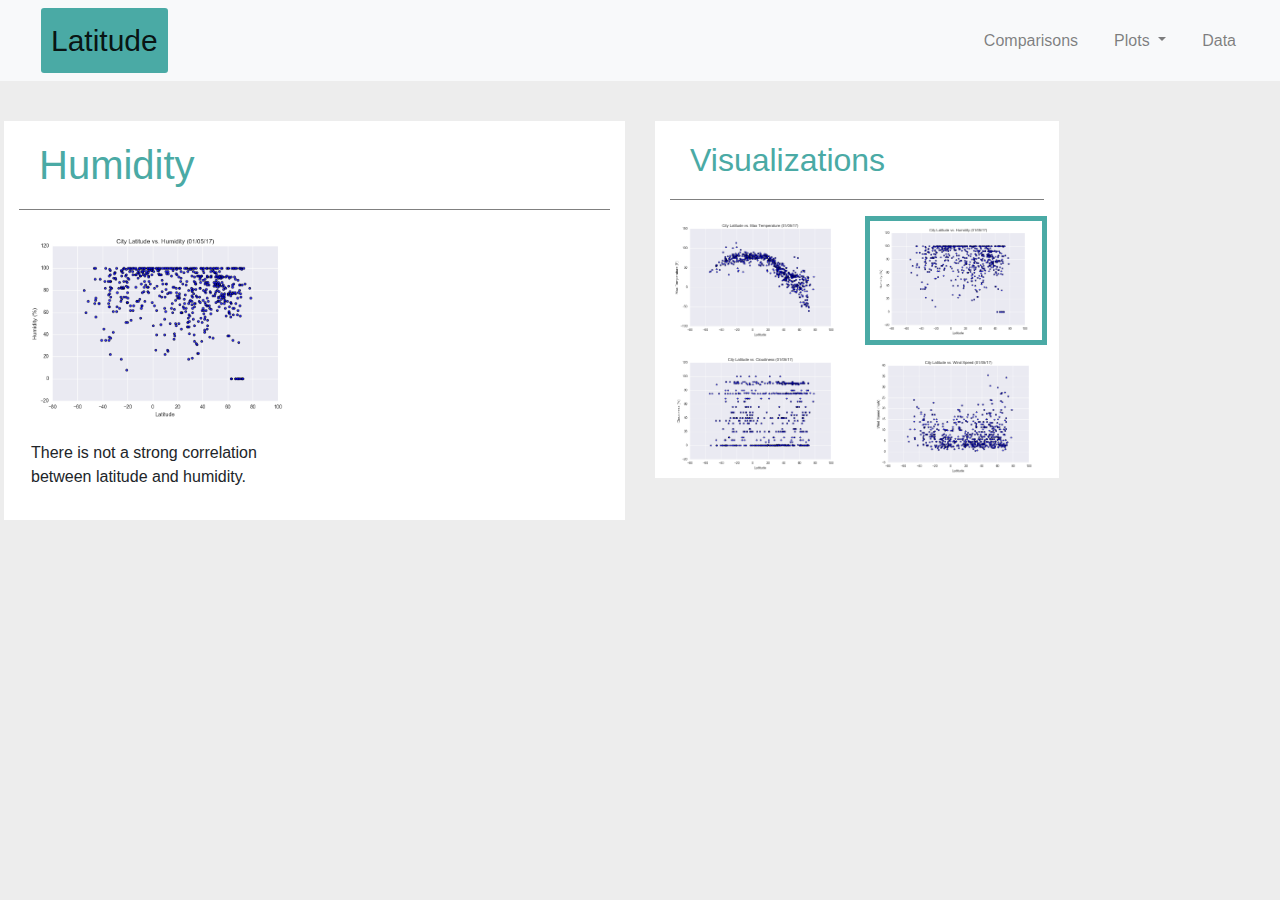
<file: Unit 10 - Web Design/humidity.html>
<!DOCTYPE html>
<html lang="en">

<head>
  <meta charset="UTF-8">
  <title>Humidity</title>
  <link rel="stylesheet" href="https://stackpath.bootstrapcdn.com/bootstrap/4.3.1/css/bootstrap.min.css" integrity="sha384-ggOyR0iXCbMQv3Xipma34MD+dH/1fQ784/j6cY/iJTQUOhcWr7x9JvoRxT2MZw1T" crossorigin="anonymous">
  <link rel="stylesheet" href="Assets/style.css">
  <script src="https://code.jquery.com/jquery-3.3.1.slim.min.js" integrity="sha384-q8i/X+965DzO0rT7abK41JStQIAqVgRVzpbzo5smXKp4YfRvH+8abtTE1Pi6jizo" crossorigin="anonymous"></script>
  <script src="https://cdnjs.cloudflare.com/ajax/libs/popper.js/1.14.7/umd/popper.min.js" integrity="sha384-UO2eT0CpHqdSJQ6hJty5KVphtPhzWj9WO1clHTMGa3JDZwrnQq4sF86dIHNDz0W1" crossorigin="anonymous"></script>
  <script src="https://stackpath.bootstrapcdn.com/bootstrap/4.3.1/js/bootstrap.min.js" integrity="sha384-JjSmVgyd0p3pXB1rRibZUAYoIIy6OrQ6VrjIEaFf/nJGzIxFDsf4x0xIM+B07jRM" crossorigin="anonymous"></script>


</head>

<body>

    <nav class="navbar navbar-expand-lg navbar-light bg-light">
        <a class="navbar-brand" href="index.html">Latitude</a>
        <button class="navbar-toggler" type="button" data-toggle="collapse" data-target="#navbarSupportedContent" aria-controls="navbarSupportedContent" aria-expanded="false" aria-label="Toggle navigation">
          <span class="navbar-toggler-icon"></span>
        </button>
      
        <div class="collapse navbar-collapse" id="navbarSupportedContent">
          <ul class="navbar-nav ml-auto">
            <li class="nav-item">
              <a class="nav-link" href='comparisons.html'>Comparisons</a>
            </li>
            <li class="nav-item dropdown">
              <a class="nav-link dropdown-toggle" href="#" id="navbarDropdown" role="button" data-toggle="dropdown" aria-haspopup="true" aria-expanded="false">
                Plots
              </a>
              <div class="dropdown-menu" aria-labelledby="navbarDropdown">
                <a class="dropdown-item" href="cloudiness.html">Cloudiness</a>
                <a class="dropdown-item" href="humidity.html">Humidity</a>
                <a class="dropdown-item" href="maxtemp.html">Max Temperature</a>
                <a class="dropdown-item" href="windspeed.html">Wind Speed</a>
              </div>
            </li>
            <li class="nav-item">
                <a class="nav-link" href='data.html'>Data</a>
              </li>
          </ul>
        </div>
    </nav>
<div class="container-max">
    <div class="row">
        <div class="col-lg-6">
            <div class="container">
                <h1> Humidity</h1>
                    <div class ="row">
                        <div class="column">
                            <img src=Assets/Images/Humidity.png>
                            <p>There is not a strong correlation between latitude and humidity.</p>
                
                        </div>
                    </div>
            </div>       
</div>
  
        <div class="col-lg-4">
            <div class = "container" id="visualizations">
                <h2>Visualizations</h2>
                    <div class="row">
                        <div class="column">
                            <a href= "maxtemp.html">
                                <img src=Assets/Images/MaxTemp.png>
                            </a>
                            <a href="cloudiness.html">
                                <img src=Assets/Images/Cloudiness.png></a>
                        </div>
                        <div class="column">
                            <a href="humidity.html">
                                <img src=Assets/Images/Humidity.png class="selected"></a>
                            <a href="windspeed.html">
                                <img src=Assets/Images/WindSpeed.png></a>
                        </div>
                    </div>
            </div>
        </div>        

</div>

</body>
</html>
</file>
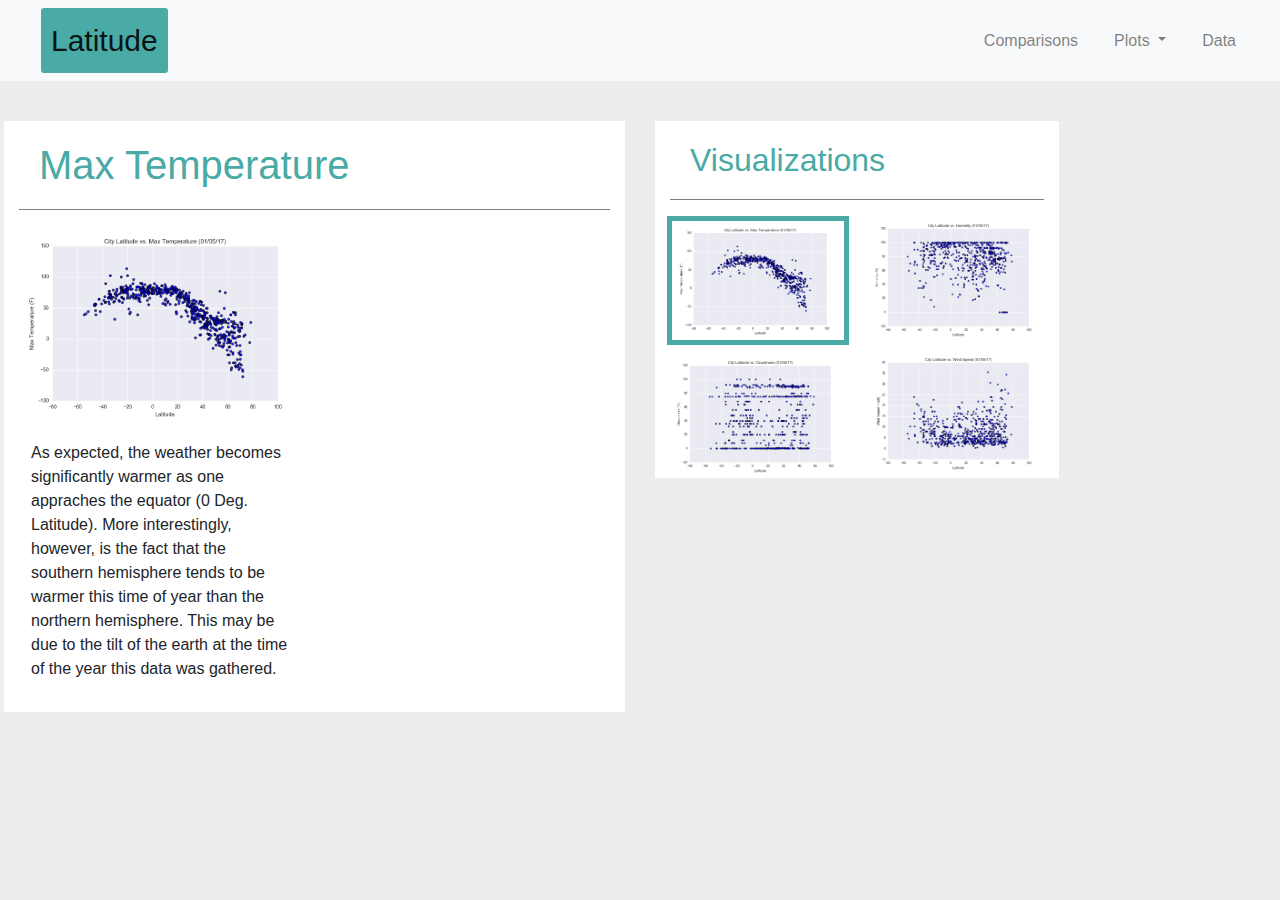
<file: Unit 10 - Web Design/maxtemp.html>
<!DOCTYPE html>
<html lang="en">

<head>
  <meta charset="UTF-8">
  <title>Max Temperature</title>
  <link rel="stylesheet" href="https://stackpath.bootstrapcdn.com/bootstrap/4.3.1/css/bootstrap.min.css" integrity="sha384-ggOyR0iXCbMQv3Xipma34MD+dH/1fQ784/j6cY/iJTQUOhcWr7x9JvoRxT2MZw1T" crossorigin="anonymous">
  <link rel="stylesheet" href="Assets/style.css">
  <script src="https://code.jquery.com/jquery-3.3.1.slim.min.js" integrity="sha384-q8i/X+965DzO0rT7abK41JStQIAqVgRVzpbzo5smXKp4YfRvH+8abtTE1Pi6jizo" crossorigin="anonymous"></script>
  <script src="https://cdnjs.cloudflare.com/ajax/libs/popper.js/1.14.7/umd/popper.min.js" integrity="sha384-UO2eT0CpHqdSJQ6hJty5KVphtPhzWj9WO1clHTMGa3JDZwrnQq4sF86dIHNDz0W1" crossorigin="anonymous"></script>
  <script src="https://stackpath.bootstrapcdn.com/bootstrap/4.3.1/js/bootstrap.min.js" integrity="sha384-JjSmVgyd0p3pXB1rRibZUAYoIIy6OrQ6VrjIEaFf/nJGzIxFDsf4x0xIM+B07jRM" crossorigin="anonymous"></script>


</head>

<body>

    <nav class="navbar navbar-expand-lg navbar-light bg-light">
        <a class="navbar-brand" href="index.html">Latitude</a>
        <button class="navbar-toggler" type="button" data-toggle="collapse" data-target="#navbarSupportedContent" aria-controls="navbarSupportedContent" aria-expanded="false" aria-label="Toggle navigation">
          <span class="navbar-toggler-icon"></span>
        </button>
      
        <div class="collapse navbar-collapse" id="navbarSupportedContent">
          <ul class="navbar-nav ml-auto">
            <li class="nav-item">
              <a class="nav-link" href='comparisons.html'>Comparisons</a>
            </li>
            <li class="nav-item dropdown">
              <a class="nav-link dropdown-toggle" href="#" id="navbarDropdown" role="button" data-toggle="dropdown" aria-haspopup="true" aria-expanded="false">
                Plots
              </a>
              <div class="dropdown-menu" aria-labelledby="navbarDropdown">
                <a class="dropdown-item" href="cloudiness.html">Cloudiness</a>
                <a class="dropdown-item" href="humidity.html">Humidity</a>
                <a class="dropdown-item" href="maxtemp.html">Max Temperature</a>
                <a class="dropdown-item" href="windspeed.html">Wind Speed</a>
              </div>
            </li>
            <li class="nav-item">
                <a class="nav-link" href='data.html'>Data</a>
              </li>
          </ul>
        </div>
    </nav>
<div class="container-max">
    <div class="row">
        <div class="col-lg-6">
            <div class="container">
                <h1> Max Temperature</h1>
                    <div class="row">
                        <div class = "column">
                            <img src=Assets/Images/MaxTemp.png>
                            <p>As expected, the weather becomes significantly warmer as one appraches the equator (0 Deg. Latitude). More interestingly, however, is the fact that the southern hemisphere tends to be warmer this time of year than the northern hemisphere. This may be due to the tilt of the earth at the time of the year this data was gathered.</p>
                        </div>
                    </div>
            </div>
</div>
  
        <div class="col-lg-4">
            <div class = "container" id="visualizations"> 
                <h2>Visualizations</h2>
                    <div class="row">
                        <div class="column">
                            <a href= "maxtemp.html">
                                <img src=Assets/Images/MaxTemp.png class="selected">
                            </a>
                            <a href="cloudiness.html">
                                <img src=Assets/Images/Cloudiness.png></a>
                        </div>
                        <div class="column">
                            <a href="humidity.html">
                                <img src=Assets/Images/Humidity.png></a>
                            <a href="windspeed.html">
                                <img src=Assets/Images/WindSpeed.png></a>
                        </div>
                    </div>
            </div>
        </div>        

</div>

</body>
</html>
</file>
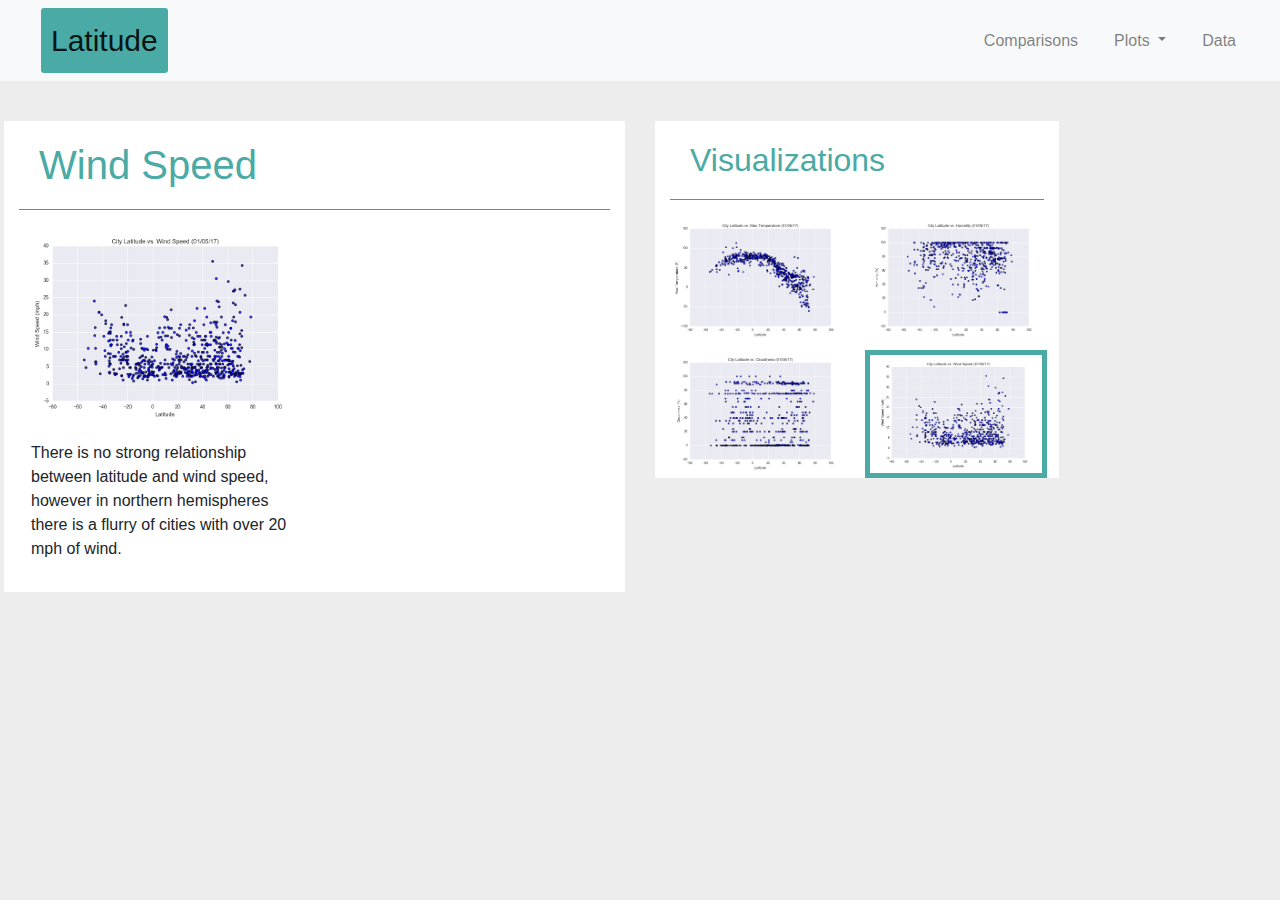
<file: Unit 10 - Web Design/windspeed.html>
<!DOCTYPE html>
<html lang="en">

<head>
  <meta charset="UTF-8">
  <title>Wind Speed</title>
  <link rel="stylesheet" href="https://stackpath.bootstrapcdn.com/bootstrap/4.3.1/css/bootstrap.min.css" integrity="sha384-ggOyR0iXCbMQv3Xipma34MD+dH/1fQ784/j6cY/iJTQUOhcWr7x9JvoRxT2MZw1T" crossorigin="anonymous">
  <link rel="stylesheet" href="Assets/style.css">
  <script src="https://code.jquery.com/jquery-3.3.1.slim.min.js" integrity="sha384-q8i/X+965DzO0rT7abK41JStQIAqVgRVzpbzo5smXKp4YfRvH+8abtTE1Pi6jizo" crossorigin="anonymous"></script>
  <script src="https://cdnjs.cloudflare.com/ajax/libs/popper.js/1.14.7/umd/popper.min.js" integrity="sha384-UO2eT0CpHqdSJQ6hJty5KVphtPhzWj9WO1clHTMGa3JDZwrnQq4sF86dIHNDz0W1" crossorigin="anonymous"></script>
  <script src="https://stackpath.bootstrapcdn.com/bootstrap/4.3.1/js/bootstrap.min.js" integrity="sha384-JjSmVgyd0p3pXB1rRibZUAYoIIy6OrQ6VrjIEaFf/nJGzIxFDsf4x0xIM+B07jRM" crossorigin="anonymous"></script>


</head>

<body>

    <nav class="navbar navbar-expand-lg navbar-light bg-light">
        <a class="navbar-brand" href="index.html">Latitude</a>
        <button class="navbar-toggler" type="button" data-toggle="collapse" data-target="#navbarSupportedContent" aria-controls="navbarSupportedContent" aria-expanded="false" aria-label="Toggle navigation">
          <span class="navbar-toggler-icon"></span>
        </button>
      
        <div class="collapse navbar-collapse" id="navbarSupportedContent">
          <ul class="navbar-nav ml-auto">
            <li class="nav-item">
              <a class="nav-link" href='comparisons.html'>Comparisons</a>
            </li>
            <li class="nav-item dropdown">
              <a class="nav-link dropdown-toggle" href="#" id="navbarDropdown" role="button" data-toggle="dropdown" aria-haspopup="true" aria-expanded="false">
                Plots
              </a>
              <div class="dropdown-menu" aria-labelledby="navbarDropdown">
                <a class="dropdown-item" href="cloudiness.html">Cloudiness</a>
                <a class="dropdown-item" href="humidity.html">Humidity</a>
                <a class="dropdown-item" href="maxtemp.html">Max Temperature</a>
                <a class="dropdown-item" href="windspeed.html">Wind Speed</a>
              </div>
            </li>
            <li class="nav-item">
                <a class="nav-link" href='data.html'>Data</a>
              </li>
          </ul>
        </div>
    </nav>
<div class="container-max">
    <div class="row">
        <div class="col-md-6">
            <div class="container">
                <h1>Wind Speed</h1>
                    <div class ="row">
                        <div class="column">
                            <img src=Assets/Images/WindSpeed.png>
                            <p>There is no strong relationship between latitude and wind speed, however in northern hemispheres there is a flurry of cities with over 20 mph of wind.</p>
                        </div>
                    </div> 
            </div>
</div>
  
        <div class="col-md-4">
            <div class = "container" id="visualizations">
                <h2>Visualizations</h2>
                    <div class="row">
                        <div class="column">
                            <a href= "maxtemp.html">
                                <img src=Assets/Images/MaxTemp.png>
                            </a>
                            <a href="cloudiness.html">
                                <img src=Assets/Images/Cloudiness.png></a>
                        </div>
                        <div class="column">
                            <a href="humidity.html">
                                <img src=Assets/Images/Humidity.png></a>
                            <a href="windspeed.html">
                                <img src=Assets/Images/WindSpeed.png class ="selected"></a>
                        </div>
                    </div>
            </div>
        </div>        

</div>

</body>
</html>
</file>
<file: Unit 10 - Web Design/Assets/style.css>
.navbar-brand {background: #4aaaa5;
               display: inline-block;
                border-radius: 3px; 
                color:#ffffff ;
                font-size: 30px;
                padding: 10px;
                margin-left: 2%;}

h1 {color: #4aaaa5 ;
    padding: 20px;
    border-bottom: 1px solid grey;}

h2 {color: #4aaaa5;
    padding: 20px ;
    border-bottom: 1px solid grey;}

h3 {color: #4aaaa5;
    text-align: center;}

body {background: #ededed;}

.container {background: white;
            margin-top:40px}

.jumbotron {background-color:#ffffff !important;}

.row {
    display: flex;
    flex-wrap: wrap;
    padding: 0 4px;
  }

.column {
    flex: 50%;
    max-width: 50%;
    padding: 0 8px;
  }
  
.column img {
    margin-top: 8px;
    vertical-align: middle;
    width: 100%;
  }

.navbar {background: white;
}

nav select {display: none;}

.selected {border: 5px solid #4aaaa5; }

p {padding: 15px;}

.nav-item {margin-right: 20px;}

figure {padding: 15px;}

@media (max-width: 480px) {

  .navbar {background: #4aaaa5;}
}
</file>
